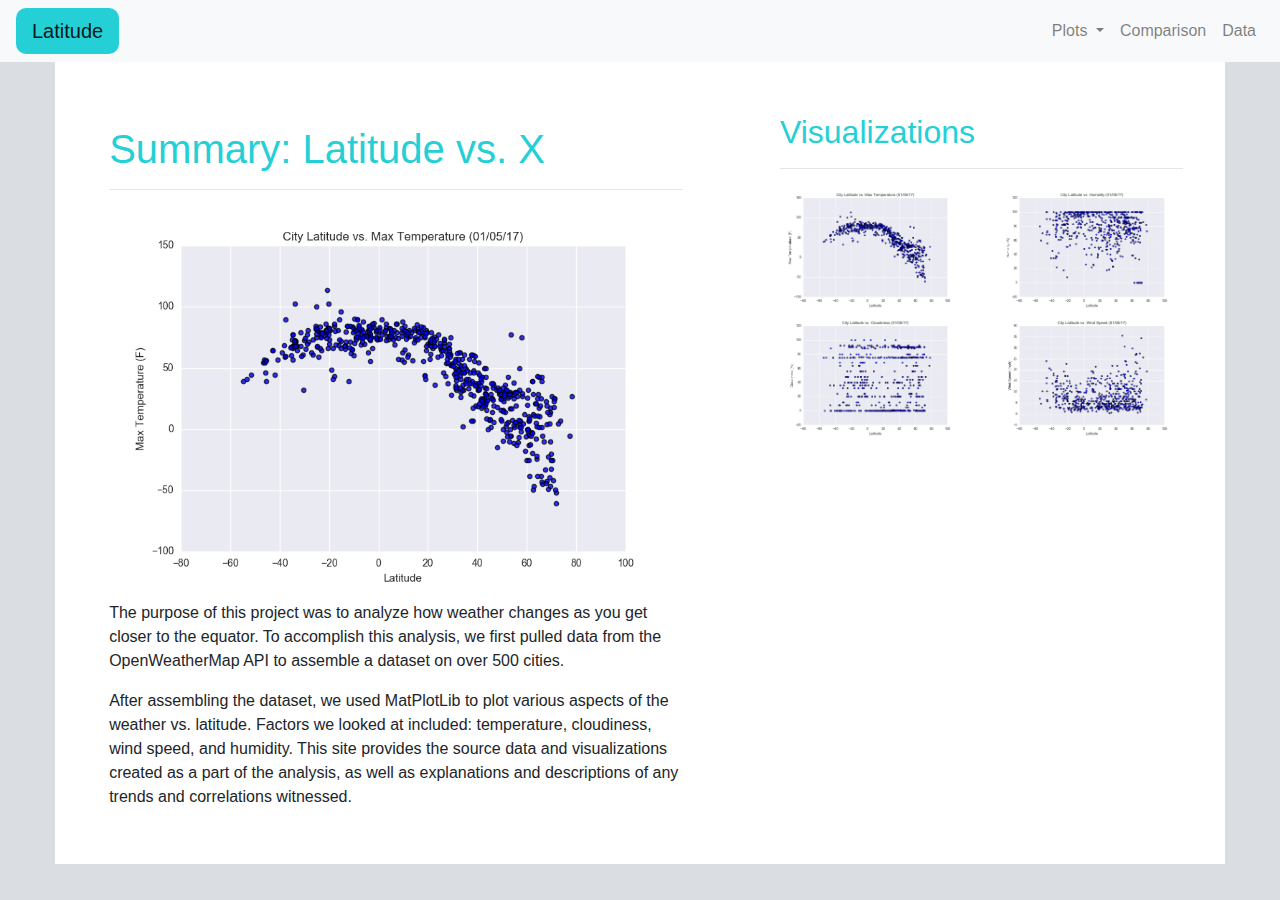
<file: index.html>
<!DOCTYPE html>
<html lang="en-us">

<head>
    <meta charset="UTF-8">
    <meta name="viewport" content="width=device-width, initial-scale=1">
    <title>Web Design Challenge - Latitude Temp Analysis</title>
    <!-- Bootstrap CSS and other dependencies -->
    <link rel="stylesheet" href="https://maxcdn.bootstrapcdn.com/bootstrap/4.0.0/css/bootstrap.min.css"
        integrity="sha384-Gn5384xqQ1aoWXA+058RXPxPg6fy4IWvTNh0E263XmFcJlSAwiGgFAW/dAiS6JXm" crossorigin="anonymous">
    <script src="https://code.jquery.com/jquery-3.3.1.slim.min.js"
        integrity="sha384-q8i/X+965DzO0rT7abK41JStQIAqVgRVzpbzo5smXKp4YfRvH+8abtTE1Pi6jizo"
        crossorigin="anonymous"></script>
    <script src="https://cdnjs.cloudflare.com/ajax/libs/popper.js/1.14.7/umd/popper.min.js"
        integrity="sha384-UO2eT0CpHqdSJQ6hJty5KVphtPhzWj9WO1clHTMGa3JDZwrnQq4sF86dIHNDz0W1"
        crossorigin="anonymous"></script>
    <script src="https://stackpath.bootstrapcdn.com/bootstrap/4.3.1/js/bootstrap.min.js"
        integrity="sha384-JjSmVgyd0p3pXB1rRibZUAYoIIy6OrQ6VrjIEaFf/nJGzIxFDsf4x0xIM+B07jRM"
        crossorigin="anonymous"></script>
    <!-- Set the style with style.css -->
    <link rel="stylesheet" type="text/css" href="Assets/css/style.css">
</head>

<body>
    <!-- Add Navigation Bar -->
    <div class="navigation">
        <nav class="navbar navbar-expand-lg navbar-light">
            <a class="navbar-brand" href="index.html">Latitude</a>
            <button class="navbar-toggler" type="button" data-toggle="collapse" data-target="#navbarNavDropdown"
                aria-controls="navbarNavDropdown" aria-expanded="false" aria-label="Toggle navigation">
                <span class="navbar-toggler-icon"></span>
            </button>
            <div class="collapse navbar-collapse" id="navbarNavDropdown">
                <ul class="navbar-nav ml-auto">
                    <li class="nav-item dropdown">
                        <a class="nav-link dropdown-toggle" href="#" id="navbarDropdownMenuLink" role="button"
                            data-toggle="dropdown" aria-haspopup="true" aria-expanded="false">
                            Plots
                        </a>
                        <div class="dropdown-menu" aria-labelledby="navbarDropdownMenuLink">
                            <a class="dropdown-item" href="Visualizations/temp.html">Max Temperature</a>
                            <a class="dropdown-item" href="Visualizations/humidity.html">Humidity</a>
                            <a class="dropdown-item" href="Visualizations/cloudiness.html">Cloudiness</a>
                            <a class="dropdown-item" href="Visualizations/wind.html">Wind Speed</a>
                        </div>
                    </li>
                    <li class="nav-item">
                        <a class="nav-link" href="Visualizations/comparison.html">Comparison</a>
                    </li>
                    <li class="nav-item">
                        <a class="nav-link" href="Visualizations/data.html">Data</a>
                    </li>
                </ul>
            </div>
        </nav>
    </div>
    <!-- Add the explanation of the project on the landing page on the left/top-->
    <div class="container">
        <div class="row">
            <div class="col-lg-7 col-md-12">
                <div class="box">
                    <br>
                    <h1>Summary: Latitude vs. X</h1>
                    <hr>
                    <img src="Assets/images/Fig1.png" alt="Latitude vs. X">
                    <p>The purpose of this project was to analyze how weather changes as you get closer to the equator.
                        To accomplish this analysis, we first pulled data from the OpenWeatherMap API to assemble a
                        dataset on over 500 cities.</p>
                    <p>After assembling the dataset, we used MatPlotLib to plot various aspects of the weather vs.
                        latitude. Factors we looked at included: temperature, cloudiness, wind speed, and humidity. This
                        site provides the source data and visualizations created as a part of the analysis, as well as
                        explanations and descriptions of any trends and correlations witnessed.</p>
                </div>
            </div>
            <!-- Visualizations box on the right/bottom-->
            <div class="col-lg-5 col-md-12">
                <div class="box">
                    <br>
                    <h2>Visualizations</h2>
                    <hr>
                    <div class="row">
                        <div class="col-6">
                            <a href="Visualizations/temp.html"><img src="Assets/images/Fig1.png"
                                    alt="Latitude vs. Max Temperature" title="vs. Max Temperature" class="frame"></a>
                        </div>
                        <div class="col-6">
                            <a href="Visualizations/humidity.html"><img src="Assets/images/Fig2.png"
                                    alt="Latitude vs. Humidity" title="vs. Humidity" class="frame"></a>
                        </div>
                    </div>
                    <div class="row">
                        <div class="col-6">
                            <a href="Visualizations/cloudiness.html"><img src="Assets/images/Fig3.png"
                                    alt="Latitude vs. Cloudiness" title="vs. Cloudiness" class="frame"></a>
                        </div>
                        <div class="col-6">
                            <a href="Visualizations/wind.html"><img src="Assets/images/Fig4.png"
                                    alt="Latitude vs. Wind Speed" title="vs. Wind Speed" class="frame"></a>
                        </div>
                    </div>
                </div>
            </div>
        </div>
    </div>
</body>

</html>
</file>
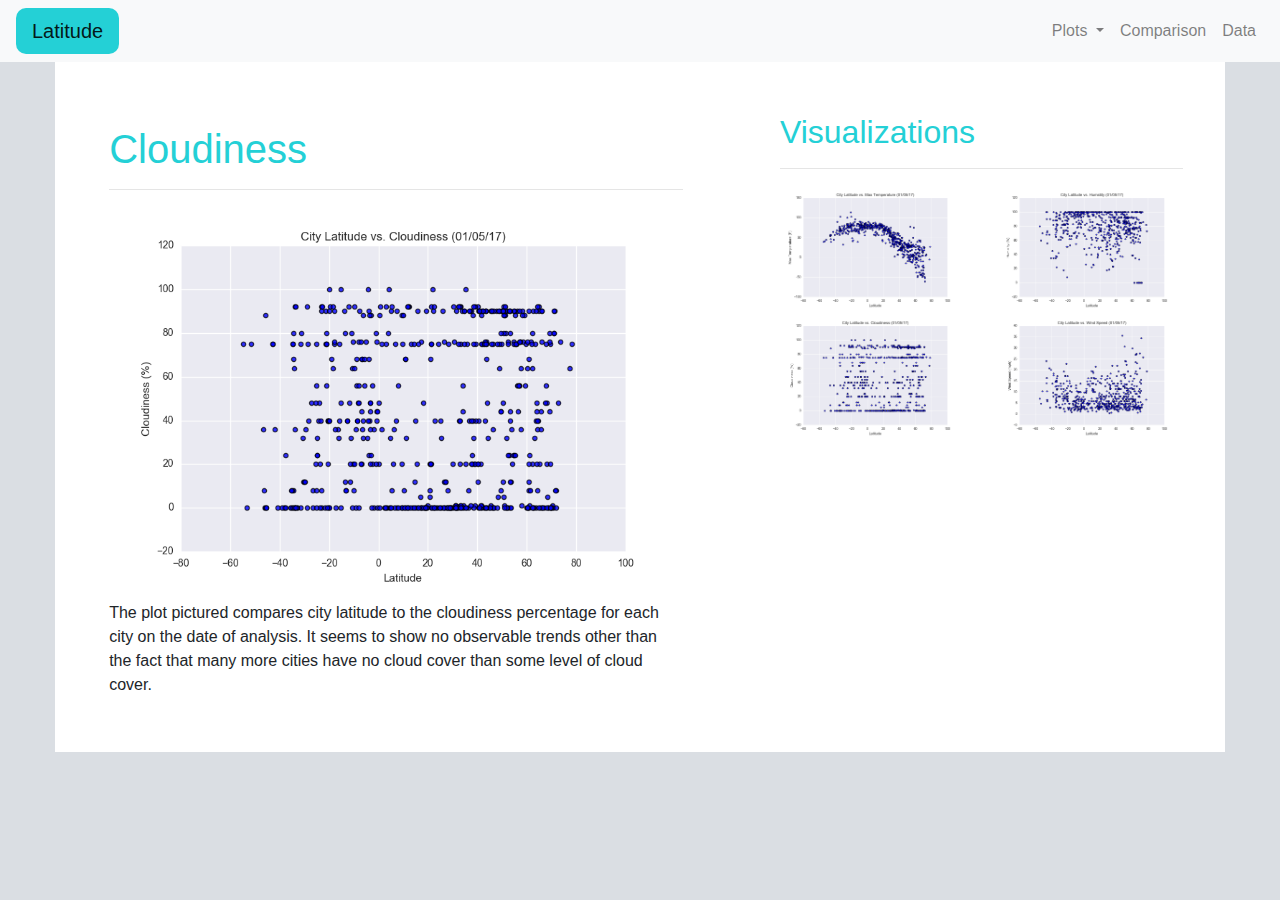
<file: Visualizations/cloudiness.html>
<!DOCTYPE html>
<html lang="en-us">

<head>
    <meta charset="UTF-8">
    <meta name="viewport" content="width=device-width, initial-scale=1">
    <title>Cloudiness</title>
    <!-- Bootstrap CSS -->
    <link rel="stylesheet" href="https://maxcdn.bootstrapcdn.com/bootstrap/4.0.0/css/bootstrap.min.css"
        integrity="sha384-Gn5384xqQ1aoWXA+058RXPxPg6fy4IWvTNh0E263XmFcJlSAwiGgFAW/dAiS6JXm" crossorigin="anonymous">
    <script src="https://code.jquery.com/jquery-3.3.1.slim.min.js"
        integrity="sha384-q8i/X+965DzO0rT7abK41JStQIAqVgRVzpbzo5smXKp4YfRvH+8abtTE1Pi6jizo"
        crossorigin="anonymous"></script>
    <script src="https://cdnjs.cloudflare.com/ajax/libs/popper.js/1.14.7/umd/popper.min.js"
        integrity="sha384-UO2eT0CpHqdSJQ6hJty5KVphtPhzWj9WO1clHTMGa3JDZwrnQq4sF86dIHNDz0W1"
        crossorigin="anonymous"></script>
    <script src="https://stackpath.bootstrapcdn.com/bootstrap/4.3.1/js/bootstrap.min.js"
        integrity="sha384-JjSmVgyd0p3pXB1rRibZUAYoIIy6OrQ6VrjIEaFf/nJGzIxFDsf4x0xIM+B07jRM"
        crossorigin="anonymous"></script>
    <!-- Set the style with style.css -->
    <link rel="stylesheet" type="text/css" href="../Assets/css/style.css">
</head>

<body>
    <!-- Add Navigation Bar -->
    <div class="navigation">
        <nav class="navbar navbar-expand-lg navbar-light">
            <a class="navbar-brand" href="../index.html">Latitude</a>
            <button class="navbar-toggler" type="button" data-toggle="collapse" data-target="#navbarNavDropdown"
                aria-controls="navbarNavDropdown" aria-expanded="false" aria-label="Toggle navigation">
                <span class="navbar-toggler-icon"></span>
            </button>
            <div class="collapse navbar-collapse" id="navbarNavDropdown">
                <ul class="navbar-nav ml-auto">
                    <li class="nav-item dropdown">
                        <a class="nav-link dropdown-toggle" href="#" id="navbarDropdownMenuLink" role="button"
                            data-toggle="dropdown" aria-haspopup="true" aria-expanded="false">
                            Plots
                        </a>
                        <div class="dropdown-menu" aria-labelledby="navbarDropdownMenuLink">
                            <a class="dropdown-item" href="temp.html">Max Temperature</a>
                            <a class="dropdown-item" href="humidity.html">Humidity</a>
                            <a class="dropdown-item" href="cloudiness.html">Cloudiness</a>
                            <a class="dropdown-item" href="wind.html">Wind Speed</a>
                        </div>
                    </li>
                    <li class="nav-item">
                        <a class="nav-link" href="comparison.html">Comparison</a>
                    </li>
                    <li class="nav-item">
                        <a class="nav-link" href="data.html">Data</a>
                    </li>
                </ul>
            </div>
        </nav>
    </div>
    <!-- Add the explanation of each visualization -->
    <div class="container">
        <div class="row">
            <div class="col-lg-7 col-md-12">
                <div class="box">
                    <br>
                    <h1>Cloudiness</h1>
                    <hr>
                    <img src="../Assets/images/Fig3.png" alt="Latitude vs. Cloudiness">
                    <p>The plot pictured compares city latitude to the cloudiness percentage for each city on the date
                        of analysis. It seems to show no observable trends other than the fact that many more cities
                        have no cloud cover than some level of cloud cover.</p>
                </div>
            </div>
            <!-- Visualizations box on the right/bottom-->
            <div class="col-lg-5 col-md-12">
                <div class="box">
                    <br>
                    <h2>Visualizations</h2>
                    <hr>
                    <div class="row">
                        <div class="col-6">
                            <a href="temp.html"><img src="../Assets/images/Fig1.png" alt="Latitude vs. Max Temperature"
                                    title="vs. Max Temperature" class="frame"></a>
                        </div>
                        <div class="col-6">
                            <a href="humidity.html"><img src="../Assets/images/Fig2.png" alt="Latitude vs. Humidity"
                                    title="vs. Humidity" class="frame"></a>
                        </div>
                    </div>
                    <div class="row">
                        <div class="col-6">
                            <a href="cloudiness.html"><img src="../Assets/images/Fig3.png" alt="Latitude vs. Cloudiness"
                                    title="vs. Cloudiness" class="frame"></a>
                        </div>
                        <div class="col-6">
                            <a href="wind.html"><img src="../Assets/images/Fig4.png" alt="Latitude vs. Wind Speed"
                                    title="vs. Wind Speed" class="frame"></a>
                        </div>
                    </div>
                </div>
            </div>
        </div>
    </div>
</body>
</html>
</file>
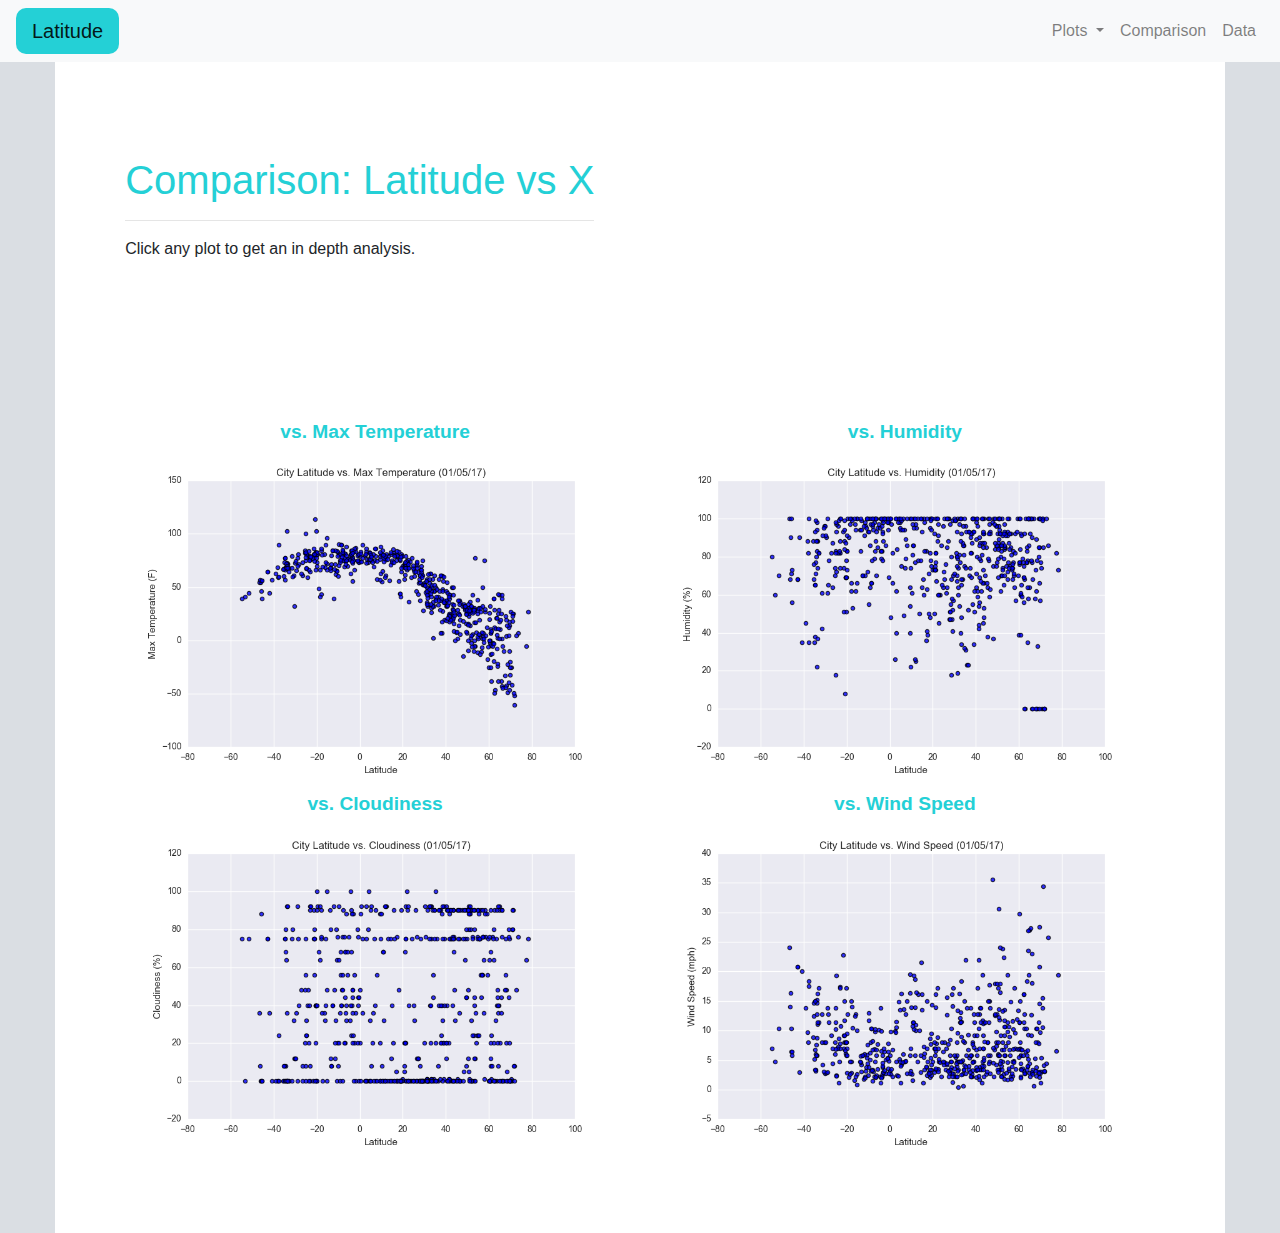
<file: Visualizations/comparison.html>
<!DOCTYPE html>
<html lang="en-us">

<head>
    <meta charset="UTF-8">
    <meta name="viewport" content="width=device-width, initial-scale=1">
    <title>Comparison</title>
    <!-- Bootstrap CSS -->
    <link rel="stylesheet" href="https://maxcdn.bootstrapcdn.com/bootstrap/4.0.0/css/bootstrap.min.css"
        integrity="sha384-Gn5384xqQ1aoWXA+058RXPxPg6fy4IWvTNh0E263XmFcJlSAwiGgFAW/dAiS6JXm" crossorigin="anonymous">
    <script src="https://code.jquery.com/jquery-3.3.1.slim.min.js"
        integrity="sha384-q8i/X+965DzO0rT7abK41JStQIAqVgRVzpbzo5smXKp4YfRvH+8abtTE1Pi6jizo"
        crossorigin="anonymous"></script>
    <script src="https://cdnjs.cloudflare.com/ajax/libs/popper.js/1.14.7/umd/popper.min.js"
        integrity="sha384-UO2eT0CpHqdSJQ6hJty5KVphtPhzWj9WO1clHTMGa3JDZwrnQq4sF86dIHNDz0W1"
        crossorigin="anonymous"></script>
    <script src="https://stackpath.bootstrapcdn.com/bootstrap/4.3.1/js/bootstrap.min.js"
        integrity="sha384-JjSmVgyd0p3pXB1rRibZUAYoIIy6OrQ6VrjIEaFf/nJGzIxFDsf4x0xIM+B07jRM"
        crossorigin="anonymous"></script>
    <!-- Set the style with style.css -->
    <link rel="stylesheet" type="text/css" href="../Assets/css/style.css">
</head>

<body>
    <!-- Add Navigation Bar -->
    <div class="navigation">
        <nav class="navbar navbar-expand-lg navbar-light">
            <a class="navbar-brand" href="../index.html">Latitude</a>
            <button class="navbar-toggler" type="button" data-toggle="collapse" data-target="#navbarNavDropdown"
                aria-controls="navbarNavDropdown" aria-expanded="false" aria-label="Toggle navigation">
                <span class="navbar-toggler-icon"></span>
            </button>
            <div class="collapse navbar-collapse" id="navbarNavDropdown">
                <ul class="navbar-nav ml-auto">
                    <li class="nav-item dropdown">
                        <a class="nav-link dropdown-toggle" href="#" id="navbarDropdownMenuLink" role="button"
                            data-toggle="dropdown" aria-haspopup="true" aria-expanded="false">
                            Plots
                        </a>
                        <div class="dropdown-menu" aria-labelledby="navbarDropdownMenuLink">
                            <a class="dropdown-item" href="temp.html">Max Temperature</a>
                            <a class="dropdown-item" href="humidity.html">Humidity</a>
                            <a class="dropdown-item" href="cloudiness.html">Cloudiness</a>
                            <a class="dropdown-item" href="wind.html">Wind Speed</a>
                        </div>
                    </li>
                    <li class="nav-item">
                        <a class="nav-link" href="comparison.html">Comparison</a>
                    </li>
                    <li class="nav-item">
                        <a class="nav-link" href="data.html">Data</a>
                    </li>
                </ul>
            </div>
        </nav>
    </div>
    <!-- Add the explanation -->
    <div class="container">
        <div class="row">
            <div class=box>
                <br>
                <h1>Comparison: Latitude vs X</h1>
                <hr>
                <p>Click any plot to get an in depth analysis.</p>
                <b>
            </div>
            <!-- Visualization graphs-->
            <div class="box">
                <div class="row">
                    <div class="col-lg-6 col-md-12">
                        <a href="temp.html">vs. Max Temperature<img src="../Assets/images/Fig1.png"
                                alt="Latitude vs. Max Temperature" title="vs. Max Temperature" class="frame"></a>
                    </div>
                    <div class="col-lg-6 col-md-12">
                        <a href="humidity.html">vs. Humidity<img src="../Assets/images/Fig2.png"
                                alt="Latitude vs. Humidity" title="vs. Humidity" class="frame"></a>
                    </div>
                </div>
                <div class="row">
                    <div class="col-lg-6 col-md-12">
                        <a href="cloudiness.html">vs. Cloudiness<img src="../Assets/images/Fig3.png"
                                alt="Latitude vs. Cloudiness" title="vs. Cloudiness" class="frame"></a>
                    </div>
                    <div class="col-lg-6 col-md-12">
                        <a href="wind.html">vs. Wind Speed<img src="../Assets/images/Fig4.png"
                                alt="Latitude vs. Wind Speed" title="vs. Wind Speed" class="frame"></a>
                    </div>
                </div>
            </div>
        </div>
    </div>
</body>
</html>
</file>
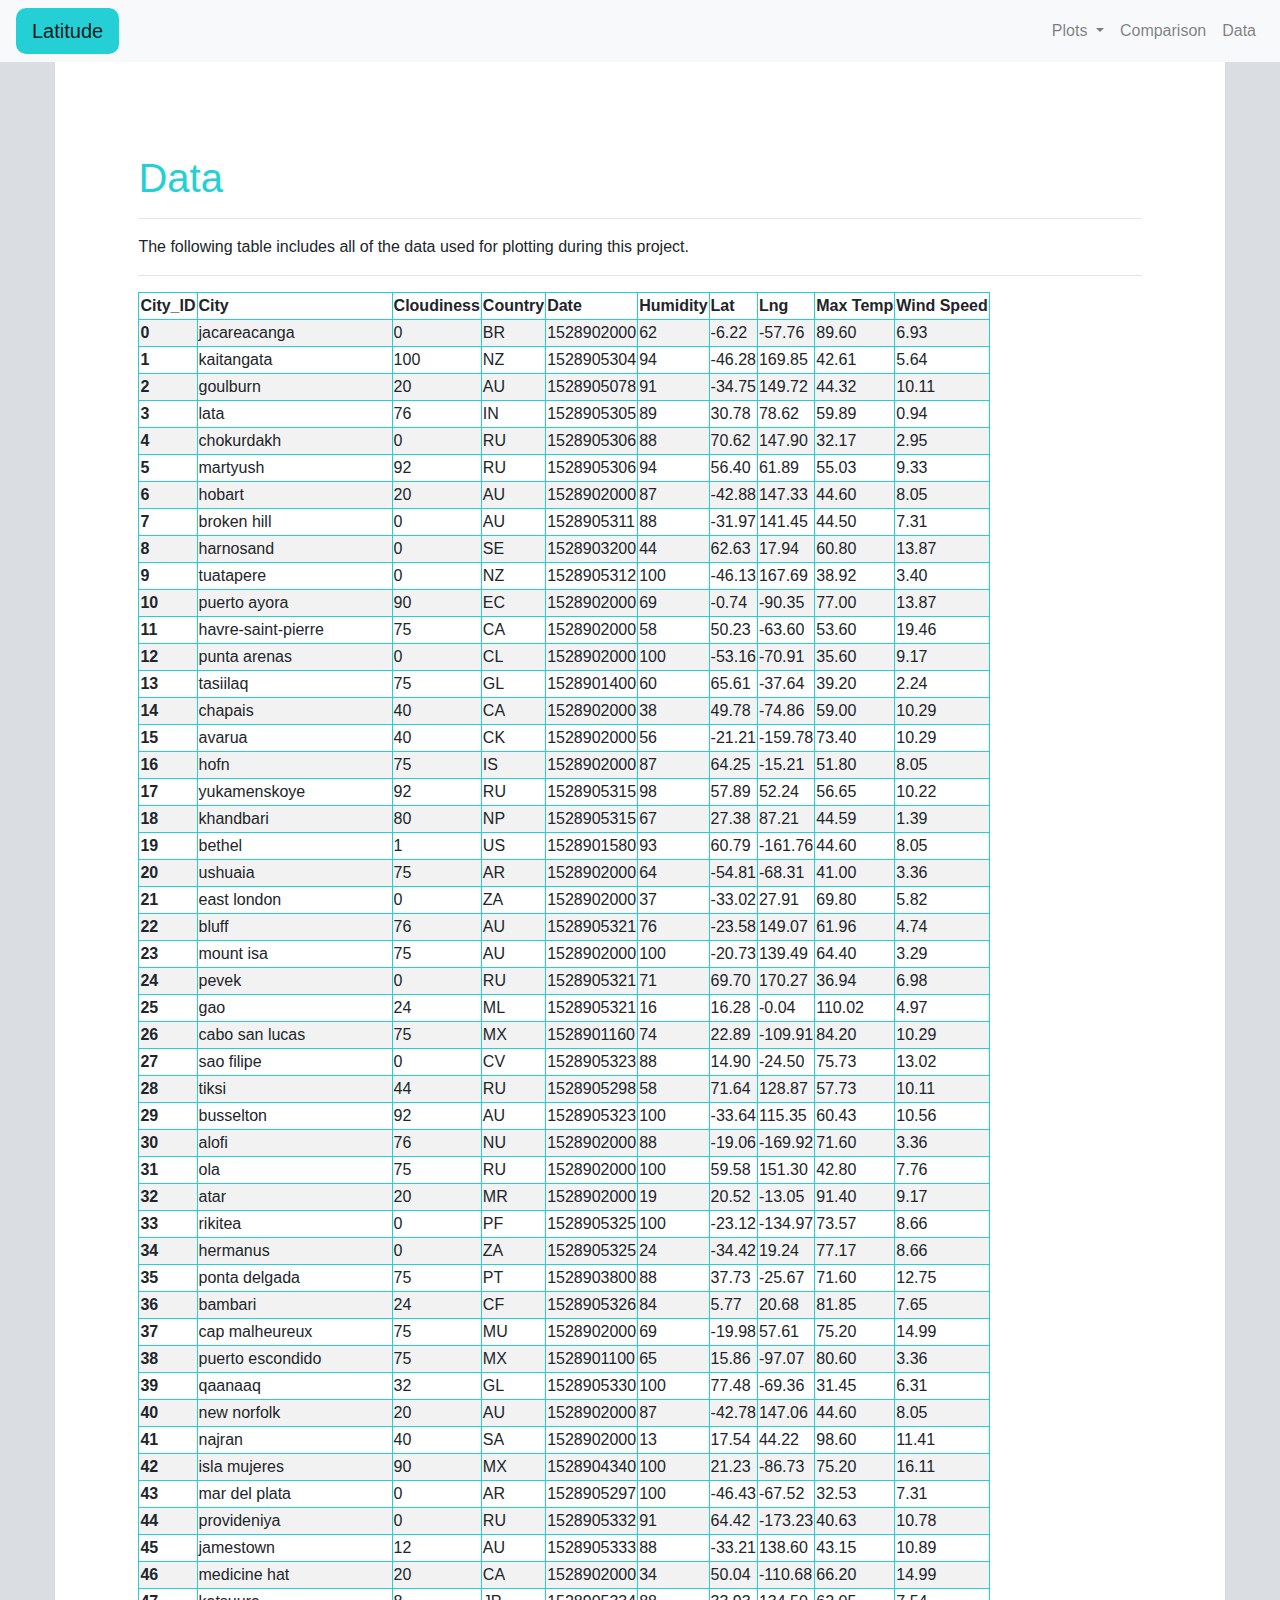
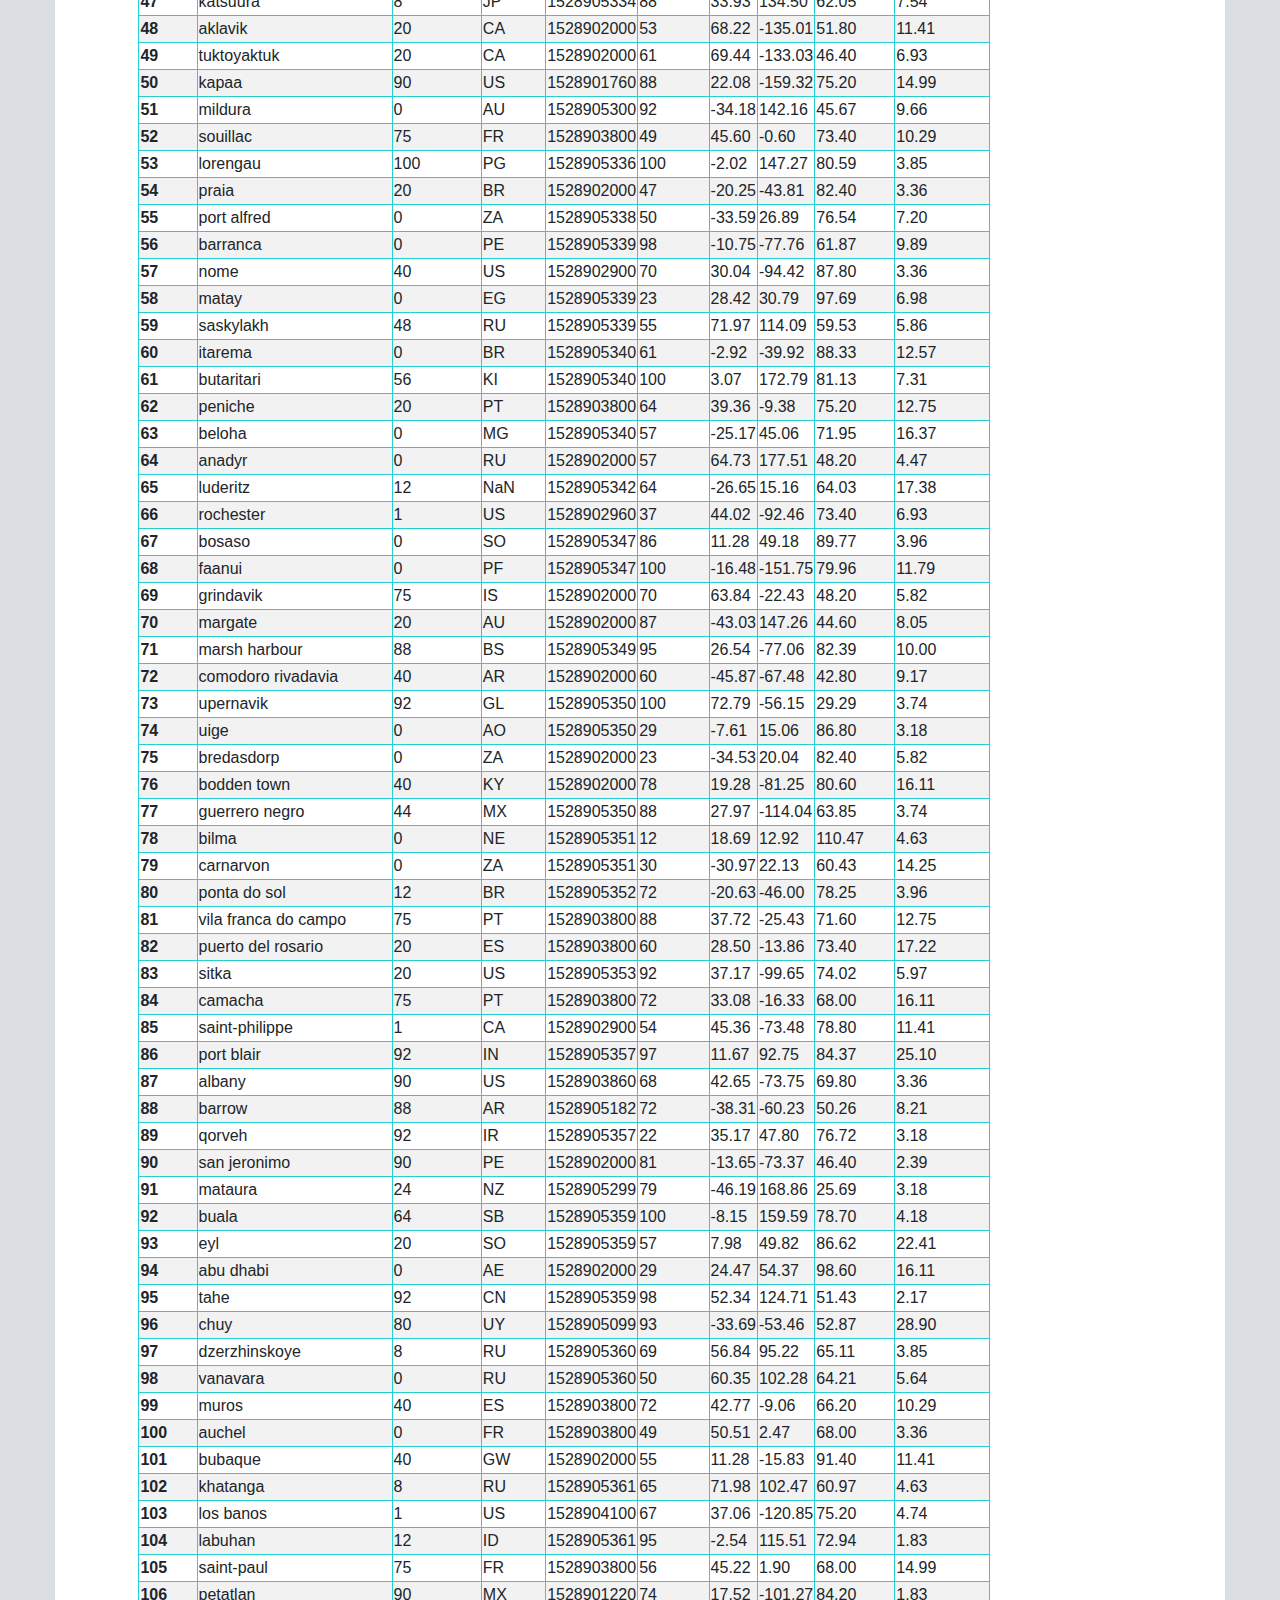
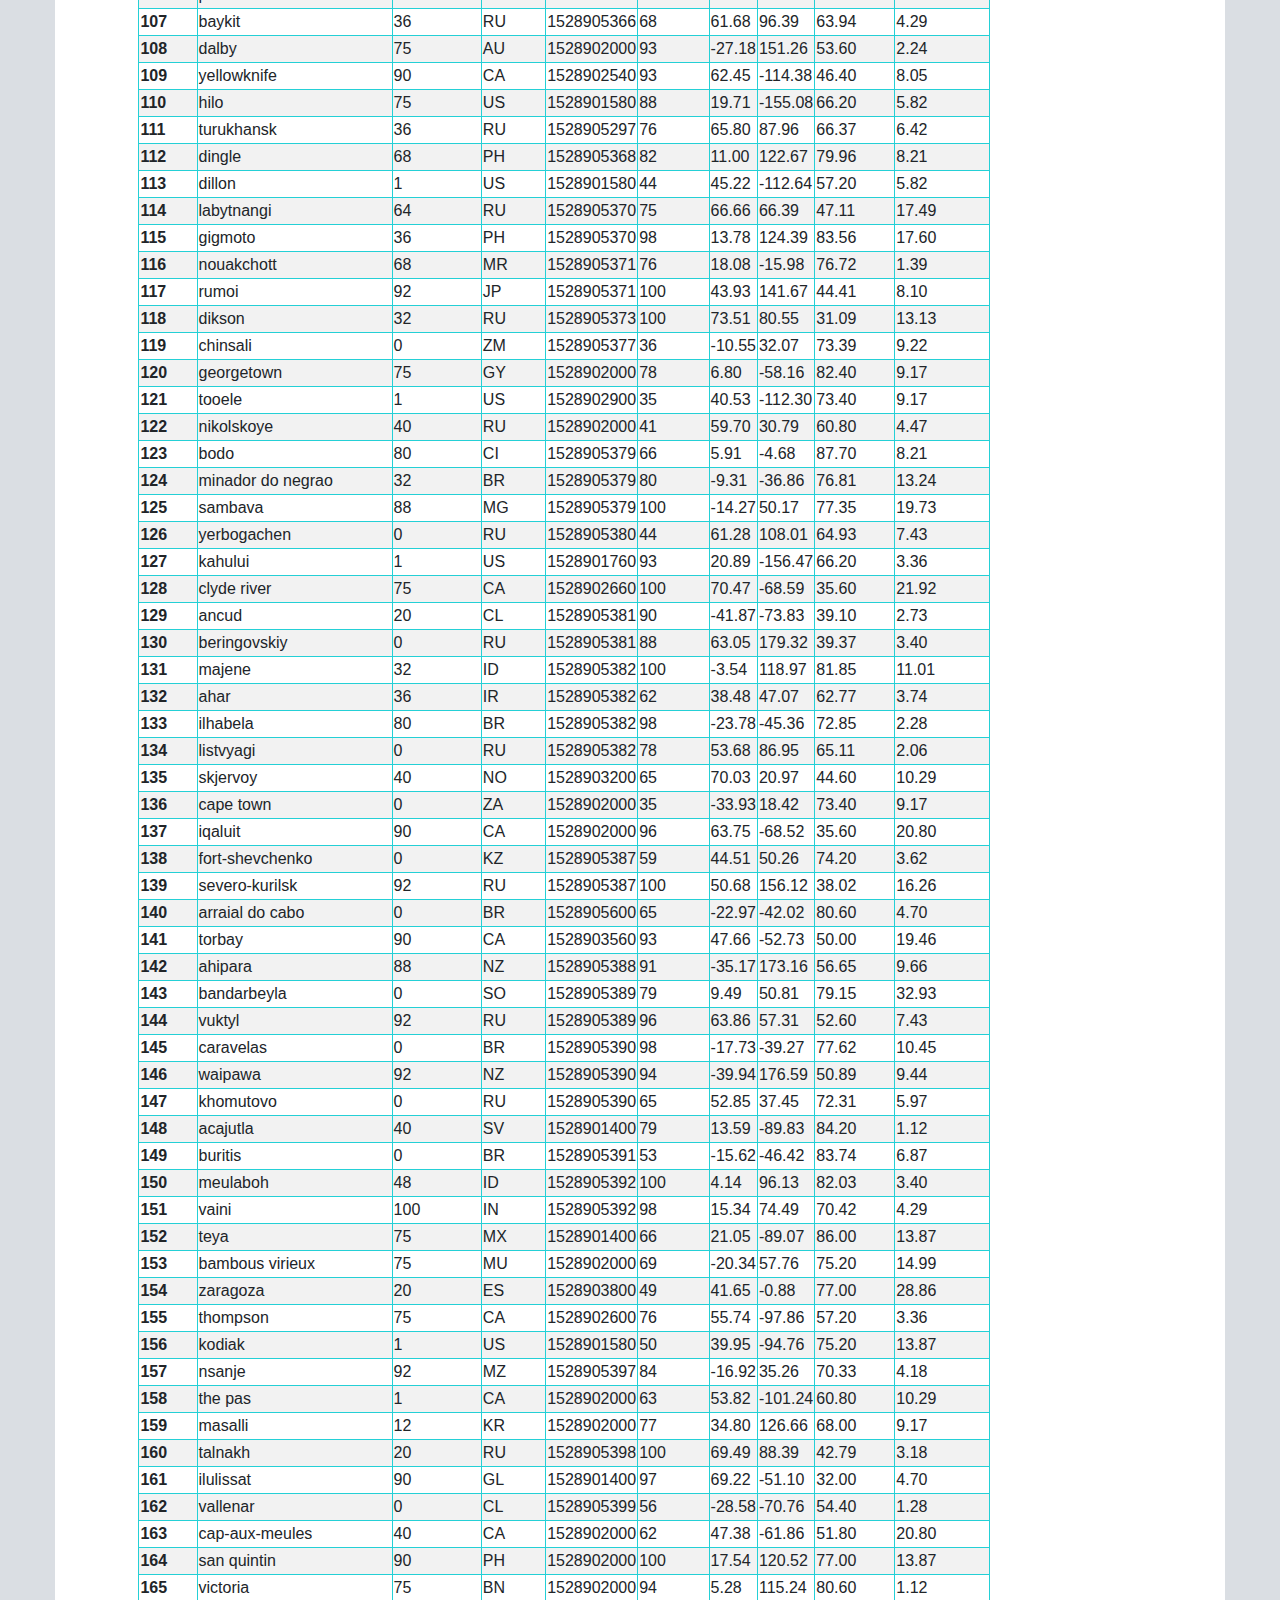
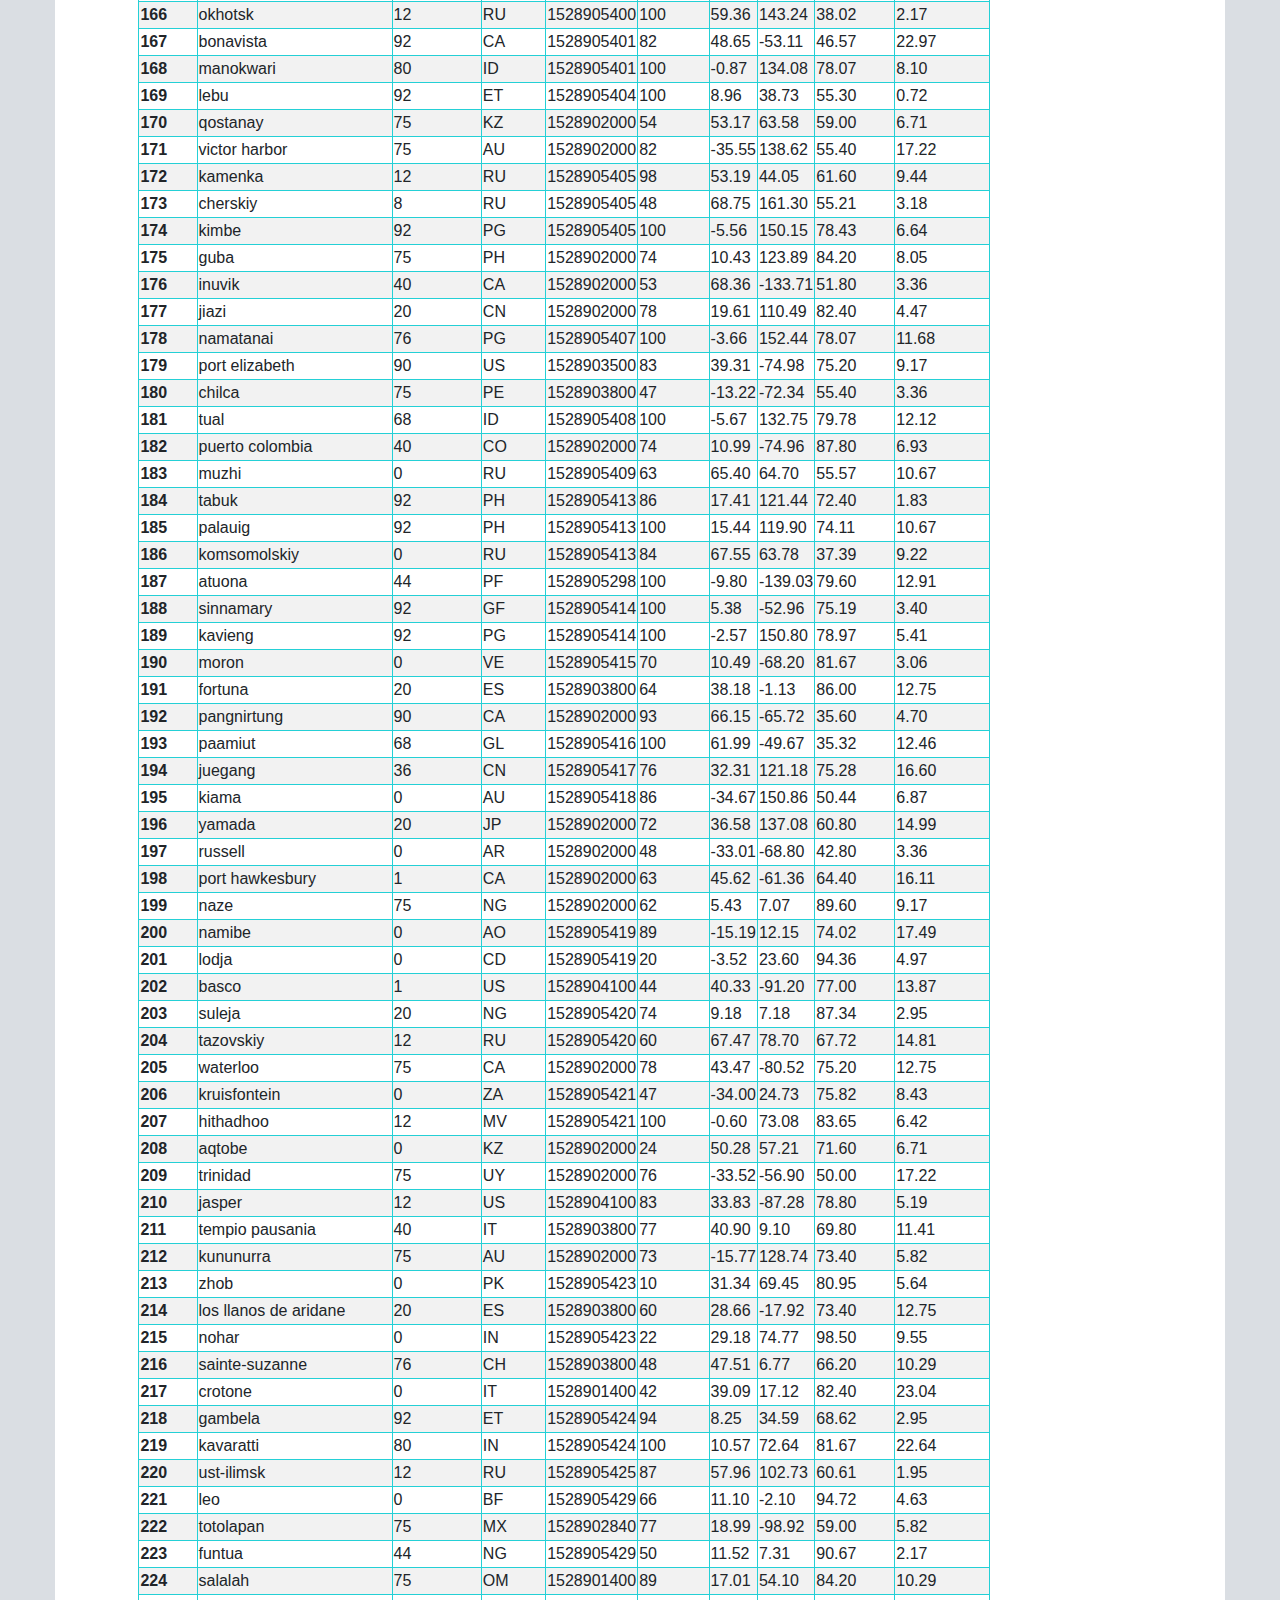
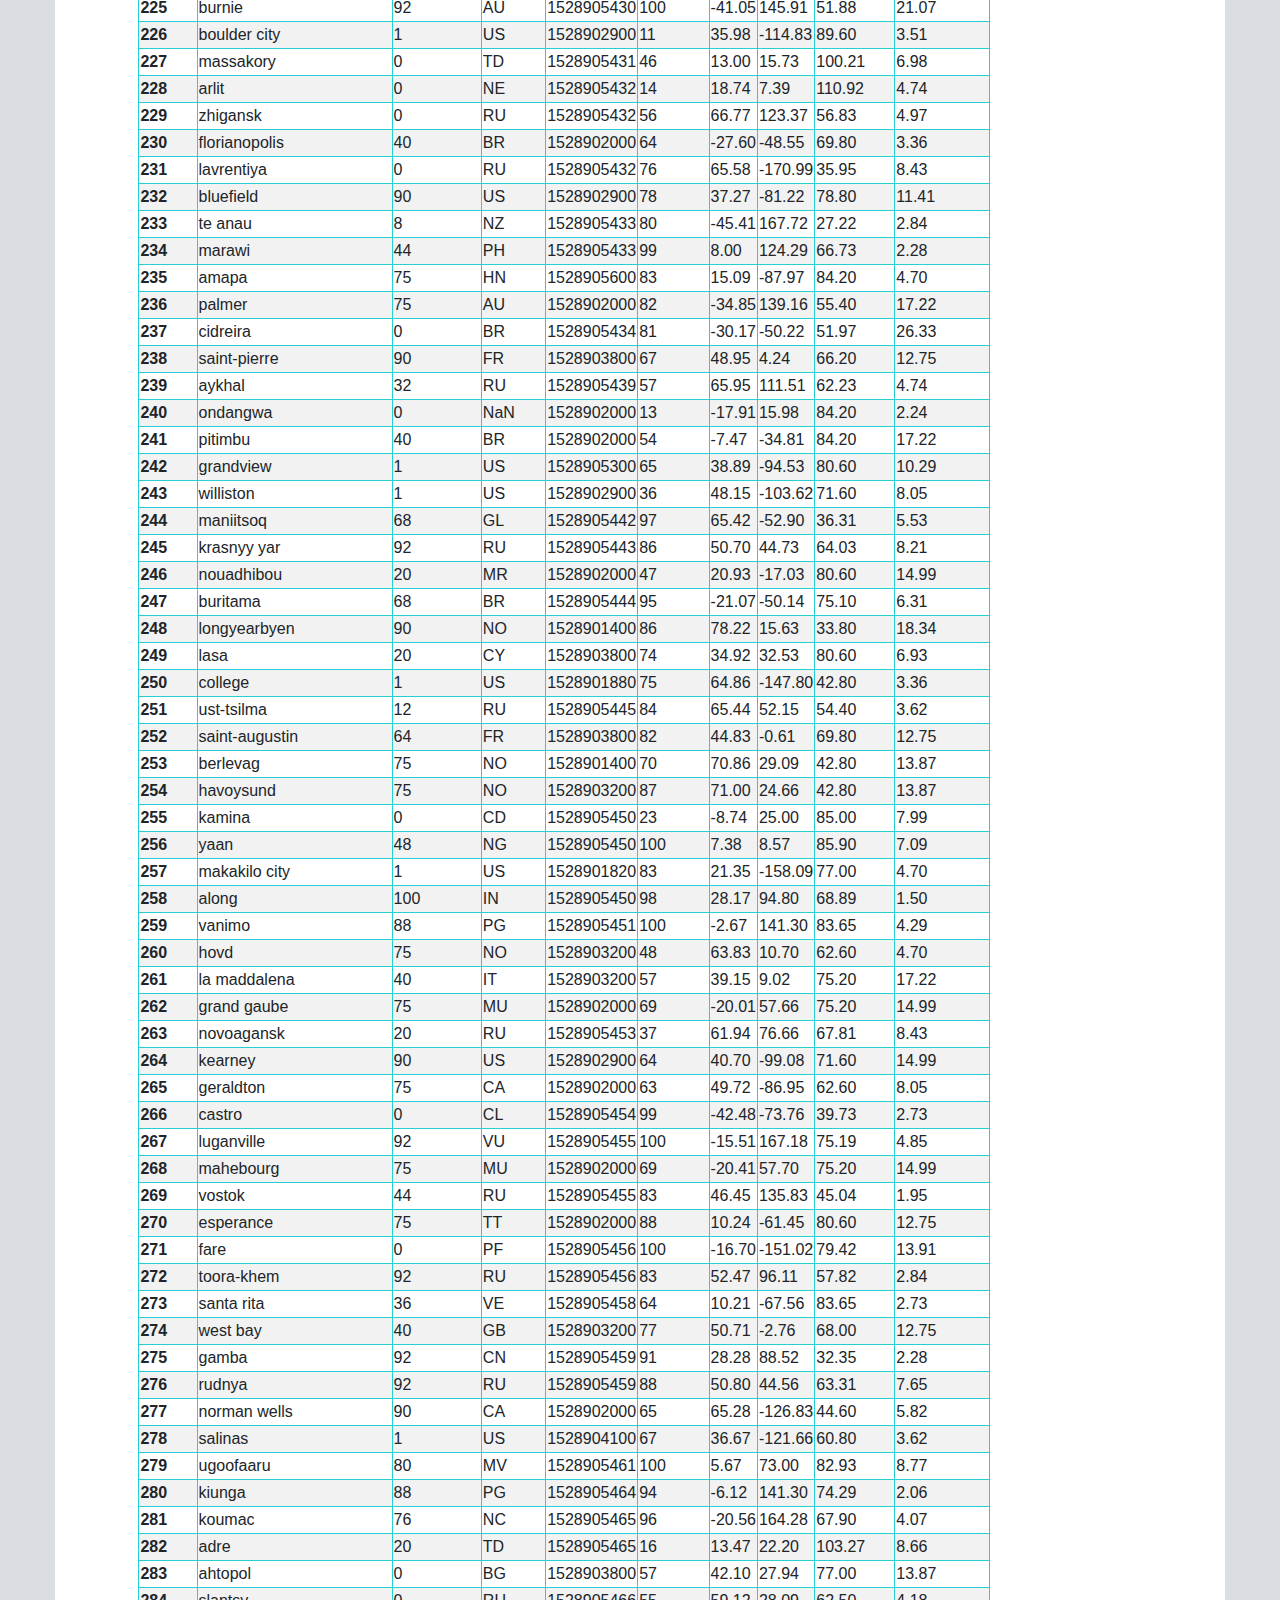
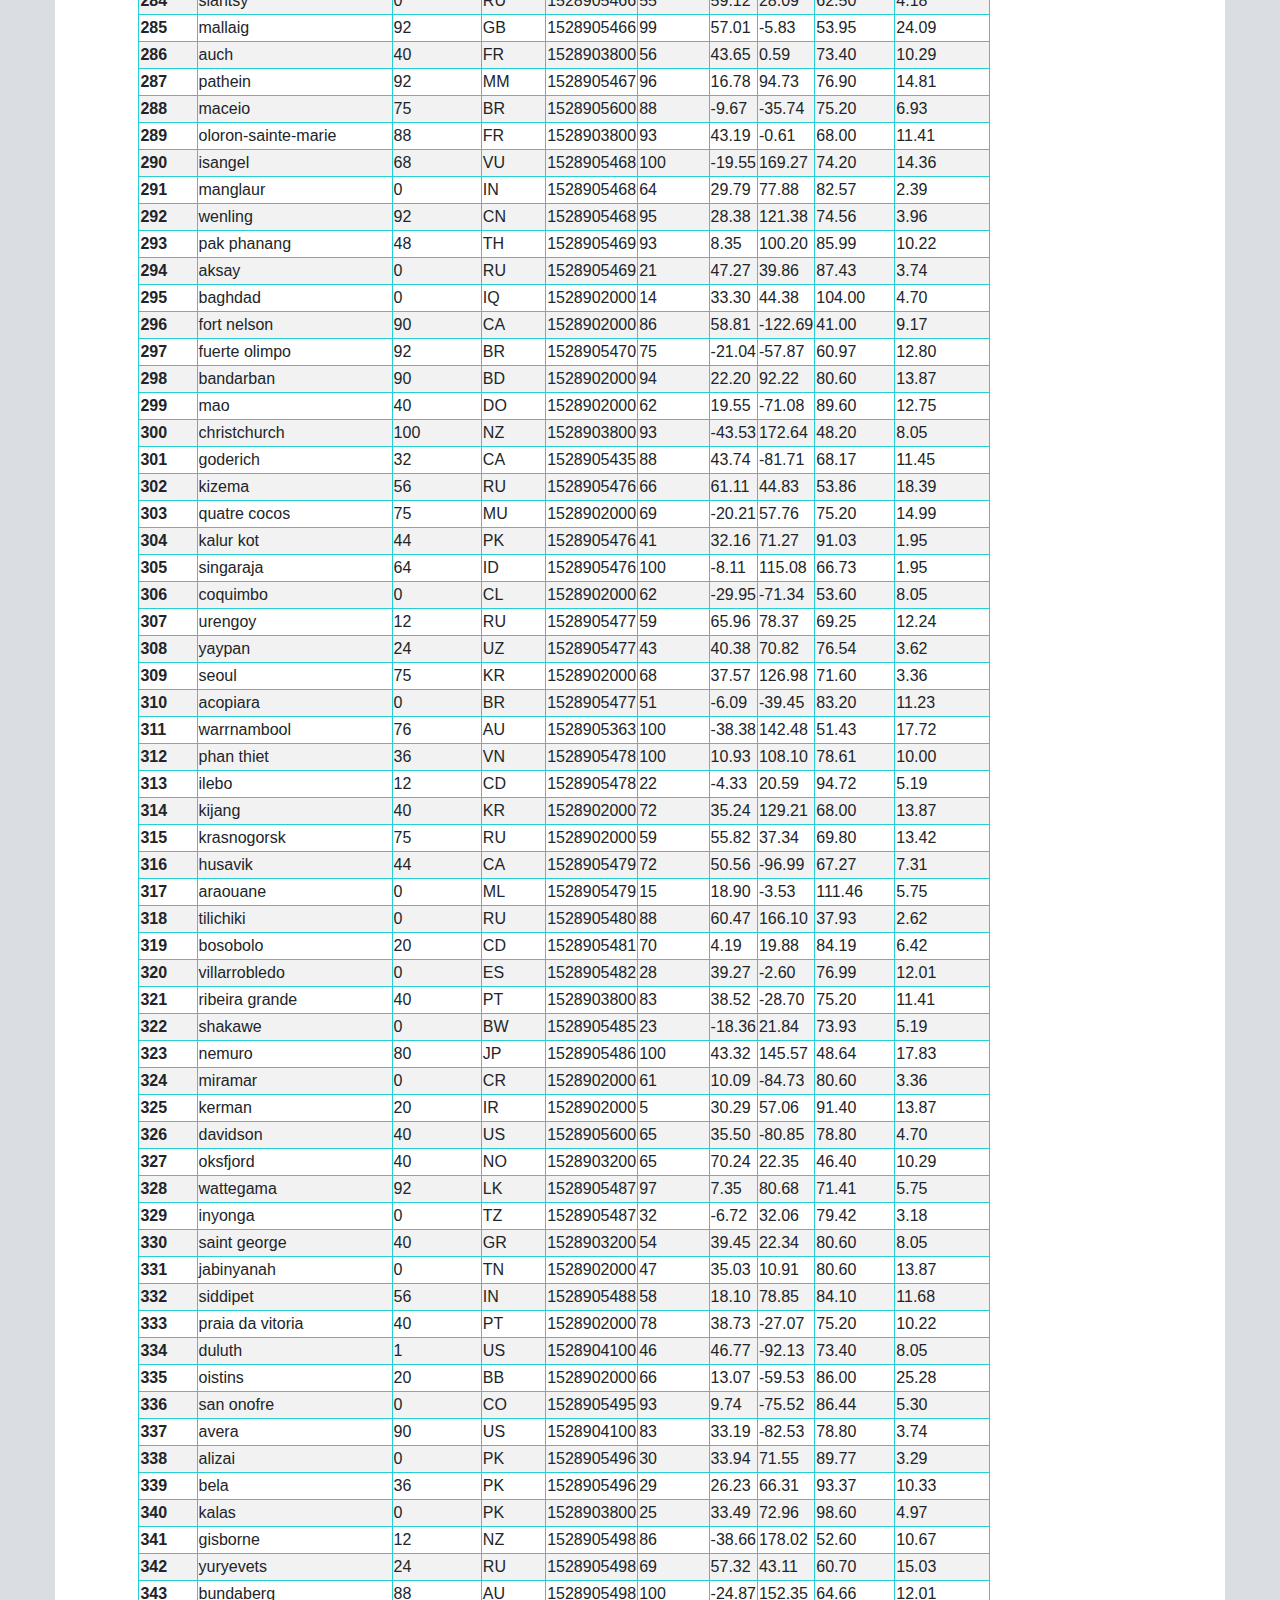
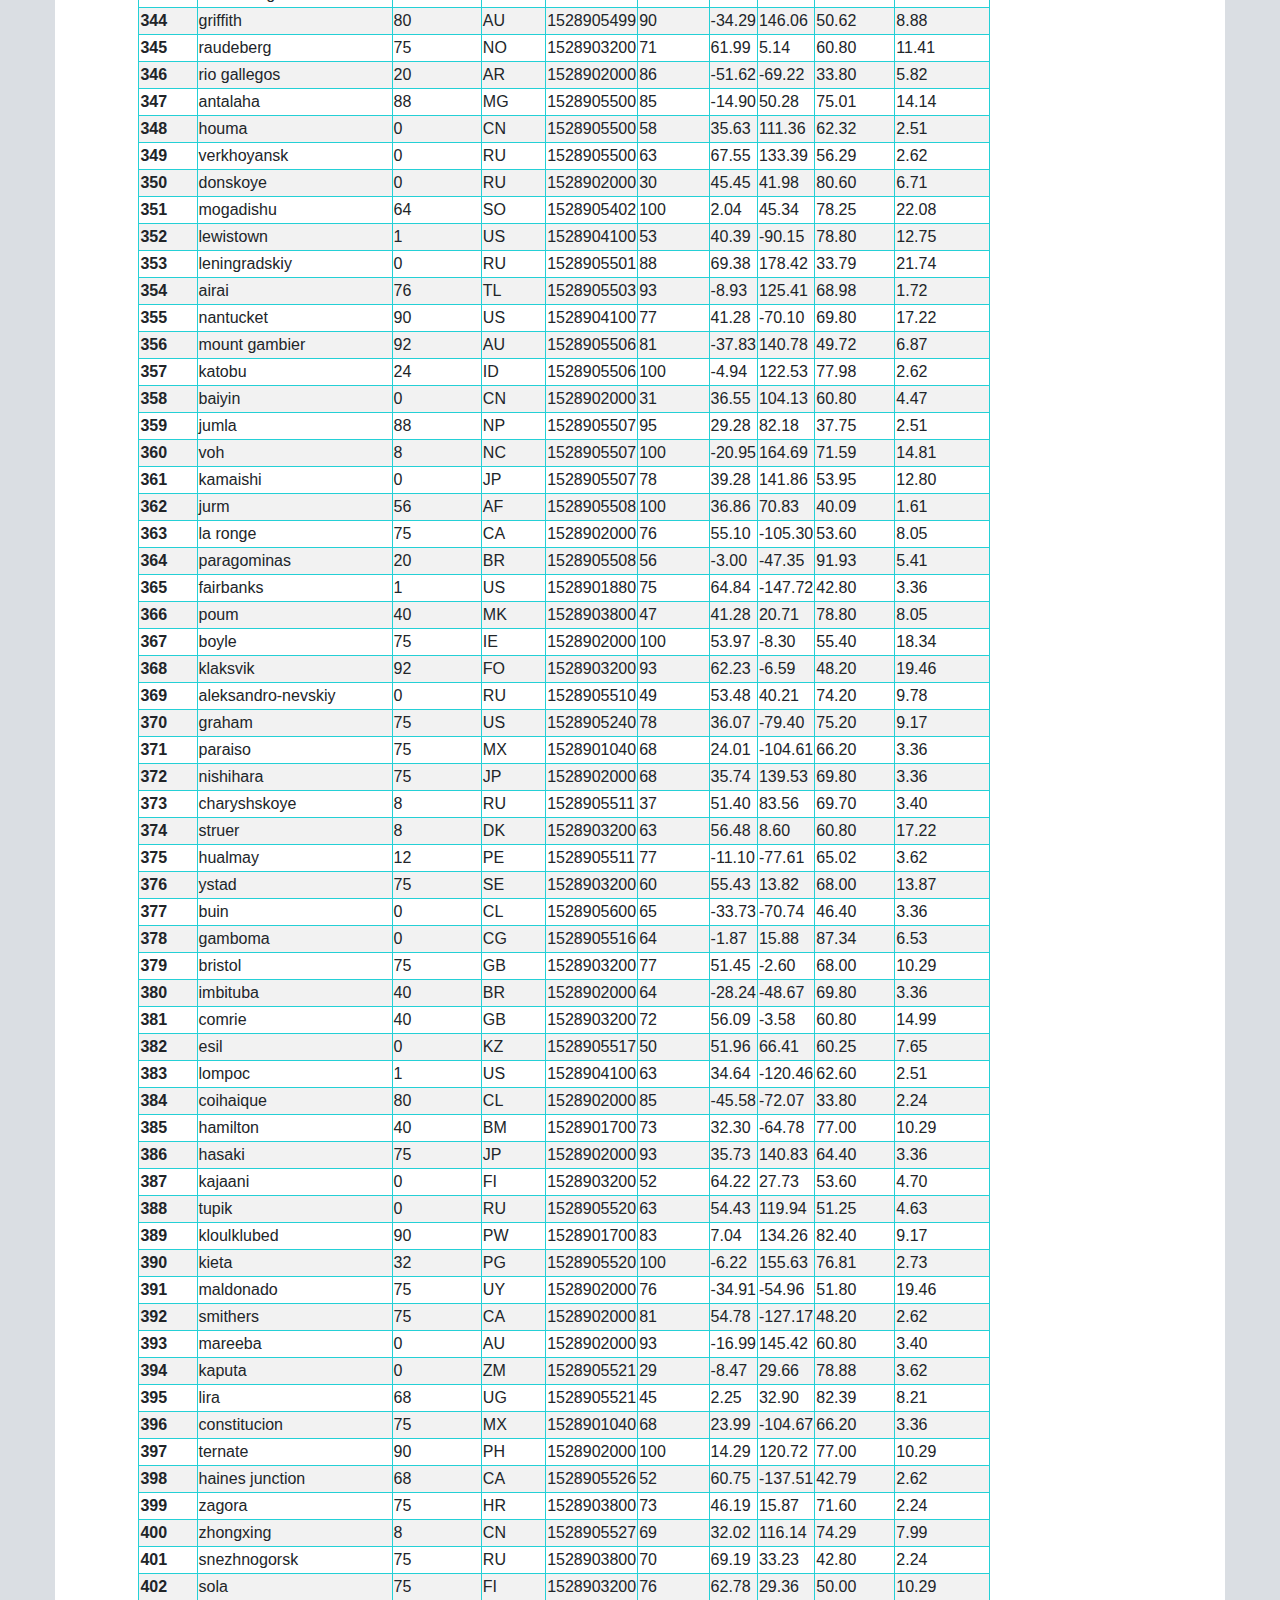
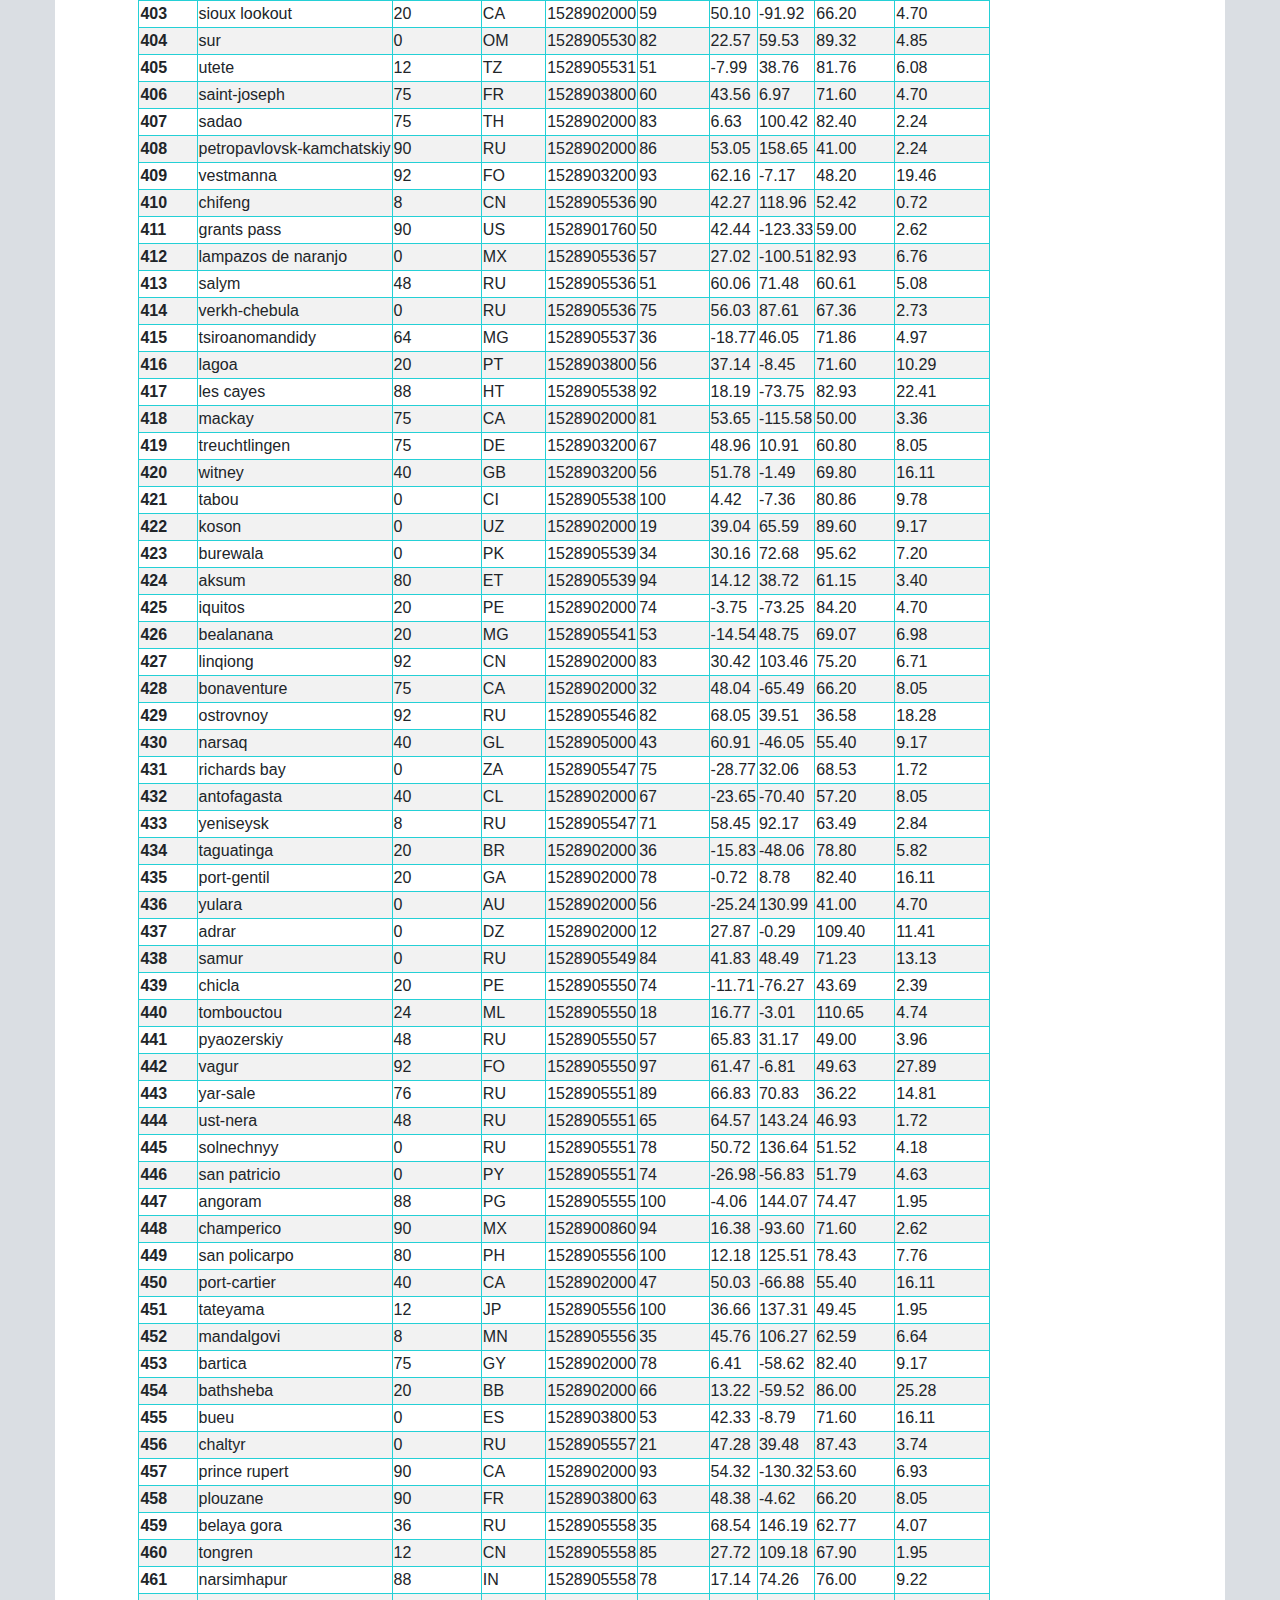
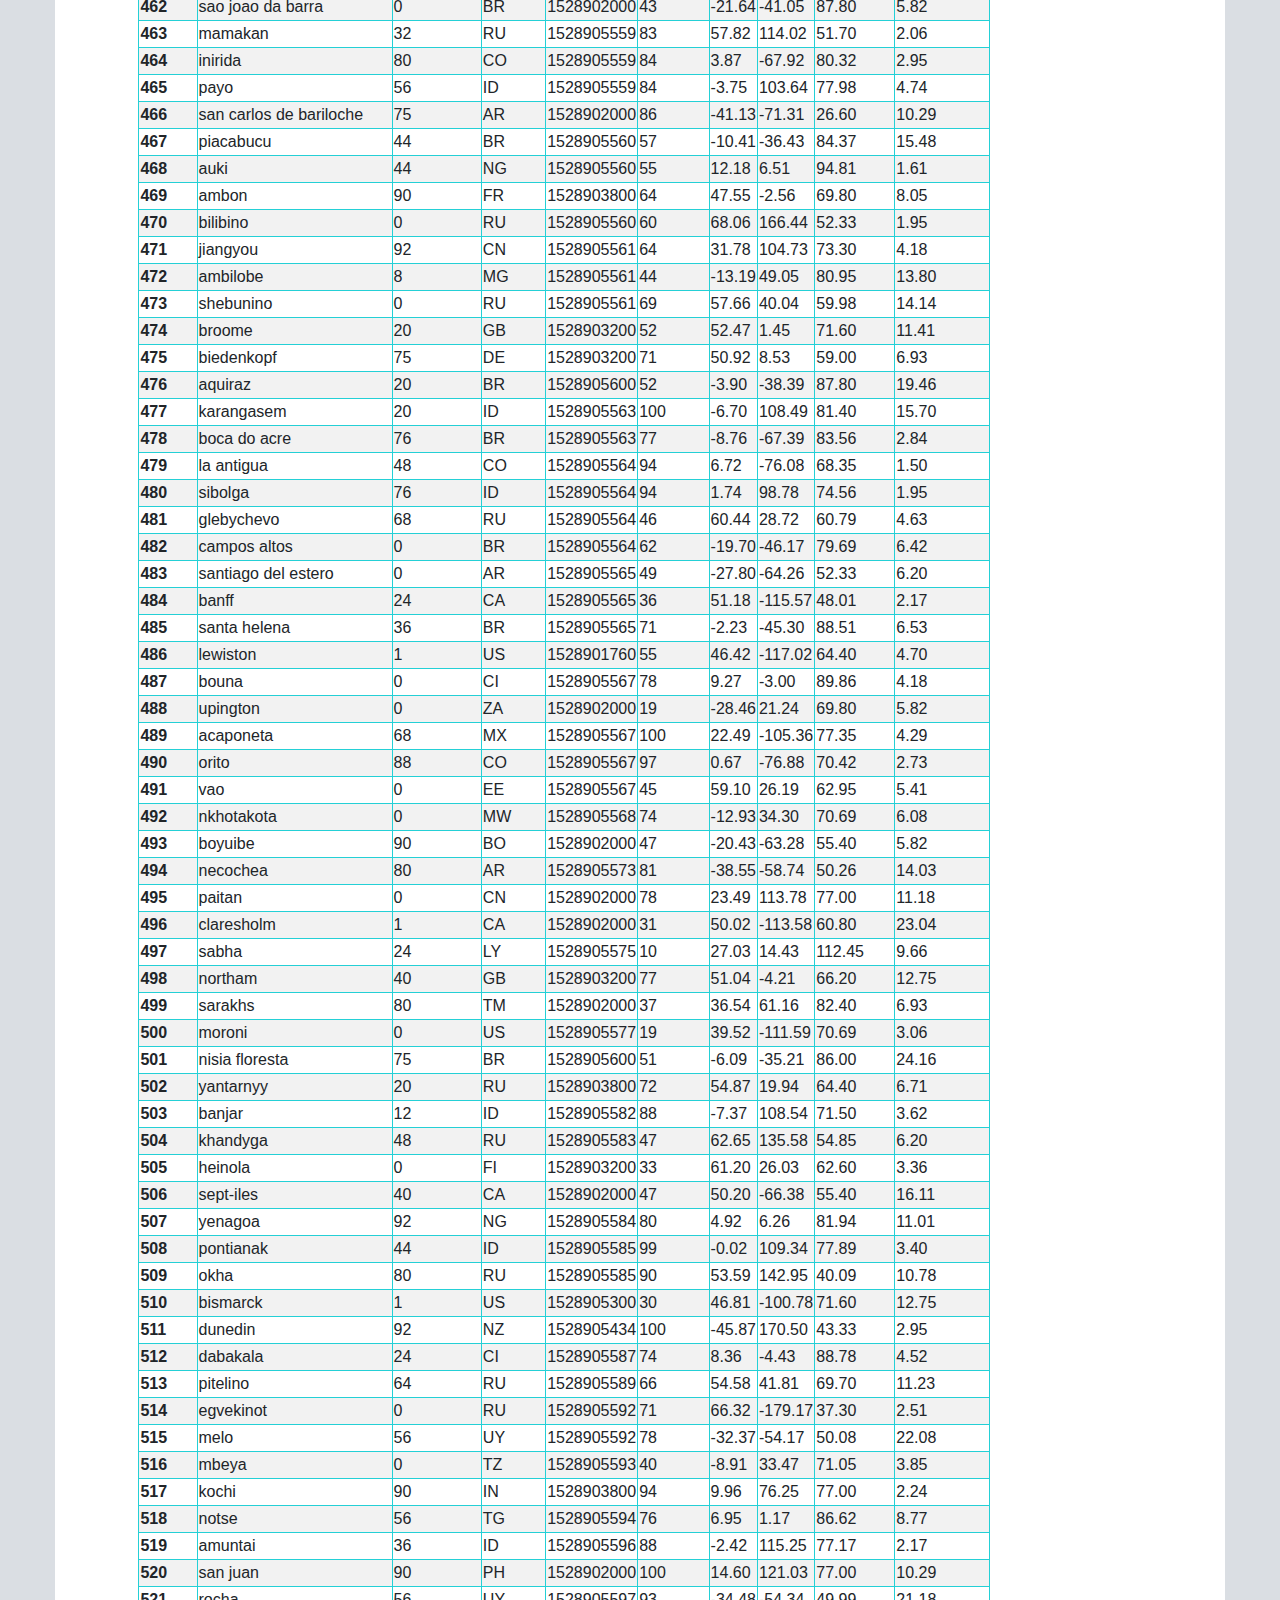
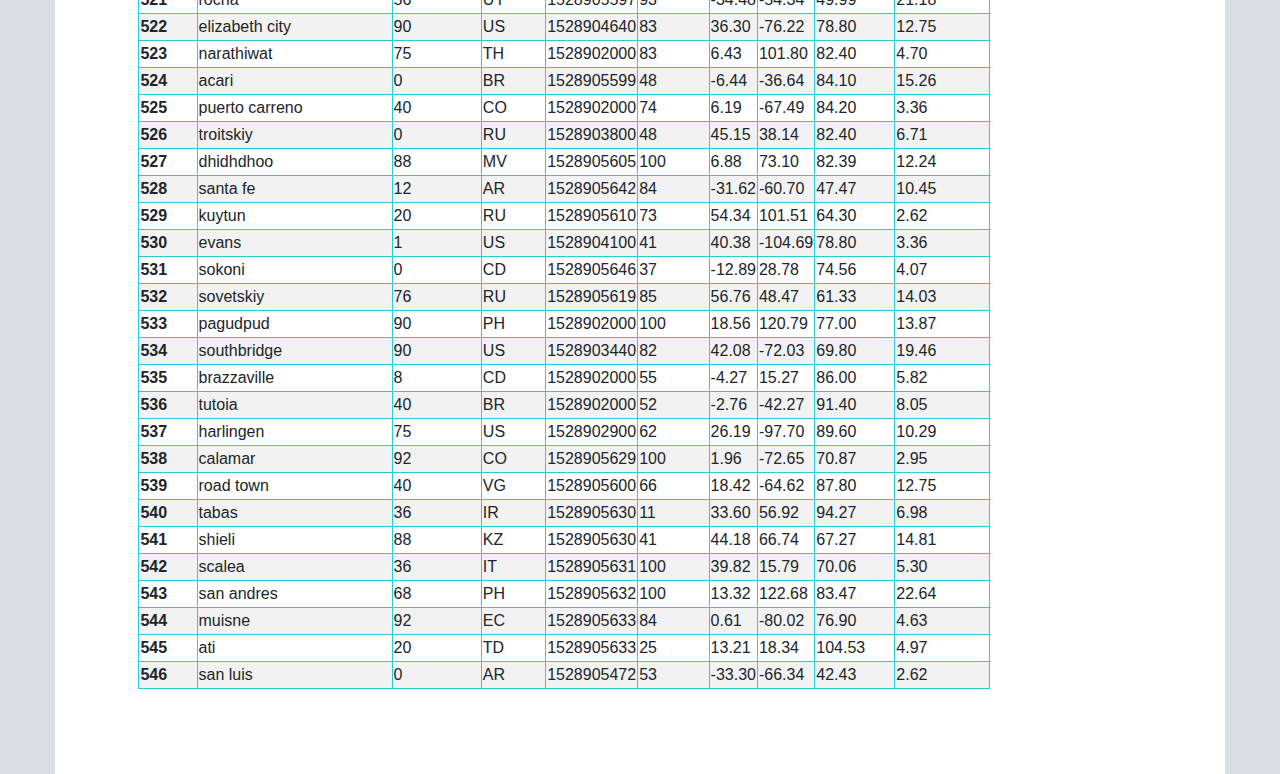
<file: Visualizations/data.html>
<!DOCTYPE html>
<html lang="en-us">

<head>
    <meta charset="UTF-8">
    <meta name="viewport" content="width=device-width, initial-scale=1">
    <title>Data</title>
    <!-- Bootstrap CSS -->
    <link rel="stylesheet" href="https://maxcdn.bootstrapcdn.com/bootstrap/4.0.0/css/bootstrap.min.css"
        integrity="sha384-Gn5384xqQ1aoWXA+058RXPxPg6fy4IWvTNh0E263XmFcJlSAwiGgFAW/dAiS6JXm" crossorigin="anonymous">
    <script src="https://code.jquery.com/jquery-3.3.1.slim.min.js"
        integrity="sha384-q8i/X+965DzO0rT7abK41JStQIAqVgRVzpbzo5smXKp4YfRvH+8abtTE1Pi6jizo"
        crossorigin="anonymous"></script>
    <script src="https://cdnjs.cloudflare.com/ajax/libs/popper.js/1.14.7/umd/popper.min.js"
        integrity="sha384-UO2eT0CpHqdSJQ6hJty5KVphtPhzWj9WO1clHTMGa3JDZwrnQq4sF86dIHNDz0W1"
        crossorigin="anonymous"></script>
    <script src="https://stackpath.bootstrapcdn.com/bootstrap/4.3.1/js/bootstrap.min.js"
        integrity="sha384-JjSmVgyd0p3pXB1rRibZUAYoIIy6OrQ6VrjIEaFf/nJGzIxFDsf4x0xIM+B07jRM"
        crossorigin="anonymous"></script>
    <!-- Set the style with style.css -->
    <link rel="stylesheet" type="text/css" href="../Assets/css/style.css">
</head>

<body>
    <!-- Add Navigation Bar -->
    <div class="navigation">
        <nav class="navbar navbar-expand-lg navbar-light">
            <a class="navbar-brand" href="../index.html">Latitude</a>
            <button class="navbar-toggler" type="button" data-toggle="collapse" data-target="#navbarNavDropdown"
                aria-controls="navbarNavDropdown" aria-expanded="false" aria-label="Toggle navigation">
                <span class="navbar-toggler-icon"></span>
            </button>
            <div class="collapse navbar-collapse" id="navbarNavDropdown">
                <ul class="navbar-nav ml-auto">
                    <li class="nav-item dropdown">
                        <a class="nav-link dropdown-toggle" href="#" id="navbarDropdownMenuLink" role="button"
                            data-toggle="dropdown" aria-haspopup="true" aria-expanded="false">
                            Plots
                        </a>
                        <div class="dropdown-menu" aria-labelledby="navbarDropdownMenuLink">
                            <a class="dropdown-item" href="temp.html">Max Temperature</a>
                            <a class="dropdown-item" href="humidity.html">Humidity</a>
                            <a class="dropdown-item" href="cloudiness.html">Cloudiness</a>
                            <a class="dropdown-item" href="wind.html">Wind Speed</a>
                        </div>
                    </li>
                    <li class="nav-item">
                        <a class="nav-link" href="comparison.html">Comparison</a>
                    </li>
                    <li class="nav-item">
                        <a class="nav-link" href="data.html">Data</a>
                    </li>
                </ul>
            </div>
        </nav>
    </div>
    <!-- Add the explanation -->
    <div class="container">
        <div class="row">
            <div class="col-12">
                <div class="box">
                    <br>
                    <h1>Data</h1>
                    <hr>
                    <p>The following table includes all of the data used for plotting during this project.</p>
                    <hr>
                    <table border="2" class="table-responsive table-striped">
                        <thead>
                            <tr>
                                <th>City_ID</th>
                                <th>City</th>
                                <th>Cloudiness</th>
                                <th>Country</th>
                                <th>Date</th>
                                <th>Humidity</th>
                                <th>Lat</th>
                                <th>Lng</th>
                                <th>Max Temp</th>
                                <th>Wind Speed</th>
                            </tr>
                        </thead>
                        <tbody>
                            <tr>
                                <th>0</th>
                                <td>jacareacanga</td>
                                <td>0</td>
                                <td>BR</td>
                                <td>1528902000</td>
                                <td>62</td>
                                <td>-6.22</td>
                                <td>-57.76</td>
                                <td>89.60</td>
                                <td>6.93</td>
                            </tr>
                            <tr>
                                <th>1</th>
                                <td>kaitangata</td>
                                <td>100</td>
                                <td>NZ</td>
                                <td>1528905304</td>
                                <td>94</td>
                                <td>-46.28</td>
                                <td>169.85</td>
                                <td>42.61</td>
                                <td>5.64</td>
                            </tr>
                            <tr>
                                <th>2</th>
                                <td>goulburn</td>
                                <td>20</td>
                                <td>AU</td>
                                <td>1528905078</td>
                                <td>91</td>
                                <td>-34.75</td>
                                <td>149.72</td>
                                <td>44.32</td>
                                <td>10.11</td>
                            </tr>
                            <tr>
                                <th>3</th>
                                <td>lata</td>
                                <td>76</td>
                                <td>IN</td>
                                <td>1528905305</td>
                                <td>89</td>
                                <td>30.78</td>
                                <td>78.62</td>
                                <td>59.89</td>
                                <td>0.94</td>
                            </tr>
                            <tr>
                                <th>4</th>
                                <td>chokurdakh</td>
                                <td>0</td>
                                <td>RU</td>
                                <td>1528905306</td>
                                <td>88</td>
                                <td>70.62</td>
                                <td>147.90</td>
                                <td>32.17</td>
                                <td>2.95</td>
                            </tr>
                            <tr>
                                <th>5</th>
                                <td>martyush</td>
                                <td>92</td>
                                <td>RU</td>
                                <td>1528905306</td>
                                <td>94</td>
                                <td>56.40</td>
                                <td>61.89</td>
                                <td>55.03</td>
                                <td>9.33</td>
                            </tr>
                            <tr>
                                <th>6</th>
                                <td>hobart</td>
                                <td>20</td>
                                <td>AU</td>
                                <td>1528902000</td>
                                <td>87</td>
                                <td>-42.88</td>
                                <td>147.33</td>
                                <td>44.60</td>
                                <td>8.05</td>
                            </tr>
                            <tr>
                                <th>7</th>
                                <td>broken hill</td>
                                <td>0</td>
                                <td>AU</td>
                                <td>1528905311</td>
                                <td>88</td>
                                <td>-31.97</td>
                                <td>141.45</td>
                                <td>44.50</td>
                                <td>7.31</td>
                            </tr>
                            <tr>
                                <th>8</th>
                                <td>harnosand</td>
                                <td>0</td>
                                <td>SE</td>
                                <td>1528903200</td>
                                <td>44</td>
                                <td>62.63</td>
                                <td>17.94</td>
                                <td>60.80</td>
                                <td>13.87</td>
                            </tr>
                            <tr>
                                <th>9</th>
                                <td>tuatapere</td>
                                <td>0</td>
                                <td>NZ</td>
                                <td>1528905312</td>
                                <td>100</td>
                                <td>-46.13</td>
                                <td>167.69</td>
                                <td>38.92</td>
                                <td>3.40</td>
                            </tr>
                            <tr>
                                <th>10</th>
                                <td>puerto ayora</td>
                                <td>90</td>
                                <td>EC</td>
                                <td>1528902000</td>
                                <td>69</td>
                                <td>-0.74</td>
                                <td>-90.35</td>
                                <td>77.00</td>
                                <td>13.87</td>
                            </tr>
                            <tr>
                                <th>11</th>
                                <td>havre-saint-pierre</td>
                                <td>75</td>
                                <td>CA</td>
                                <td>1528902000</td>
                                <td>58</td>
                                <td>50.23</td>
                                <td>-63.60</td>
                                <td>53.60</td>
                                <td>19.46</td>
                            </tr>
                            <tr>
                                <th>12</th>
                                <td>punta arenas</td>
                                <td>0</td>
                                <td>CL</td>
                                <td>1528902000</td>
                                <td>100</td>
                                <td>-53.16</td>
                                <td>-70.91</td>
                                <td>35.60</td>
                                <td>9.17</td>
                            </tr>
                            <tr>
                                <th>13</th>
                                <td>tasiilaq</td>
                                <td>75</td>
                                <td>GL</td>
                                <td>1528901400</td>
                                <td>60</td>
                                <td>65.61</td>
                                <td>-37.64</td>
                                <td>39.20</td>
                                <td>2.24</td>
                            </tr>
                            <tr>
                                <th>14</th>
                                <td>chapais</td>
                                <td>40</td>
                                <td>CA</td>
                                <td>1528902000</td>
                                <td>38</td>
                                <td>49.78</td>
                                <td>-74.86</td>
                                <td>59.00</td>
                                <td>10.29</td>
                            </tr>
                            <tr>
                                <th>15</th>
                                <td>avarua</td>
                                <td>40</td>
                                <td>CK</td>
                                <td>1528902000</td>
                                <td>56</td>
                                <td>-21.21</td>
                                <td>-159.78</td>
                                <td>73.40</td>
                                <td>10.29</td>
                            </tr>
                            <tr>
                                <th>16</th>
                                <td>hofn</td>
                                <td>75</td>
                                <td>IS</td>
                                <td>1528902000</td>
                                <td>87</td>
                                <td>64.25</td>
                                <td>-15.21</td>
                                <td>51.80</td>
                                <td>8.05</td>
                            </tr>
                            <tr>
                                <th>17</th>
                                <td>yukamenskoye</td>
                                <td>92</td>
                                <td>RU</td>
                                <td>1528905315</td>
                                <td>98</td>
                                <td>57.89</td>
                                <td>52.24</td>
                                <td>56.65</td>
                                <td>10.22</td>
                            </tr>
                            <tr>
                                <th>18</th>
                                <td>khandbari</td>
                                <td>80</td>
                                <td>NP</td>
                                <td>1528905315</td>
                                <td>67</td>
                                <td>27.38</td>
                                <td>87.21</td>
                                <td>44.59</td>
                                <td>1.39</td>
                            </tr>
                            <tr>
                                <th>19</th>
                                <td>bethel</td>
                                <td>1</td>
                                <td>US</td>
                                <td>1528901580</td>
                                <td>93</td>
                                <td>60.79</td>
                                <td>-161.76</td>
                                <td>44.60</td>
                                <td>8.05</td>
                            </tr>
                            <tr>
                                <th>20</th>
                                <td>ushuaia</td>
                                <td>75</td>
                                <td>AR</td>
                                <td>1528902000</td>
                                <td>64</td>
                                <td>-54.81</td>
                                <td>-68.31</td>
                                <td>41.00</td>
                                <td>3.36</td>
                            </tr>
                            <tr>
                                <th>21</th>
                                <td>east london</td>
                                <td>0</td>
                                <td>ZA</td>
                                <td>1528902000</td>
                                <td>37</td>
                                <td>-33.02</td>
                                <td>27.91</td>
                                <td>69.80</td>
                                <td>5.82</td>
                            </tr>
                            <tr>
                                <th>22</th>
                                <td>bluff</td>
                                <td>76</td>
                                <td>AU</td>
                                <td>1528905321</td>
                                <td>76</td>
                                <td>-23.58</td>
                                <td>149.07</td>
                                <td>61.96</td>
                                <td>4.74</td>
                            </tr>
                            <tr>
                                <th>23</th>
                                <td>mount isa</td>
                                <td>75</td>
                                <td>AU</td>
                                <td>1528902000</td>
                                <td>100</td>
                                <td>-20.73</td>
                                <td>139.49</td>
                                <td>64.40</td>
                                <td>3.29</td>
                            </tr>
                            <tr>
                                <th>24</th>
                                <td>pevek</td>
                                <td>0</td>
                                <td>RU</td>
                                <td>1528905321</td>
                                <td>71</td>
                                <td>69.70</td>
                                <td>170.27</td>
                                <td>36.94</td>
                                <td>6.98</td>
                            </tr>
                            <tr>
                                <th>25</th>
                                <td>gao</td>
                                <td>24</td>
                                <td>ML</td>
                                <td>1528905321</td>
                                <td>16</td>
                                <td>16.28</td>
                                <td>-0.04</td>
                                <td>110.02</td>
                                <td>4.97</td>
                            </tr>
                            <tr>
                                <th>26</th>
                                <td>cabo san lucas</td>
                                <td>75</td>
                                <td>MX</td>
                                <td>1528901160</td>
                                <td>74</td>
                                <td>22.89</td>
                                <td>-109.91</td>
                                <td>84.20</td>
                                <td>10.29</td>
                            </tr>
                            <tr>
                                <th>27</th>
                                <td>sao filipe</td>
                                <td>0</td>
                                <td>CV</td>
                                <td>1528905323</td>
                                <td>88</td>
                                <td>14.90</td>
                                <td>-24.50</td>
                                <td>75.73</td>
                                <td>13.02</td>
                            </tr>
                            <tr>
                                <th>28</th>
                                <td>tiksi</td>
                                <td>44</td>
                                <td>RU</td>
                                <td>1528905298</td>
                                <td>58</td>
                                <td>71.64</td>
                                <td>128.87</td>
                                <td>57.73</td>
                                <td>10.11</td>
                            </tr>
                            <tr>
                                <th>29</th>
                                <td>busselton</td>
                                <td>92</td>
                                <td>AU</td>
                                <td>1528905323</td>
                                <td>100</td>
                                <td>-33.64</td>
                                <td>115.35</td>
                                <td>60.43</td>
                                <td>10.56</td>
                            </tr>
                            <tr>
                                <th>30</th>
                                <td>alofi</td>
                                <td>76</td>
                                <td>NU</td>
                                <td>1528902000</td>
                                <td>88</td>
                                <td>-19.06</td>
                                <td>-169.92</td>
                                <td>71.60</td>
                                <td>3.36</td>
                            </tr>
                            <tr>
                                <th>31</th>
                                <td>ola</td>
                                <td>75</td>
                                <td>RU</td>
                                <td>1528902000</td>
                                <td>100</td>
                                <td>59.58</td>
                                <td>151.30</td>
                                <td>42.80</td>
                                <td>7.76</td>
                            </tr>
                            <tr>
                                <th>32</th>
                                <td>atar</td>
                                <td>20</td>
                                <td>MR</td>
                                <td>1528902000</td>
                                <td>19</td>
                                <td>20.52</td>
                                <td>-13.05</td>
                                <td>91.40</td>
                                <td>9.17</td>
                            </tr>
                            <tr>
                                <th>33</th>
                                <td>rikitea</td>
                                <td>0</td>
                                <td>PF</td>
                                <td>1528905325</td>
                                <td>100</td>
                                <td>-23.12</td>
                                <td>-134.97</td>
                                <td>73.57</td>
                                <td>8.66</td>
                            </tr>
                            <tr>
                                <th>34</th>
                                <td>hermanus</td>
                                <td>0</td>
                                <td>ZA</td>
                                <td>1528905325</td>
                                <td>24</td>
                                <td>-34.42</td>
                                <td>19.24</td>
                                <td>77.17</td>
                                <td>8.66</td>
                            </tr>
                            <tr>
                                <th>35</th>
                                <td>ponta delgada</td>
                                <td>75</td>
                                <td>PT</td>
                                <td>1528903800</td>
                                <td>88</td>
                                <td>37.73</td>
                                <td>-25.67</td>
                                <td>71.60</td>
                                <td>12.75</td>
                            </tr>
                            <tr>
                                <th>36</th>
                                <td>bambari</td>
                                <td>24</td>
                                <td>CF</td>
                                <td>1528905326</td>
                                <td>84</td>
                                <td>5.77</td>
                                <td>20.68</td>
                                <td>81.85</td>
                                <td>7.65</td>
                            </tr>
                            <tr>
                                <th>37</th>
                                <td>cap malheureux</td>
                                <td>75</td>
                                <td>MU</td>
                                <td>1528902000</td>
                                <td>69</td>
                                <td>-19.98</td>
                                <td>57.61</td>
                                <td>75.20</td>
                                <td>14.99</td>
                            </tr>
                            <tr>
                                <th>38</th>
                                <td>puerto escondido</td>
                                <td>75</td>
                                <td>MX</td>
                                <td>1528901100</td>
                                <td>65</td>
                                <td>15.86</td>
                                <td>-97.07</td>
                                <td>80.60</td>
                                <td>3.36</td>
                            </tr>
                            <tr>
                                <th>39</th>
                                <td>qaanaaq</td>
                                <td>32</td>
                                <td>GL</td>
                                <td>1528905330</td>
                                <td>100</td>
                                <td>77.48</td>
                                <td>-69.36</td>
                                <td>31.45</td>
                                <td>6.31</td>
                            </tr>
                            <tr>
                                <th>40</th>
                                <td>new norfolk</td>
                                <td>20</td>
                                <td>AU</td>
                                <td>1528902000</td>
                                <td>87</td>
                                <td>-42.78</td>
                                <td>147.06</td>
                                <td>44.60</td>
                                <td>8.05</td>
                            </tr>
                            <tr>
                                <th>41</th>
                                <td>najran</td>
                                <td>40</td>
                                <td>SA</td>
                                <td>1528902000</td>
                                <td>13</td>
                                <td>17.54</td>
                                <td>44.22</td>
                                <td>98.60</td>
                                <td>11.41</td>
                            </tr>
                            <tr>
                                <th>42</th>
                                <td>isla mujeres</td>
                                <td>90</td>
                                <td>MX</td>
                                <td>1528904340</td>
                                <td>100</td>
                                <td>21.23</td>
                                <td>-86.73</td>
                                <td>75.20</td>
                                <td>16.11</td>
                            </tr>
                            <tr>
                                <th>43</th>
                                <td>mar del plata</td>
                                <td>0</td>
                                <td>AR</td>
                                <td>1528905297</td>
                                <td>100</td>
                                <td>-46.43</td>
                                <td>-67.52</td>
                                <td>32.53</td>
                                <td>7.31</td>
                            </tr>
                            <tr>
                                <th>44</th>
                                <td>provideniya</td>
                                <td>0</td>
                                <td>RU</td>
                                <td>1528905332</td>
                                <td>91</td>
                                <td>64.42</td>
                                <td>-173.23</td>
                                <td>40.63</td>
                                <td>10.78</td>
                            </tr>
                            <tr>
                                <th>45</th>
                                <td>jamestown</td>
                                <td>12</td>
                                <td>AU</td>
                                <td>1528905333</td>
                                <td>88</td>
                                <td>-33.21</td>
                                <td>138.60</td>
                                <td>43.15</td>
                                <td>10.89</td>
                            </tr>
                            <tr>
                                <th>46</th>
                                <td>medicine hat</td>
                                <td>20</td>
                                <td>CA</td>
                                <td>1528902000</td>
                                <td>34</td>
                                <td>50.04</td>
                                <td>-110.68</td>
                                <td>66.20</td>
                                <td>14.99</td>
                            </tr>
                            <tr>
                                <th>47</th>
                                <td>katsuura</td>
                                <td>8</td>
                                <td>JP</td>
                                <td>1528905334</td>
                                <td>88</td>
                                <td>33.93</td>
                                <td>134.50</td>
                                <td>62.05</td>
                                <td>7.54</td>
                            </tr>
                            <tr>
                                <th>48</th>
                                <td>aklavik</td>
                                <td>20</td>
                                <td>CA</td>
                                <td>1528902000</td>
                                <td>53</td>
                                <td>68.22</td>
                                <td>-135.01</td>
                                <td>51.80</td>
                                <td>11.41</td>
                            </tr>
                            <tr>
                                <th>49</th>
                                <td>tuktoyaktuk</td>
                                <td>20</td>
                                <td>CA</td>
                                <td>1528902000</td>
                                <td>61</td>
                                <td>69.44</td>
                                <td>-133.03</td>
                                <td>46.40</td>
                                <td>6.93</td>
                            </tr>
                            <tr>
                                <th>50</th>
                                <td>kapaa</td>
                                <td>90</td>
                                <td>US</td>
                                <td>1528901760</td>
                                <td>88</td>
                                <td>22.08</td>
                                <td>-159.32</td>
                                <td>75.20</td>
                                <td>14.99</td>
                            </tr>
                            <tr>
                                <th>51</th>
                                <td>mildura</td>
                                <td>0</td>
                                <td>AU</td>
                                <td>1528905300</td>
                                <td>92</td>
                                <td>-34.18</td>
                                <td>142.16</td>
                                <td>45.67</td>
                                <td>9.66</td>
                            </tr>
                            <tr>
                                <th>52</th>
                                <td>souillac</td>
                                <td>75</td>
                                <td>FR</td>
                                <td>1528903800</td>
                                <td>49</td>
                                <td>45.60</td>
                                <td>-0.60</td>
                                <td>73.40</td>
                                <td>10.29</td>
                            </tr>
                            <tr>
                                <th>53</th>
                                <td>lorengau</td>
                                <td>100</td>
                                <td>PG</td>
                                <td>1528905336</td>
                                <td>100</td>
                                <td>-2.02</td>
                                <td>147.27</td>
                                <td>80.59</td>
                                <td>3.85</td>
                            </tr>
                            <tr>
                                <th>54</th>
                                <td>praia</td>
                                <td>20</td>
                                <td>BR</td>
                                <td>1528902000</td>
                                <td>47</td>
                                <td>-20.25</td>
                                <td>-43.81</td>
                                <td>82.40</td>
                                <td>3.36</td>
                            </tr>
                            <tr>
                                <th>55</th>
                                <td>port alfred</td>
                                <td>0</td>
                                <td>ZA</td>
                                <td>1528905338</td>
                                <td>50</td>
                                <td>-33.59</td>
                                <td>26.89</td>
                                <td>76.54</td>
                                <td>7.20</td>
                            </tr>
                            <tr>
                                <th>56</th>
                                <td>barranca</td>
                                <td>0</td>
                                <td>PE</td>
                                <td>1528905339</td>
                                <td>98</td>
                                <td>-10.75</td>
                                <td>-77.76</td>
                                <td>61.87</td>
                                <td>9.89</td>
                            </tr>
                            <tr>
                                <th>57</th>
                                <td>nome</td>
                                <td>40</td>
                                <td>US</td>
                                <td>1528902900</td>
                                <td>70</td>
                                <td>30.04</td>
                                <td>-94.42</td>
                                <td>87.80</td>
                                <td>3.36</td>
                            </tr>
                            <tr>
                                <th>58</th>
                                <td>matay</td>
                                <td>0</td>
                                <td>EG</td>
                                <td>1528905339</td>
                                <td>23</td>
                                <td>28.42</td>
                                <td>30.79</td>
                                <td>97.69</td>
                                <td>6.98</td>
                            </tr>
                            <tr>
                                <th>59</th>
                                <td>saskylakh</td>
                                <td>48</td>
                                <td>RU</td>
                                <td>1528905339</td>
                                <td>55</td>
                                <td>71.97</td>
                                <td>114.09</td>
                                <td>59.53</td>
                                <td>5.86</td>
                            </tr>
                            <tr>
                                <th>60</th>
                                <td>itarema</td>
                                <td>0</td>
                                <td>BR</td>
                                <td>1528905340</td>
                                <td>61</td>
                                <td>-2.92</td>
                                <td>-39.92</td>
                                <td>88.33</td>
                                <td>12.57</td>
                            </tr>
                            <tr>
                                <th>61</th>
                                <td>butaritari</td>
                                <td>56</td>
                                <td>KI</td>
                                <td>1528905340</td>
                                <td>100</td>
                                <td>3.07</td>
                                <td>172.79</td>
                                <td>81.13</td>
                                <td>7.31</td>
                            </tr>
                            <tr>
                                <th>62</th>
                                <td>peniche</td>
                                <td>20</td>
                                <td>PT</td>
                                <td>1528903800</td>
                                <td>64</td>
                                <td>39.36</td>
                                <td>-9.38</td>
                                <td>75.20</td>
                                <td>12.75</td>
                            </tr>
                            <tr>
                                <th>63</th>
                                <td>beloha</td>
                                <td>0</td>
                                <td>MG</td>
                                <td>1528905340</td>
                                <td>57</td>
                                <td>-25.17</td>
                                <td>45.06</td>
                                <td>71.95</td>
                                <td>16.37</td>
                            </tr>
                            <tr>
                                <th>64</th>
                                <td>anadyr</td>
                                <td>0</td>
                                <td>RU</td>
                                <td>1528902000</td>
                                <td>57</td>
                                <td>64.73</td>
                                <td>177.51</td>
                                <td>48.20</td>
                                <td>4.47</td>
                            </tr>
                            <tr>
                                <th>65</th>
                                <td>luderitz</td>
                                <td>12</td>
                                <td>NaN</td>
                                <td>1528905342</td>
                                <td>64</td>
                                <td>-26.65</td>
                                <td>15.16</td>
                                <td>64.03</td>
                                <td>17.38</td>
                            </tr>
                            <tr>
                                <th>66</th>
                                <td>rochester</td>
                                <td>1</td>
                                <td>US</td>
                                <td>1528902960</td>
                                <td>37</td>
                                <td>44.02</td>
                                <td>-92.46</td>
                                <td>73.40</td>
                                <td>6.93</td>
                            </tr>
                            <tr>
                                <th>67</th>
                                <td>bosaso</td>
                                <td>0</td>
                                <td>SO</td>
                                <td>1528905347</td>
                                <td>86</td>
                                <td>11.28</td>
                                <td>49.18</td>
                                <td>89.77</td>
                                <td>3.96</td>
                            </tr>
                            <tr>
                                <th>68</th>
                                <td>faanui</td>
                                <td>0</td>
                                <td>PF</td>
                                <td>1528905347</td>
                                <td>100</td>
                                <td>-16.48</td>
                                <td>-151.75</td>
                                <td>79.96</td>
                                <td>11.79</td>
                            </tr>
                            <tr>
                                <th>69</th>
                                <td>grindavik</td>
                                <td>75</td>
                                <td>IS</td>
                                <td>1528902000</td>
                                <td>70</td>
                                <td>63.84</td>
                                <td>-22.43</td>
                                <td>48.20</td>
                                <td>5.82</td>
                            </tr>
                            <tr>
                                <th>70</th>
                                <td>margate</td>
                                <td>20</td>
                                <td>AU</td>
                                <td>1528902000</td>
                                <td>87</td>
                                <td>-43.03</td>
                                <td>147.26</td>
                                <td>44.60</td>
                                <td>8.05</td>
                            </tr>
                            <tr>
                                <th>71</th>
                                <td>marsh harbour</td>
                                <td>88</td>
                                <td>BS</td>
                                <td>1528905349</td>
                                <td>95</td>
                                <td>26.54</td>
                                <td>-77.06</td>
                                <td>82.39</td>
                                <td>10.00</td>
                            </tr>
                            <tr>
                                <th>72</th>
                                <td>comodoro rivadavia</td>
                                <td>40</td>
                                <td>AR</td>
                                <td>1528902000</td>
                                <td>60</td>
                                <td>-45.87</td>
                                <td>-67.48</td>
                                <td>42.80</td>
                                <td>9.17</td>
                            </tr>
                            <tr>
                                <th>73</th>
                                <td>upernavik</td>
                                <td>92</td>
                                <td>GL</td>
                                <td>1528905350</td>
                                <td>100</td>
                                <td>72.79</td>
                                <td>-56.15</td>
                                <td>29.29</td>
                                <td>3.74</td>
                            </tr>
                            <tr>
                                <th>74</th>
                                <td>uige</td>
                                <td>0</td>
                                <td>AO</td>
                                <td>1528905350</td>
                                <td>29</td>
                                <td>-7.61</td>
                                <td>15.06</td>
                                <td>86.80</td>
                                <td>3.18</td>
                            </tr>
                            <tr>
                                <th>75</th>
                                <td>bredasdorp</td>
                                <td>0</td>
                                <td>ZA</td>
                                <td>1528902000</td>
                                <td>23</td>
                                <td>-34.53</td>
                                <td>20.04</td>
                                <td>82.40</td>
                                <td>5.82</td>
                            </tr>
                            <tr>
                                <th>76</th>
                                <td>bodden town</td>
                                <td>40</td>
                                <td>KY</td>
                                <td>1528902000</td>
                                <td>78</td>
                                <td>19.28</td>
                                <td>-81.25</td>
                                <td>80.60</td>
                                <td>16.11</td>
                            </tr>
                            <tr>
                                <th>77</th>
                                <td>guerrero negro</td>
                                <td>44</td>
                                <td>MX</td>
                                <td>1528905350</td>
                                <td>88</td>
                                <td>27.97</td>
                                <td>-114.04</td>
                                <td>63.85</td>
                                <td>3.74</td>
                            </tr>
                            <tr>
                                <th>78</th>
                                <td>bilma</td>
                                <td>0</td>
                                <td>NE</td>
                                <td>1528905351</td>
                                <td>12</td>
                                <td>18.69</td>
                                <td>12.92</td>
                                <td>110.47</td>
                                <td>4.63</td>
                            </tr>
                            <tr>
                                <th>79</th>
                                <td>carnarvon</td>
                                <td>0</td>
                                <td>ZA</td>
                                <td>1528905351</td>
                                <td>30</td>
                                <td>-30.97</td>
                                <td>22.13</td>
                                <td>60.43</td>
                                <td>14.25</td>
                            </tr>
                            <tr>
                                <th>80</th>
                                <td>ponta do sol</td>
                                <td>12</td>
                                <td>BR</td>
                                <td>1528905352</td>
                                <td>72</td>
                                <td>-20.63</td>
                                <td>-46.00</td>
                                <td>78.25</td>
                                <td>3.96</td>
                            </tr>
                            <tr>
                                <th>81</th>
                                <td>vila franca do campo</td>
                                <td>75</td>
                                <td>PT</td>
                                <td>1528903800</td>
                                <td>88</td>
                                <td>37.72</td>
                                <td>-25.43</td>
                                <td>71.60</td>
                                <td>12.75</td>
                            </tr>
                            <tr>
                                <th>82</th>
                                <td>puerto del rosario</td>
                                <td>20</td>
                                <td>ES</td>
                                <td>1528903800</td>
                                <td>60</td>
                                <td>28.50</td>
                                <td>-13.86</td>
                                <td>73.40</td>
                                <td>17.22</td>
                            </tr>
                            <tr>
                                <th>83</th>
                                <td>sitka</td>
                                <td>20</td>
                                <td>US</td>
                                <td>1528905353</td>
                                <td>92</td>
                                <td>37.17</td>
                                <td>-99.65</td>
                                <td>74.02</td>
                                <td>5.97</td>
                            </tr>
                            <tr>
                                <th>84</th>
                                <td>camacha</td>
                                <td>75</td>
                                <td>PT</td>
                                <td>1528903800</td>
                                <td>72</td>
                                <td>33.08</td>
                                <td>-16.33</td>
                                <td>68.00</td>
                                <td>16.11</td>
                            </tr>
                            <tr>
                                <th>85</th>
                                <td>saint-philippe</td>
                                <td>1</td>
                                <td>CA</td>
                                <td>1528902900</td>
                                <td>54</td>
                                <td>45.36</td>
                                <td>-73.48</td>
                                <td>78.80</td>
                                <td>11.41</td>
                            </tr>
                            <tr>
                                <th>86</th>
                                <td>port blair</td>
                                <td>92</td>
                                <td>IN</td>
                                <td>1528905357</td>
                                <td>97</td>
                                <td>11.67</td>
                                <td>92.75</td>
                                <td>84.37</td>
                                <td>25.10</td>
                            </tr>
                            <tr>
                                <th>87</th>
                                <td>albany</td>
                                <td>90</td>
                                <td>US</td>
                                <td>1528903860</td>
                                <td>68</td>
                                <td>42.65</td>
                                <td>-73.75</td>
                                <td>69.80</td>
                                <td>3.36</td>
                            </tr>
                            <tr>
                                <th>88</th>
                                <td>barrow</td>
                                <td>88</td>
                                <td>AR</td>
                                <td>1528905182</td>
                                <td>72</td>
                                <td>-38.31</td>
                                <td>-60.23</td>
                                <td>50.26</td>
                                <td>8.21</td>
                            </tr>
                            <tr>
                                <th>89</th>
                                <td>qorveh</td>
                                <td>92</td>
                                <td>IR</td>
                                <td>1528905357</td>
                                <td>22</td>
                                <td>35.17</td>
                                <td>47.80</td>
                                <td>76.72</td>
                                <td>3.18</td>
                            </tr>
                            <tr>
                                <th>90</th>
                                <td>san jeronimo</td>
                                <td>90</td>
                                <td>PE</td>
                                <td>1528902000</td>
                                <td>81</td>
                                <td>-13.65</td>
                                <td>-73.37</td>
                                <td>46.40</td>
                                <td>2.39</td>
                            </tr>
                            <tr>
                                <th>91</th>
                                <td>mataura</td>
                                <td>24</td>
                                <td>NZ</td>
                                <td>1528905299</td>
                                <td>79</td>
                                <td>-46.19</td>
                                <td>168.86</td>
                                <td>25.69</td>
                                <td>3.18</td>
                            </tr>
                            <tr>
                                <th>92</th>
                                <td>buala</td>
                                <td>64</td>
                                <td>SB</td>
                                <td>1528905359</td>
                                <td>100</td>
                                <td>-8.15</td>
                                <td>159.59</td>
                                <td>78.70</td>
                                <td>4.18</td>
                            </tr>
                            <tr>
                                <th>93</th>
                                <td>eyl</td>
                                <td>20</td>
                                <td>SO</td>
                                <td>1528905359</td>
                                <td>57</td>
                                <td>7.98</td>
                                <td>49.82</td>
                                <td>86.62</td>
                                <td>22.41</td>
                            </tr>
                            <tr>
                                <th>94</th>
                                <td>abu dhabi</td>
                                <td>0</td>
                                <td>AE</td>
                                <td>1528902000</td>
                                <td>29</td>
                                <td>24.47</td>
                                <td>54.37</td>
                                <td>98.60</td>
                                <td>16.11</td>
                            </tr>
                            <tr>
                                <th>95</th>
                                <td>tahe</td>
                                <td>92</td>
                                <td>CN</td>
                                <td>1528905359</td>
                                <td>98</td>
                                <td>52.34</td>
                                <td>124.71</td>
                                <td>51.43</td>
                                <td>2.17</td>
                            </tr>
                            <tr>
                                <th>96</th>
                                <td>chuy</td>
                                <td>80</td>
                                <td>UY</td>
                                <td>1528905099</td>
                                <td>93</td>
                                <td>-33.69</td>
                                <td>-53.46</td>
                                <td>52.87</td>
                                <td>28.90</td>
                            </tr>
                            <tr>
                                <th>97</th>
                                <td>dzerzhinskoye</td>
                                <td>8</td>
                                <td>RU</td>
                                <td>1528905360</td>
                                <td>69</td>
                                <td>56.84</td>
                                <td>95.22</td>
                                <td>65.11</td>
                                <td>3.85</td>
                            </tr>
                            <tr>
                                <th>98</th>
                                <td>vanavara</td>
                                <td>0</td>
                                <td>RU</td>
                                <td>1528905360</td>
                                <td>50</td>
                                <td>60.35</td>
                                <td>102.28</td>
                                <td>64.21</td>
                                <td>5.64</td>
                            </tr>
                            <tr>
                                <th>99</th>
                                <td>muros</td>
                                <td>40</td>
                                <td>ES</td>
                                <td>1528903800</td>
                                <td>72</td>
                                <td>42.77</td>
                                <td>-9.06</td>
                                <td>66.20</td>
                                <td>10.29</td>
                            </tr>
                            <tr>
                                <th>100</th>
                                <td>auchel</td>
                                <td>0</td>
                                <td>FR</td>
                                <td>1528903800</td>
                                <td>49</td>
                                <td>50.51</td>
                                <td>2.47</td>
                                <td>68.00</td>
                                <td>3.36</td>
                            </tr>
                            <tr>
                                <th>101</th>
                                <td>bubaque</td>
                                <td>40</td>
                                <td>GW</td>
                                <td>1528902000</td>
                                <td>55</td>
                                <td>11.28</td>
                                <td>-15.83</td>
                                <td>91.40</td>
                                <td>11.41</td>
                            </tr>
                            <tr>
                                <th>102</th>
                                <td>khatanga</td>
                                <td>8</td>
                                <td>RU</td>
                                <td>1528905361</td>
                                <td>65</td>
                                <td>71.98</td>
                                <td>102.47</td>
                                <td>60.97</td>
                                <td>4.63</td>
                            </tr>
                            <tr>
                                <th>103</th>
                                <td>los banos</td>
                                <td>1</td>
                                <td>US</td>
                                <td>1528904100</td>
                                <td>67</td>
                                <td>37.06</td>
                                <td>-120.85</td>
                                <td>75.20</td>
                                <td>4.74</td>
                            </tr>
                            <tr>
                                <th>104</th>
                                <td>labuhan</td>
                                <td>12</td>
                                <td>ID</td>
                                <td>1528905361</td>
                                <td>95</td>
                                <td>-2.54</td>
                                <td>115.51</td>
                                <td>72.94</td>
                                <td>1.83</td>
                            </tr>
                            <tr>
                                <th>105</th>
                                <td>saint-paul</td>
                                <td>75</td>
                                <td>FR</td>
                                <td>1528903800</td>
                                <td>56</td>
                                <td>45.22</td>
                                <td>1.90</td>
                                <td>68.00</td>
                                <td>14.99</td>
                            </tr>
                            <tr>
                                <th>106</th>
                                <td>petatlan</td>
                                <td>90</td>
                                <td>MX</td>
                                <td>1528901220</td>
                                <td>74</td>
                                <td>17.52</td>
                                <td>-101.27</td>
                                <td>84.20</td>
                                <td>1.83</td>
                            </tr>
                            <tr>
                                <th>107</th>
                                <td>baykit</td>
                                <td>36</td>
                                <td>RU</td>
                                <td>1528905366</td>
                                <td>68</td>
                                <td>61.68</td>
                                <td>96.39</td>
                                <td>63.94</td>
                                <td>4.29</td>
                            </tr>
                            <tr>
                                <th>108</th>
                                <td>dalby</td>
                                <td>75</td>
                                <td>AU</td>
                                <td>1528902000</td>
                                <td>93</td>
                                <td>-27.18</td>
                                <td>151.26</td>
                                <td>53.60</td>
                                <td>2.24</td>
                            </tr>
                            <tr>
                                <th>109</th>
                                <td>yellowknife</td>
                                <td>90</td>
                                <td>CA</td>
                                <td>1528902540</td>
                                <td>93</td>
                                <td>62.45</td>
                                <td>-114.38</td>
                                <td>46.40</td>
                                <td>8.05</td>
                            </tr>
                            <tr>
                                <th>110</th>
                                <td>hilo</td>
                                <td>75</td>
                                <td>US</td>
                                <td>1528901580</td>
                                <td>88</td>
                                <td>19.71</td>
                                <td>-155.08</td>
                                <td>66.20</td>
                                <td>5.82</td>
                            </tr>
                            <tr>
                                <th>111</th>
                                <td>turukhansk</td>
                                <td>36</td>
                                <td>RU</td>
                                <td>1528905297</td>
                                <td>76</td>
                                <td>65.80</td>
                                <td>87.96</td>
                                <td>66.37</td>
                                <td>6.42</td>
                            </tr>
                            <tr>
                                <th>112</th>
                                <td>dingle</td>
                                <td>68</td>
                                <td>PH</td>
                                <td>1528905368</td>
                                <td>82</td>
                                <td>11.00</td>
                                <td>122.67</td>
                                <td>79.96</td>
                                <td>8.21</td>
                            </tr>
                            <tr>
                                <th>113</th>
                                <td>dillon</td>
                                <td>1</td>
                                <td>US</td>
                                <td>1528901580</td>
                                <td>44</td>
                                <td>45.22</td>
                                <td>-112.64</td>
                                <td>57.20</td>
                                <td>5.82</td>
                            </tr>
                            <tr>
                                <th>114</th>
                                <td>labytnangi</td>
                                <td>64</td>
                                <td>RU</td>
                                <td>1528905370</td>
                                <td>75</td>
                                <td>66.66</td>
                                <td>66.39</td>
                                <td>47.11</td>
                                <td>17.49</td>
                            </tr>
                            <tr>
                                <th>115</th>
                                <td>gigmoto</td>
                                <td>36</td>
                                <td>PH</td>
                                <td>1528905370</td>
                                <td>98</td>
                                <td>13.78</td>
                                <td>124.39</td>
                                <td>83.56</td>
                                <td>17.60</td>
                            </tr>
                            <tr>
                                <th>116</th>
                                <td>nouakchott</td>
                                <td>68</td>
                                <td>MR</td>
                                <td>1528905371</td>
                                <td>76</td>
                                <td>18.08</td>
                                <td>-15.98</td>
                                <td>76.72</td>
                                <td>1.39</td>
                            </tr>
                            <tr>
                                <th>117</th>
                                <td>rumoi</td>
                                <td>92</td>
                                <td>JP</td>
                                <td>1528905371</td>
                                <td>100</td>
                                <td>43.93</td>
                                <td>141.67</td>
                                <td>44.41</td>
                                <td>8.10</td>
                            </tr>
                            <tr>
                                <th>118</th>
                                <td>dikson</td>
                                <td>32</td>
                                <td>RU</td>
                                <td>1528905373</td>
                                <td>100</td>
                                <td>73.51</td>
                                <td>80.55</td>
                                <td>31.09</td>
                                <td>13.13</td>
                            </tr>
                            <tr>
                                <th>119</th>
                                <td>chinsali</td>
                                <td>0</td>
                                <td>ZM</td>
                                <td>1528905377</td>
                                <td>36</td>
                                <td>-10.55</td>
                                <td>32.07</td>
                                <td>73.39</td>
                                <td>9.22</td>
                            </tr>
                            <tr>
                                <th>120</th>
                                <td>georgetown</td>
                                <td>75</td>
                                <td>GY</td>
                                <td>1528902000</td>
                                <td>78</td>
                                <td>6.80</td>
                                <td>-58.16</td>
                                <td>82.40</td>
                                <td>9.17</td>
                            </tr>
                            <tr>
                                <th>121</th>
                                <td>tooele</td>
                                <td>1</td>
                                <td>US</td>
                                <td>1528902900</td>
                                <td>35</td>
                                <td>40.53</td>
                                <td>-112.30</td>
                                <td>73.40</td>
                                <td>9.17</td>
                            </tr>
                            <tr>
                                <th>122</th>
                                <td>nikolskoye</td>
                                <td>40</td>
                                <td>RU</td>
                                <td>1528902000</td>
                                <td>41</td>
                                <td>59.70</td>
                                <td>30.79</td>
                                <td>60.80</td>
                                <td>4.47</td>
                            </tr>
                            <tr>
                                <th>123</th>
                                <td>bodo</td>
                                <td>80</td>
                                <td>CI</td>
                                <td>1528905379</td>
                                <td>66</td>
                                <td>5.91</td>
                                <td>-4.68</td>
                                <td>87.70</td>
                                <td>8.21</td>
                            </tr>
                            <tr>
                                <th>124</th>
                                <td>minador do negrao</td>
                                <td>32</td>
                                <td>BR</td>
                                <td>1528905379</td>
                                <td>80</td>
                                <td>-9.31</td>
                                <td>-36.86</td>
                                <td>76.81</td>
                                <td>13.24</td>
                            </tr>
                            <tr>
                                <th>125</th>
                                <td>sambava</td>
                                <td>88</td>
                                <td>MG</td>
                                <td>1528905379</td>
                                <td>100</td>
                                <td>-14.27</td>
                                <td>50.17</td>
                                <td>77.35</td>
                                <td>19.73</td>
                            </tr>
                            <tr>
                                <th>126</th>
                                <td>yerbogachen</td>
                                <td>0</td>
                                <td>RU</td>
                                <td>1528905380</td>
                                <td>44</td>
                                <td>61.28</td>
                                <td>108.01</td>
                                <td>64.93</td>
                                <td>7.43</td>
                            </tr>
                            <tr>
                                <th>127</th>
                                <td>kahului</td>
                                <td>1</td>
                                <td>US</td>
                                <td>1528901760</td>
                                <td>93</td>
                                <td>20.89</td>
                                <td>-156.47</td>
                                <td>66.20</td>
                                <td>3.36</td>
                            </tr>
                            <tr>
                                <th>128</th>
                                <td>clyde river</td>
                                <td>75</td>
                                <td>CA</td>
                                <td>1528902660</td>
                                <td>100</td>
                                <td>70.47</td>
                                <td>-68.59</td>
                                <td>35.60</td>
                                <td>21.92</td>
                            </tr>
                            <tr>
                                <th>129</th>
                                <td>ancud</td>
                                <td>20</td>
                                <td>CL</td>
                                <td>1528905381</td>
                                <td>90</td>
                                <td>-41.87</td>
                                <td>-73.83</td>
                                <td>39.10</td>
                                <td>2.73</td>
                            </tr>
                            <tr>
                                <th>130</th>
                                <td>beringovskiy</td>
                                <td>0</td>
                                <td>RU</td>
                                <td>1528905381</td>
                                <td>88</td>
                                <td>63.05</td>
                                <td>179.32</td>
                                <td>39.37</td>
                                <td>3.40</td>
                            </tr>
                            <tr>
                                <th>131</th>
                                <td>majene</td>
                                <td>32</td>
                                <td>ID</td>
                                <td>1528905382</td>
                                <td>100</td>
                                <td>-3.54</td>
                                <td>118.97</td>
                                <td>81.85</td>
                                <td>11.01</td>
                            </tr>
                            <tr>
                                <th>132</th>
                                <td>ahar</td>
                                <td>36</td>
                                <td>IR</td>
                                <td>1528905382</td>
                                <td>62</td>
                                <td>38.48</td>
                                <td>47.07</td>
                                <td>62.77</td>
                                <td>3.74</td>
                            </tr>
                            <tr>
                                <th>133</th>
                                <td>ilhabela</td>
                                <td>80</td>
                                <td>BR</td>
                                <td>1528905382</td>
                                <td>98</td>
                                <td>-23.78</td>
                                <td>-45.36</td>
                                <td>72.85</td>
                                <td>2.28</td>
                            </tr>
                            <tr>
                                <th>134</th>
                                <td>listvyagi</td>
                                <td>0</td>
                                <td>RU</td>
                                <td>1528905382</td>
                                <td>78</td>
                                <td>53.68</td>
                                <td>86.95</td>
                                <td>65.11</td>
                                <td>2.06</td>
                            </tr>
                            <tr>
                                <th>135</th>
                                <td>skjervoy</td>
                                <td>40</td>
                                <td>NO</td>
                                <td>1528903200</td>
                                <td>65</td>
                                <td>70.03</td>
                                <td>20.97</td>
                                <td>44.60</td>
                                <td>10.29</td>
                            </tr>
                            <tr>
                                <th>136</th>
                                <td>cape town</td>
                                <td>0</td>
                                <td>ZA</td>
                                <td>1528902000</td>
                                <td>35</td>
                                <td>-33.93</td>
                                <td>18.42</td>
                                <td>73.40</td>
                                <td>9.17</td>
                            </tr>
                            <tr>
                                <th>137</th>
                                <td>iqaluit</td>
                                <td>90</td>
                                <td>CA</td>
                                <td>1528902000</td>
                                <td>96</td>
                                <td>63.75</td>
                                <td>-68.52</td>
                                <td>35.60</td>
                                <td>20.80</td>
                            </tr>
                            <tr>
                                <th>138</th>
                                <td>fort-shevchenko</td>
                                <td>0</td>
                                <td>KZ</td>
                                <td>1528905387</td>
                                <td>59</td>
                                <td>44.51</td>
                                <td>50.26</td>
                                <td>74.20</td>
                                <td>3.62</td>
                            </tr>
                            <tr>
                                <th>139</th>
                                <td>severo-kurilsk</td>
                                <td>92</td>
                                <td>RU</td>
                                <td>1528905387</td>
                                <td>100</td>
                                <td>50.68</td>
                                <td>156.12</td>
                                <td>38.02</td>
                                <td>16.26</td>
                            </tr>
                            <tr>
                                <th>140</th>
                                <td>arraial do cabo</td>
                                <td>0</td>
                                <td>BR</td>
                                <td>1528905600</td>
                                <td>65</td>
                                <td>-22.97</td>
                                <td>-42.02</td>
                                <td>80.60</td>
                                <td>4.70</td>
                            </tr>
                            <tr>
                                <th>141</th>
                                <td>torbay</td>
                                <td>90</td>
                                <td>CA</td>
                                <td>1528903560</td>
                                <td>93</td>
                                <td>47.66</td>
                                <td>-52.73</td>
                                <td>50.00</td>
                                <td>19.46</td>
                            </tr>
                            <tr>
                                <th>142</th>
                                <td>ahipara</td>
                                <td>88</td>
                                <td>NZ</td>
                                <td>1528905388</td>
                                <td>91</td>
                                <td>-35.17</td>
                                <td>173.16</td>
                                <td>56.65</td>
                                <td>9.66</td>
                            </tr>
                            <tr>
                                <th>143</th>
                                <td>bandarbeyla</td>
                                <td>0</td>
                                <td>SO</td>
                                <td>1528905389</td>
                                <td>79</td>
                                <td>9.49</td>
                                <td>50.81</td>
                                <td>79.15</td>
                                <td>32.93</td>
                            </tr>
                            <tr>
                                <th>144</th>
                                <td>vuktyl</td>
                                <td>92</td>
                                <td>RU</td>
                                <td>1528905389</td>
                                <td>96</td>
                                <td>63.86</td>
                                <td>57.31</td>
                                <td>52.60</td>
                                <td>7.43</td>
                            </tr>
                            <tr>
                                <th>145</th>
                                <td>caravelas</td>
                                <td>0</td>
                                <td>BR</td>
                                <td>1528905390</td>
                                <td>98</td>
                                <td>-17.73</td>
                                <td>-39.27</td>
                                <td>77.62</td>
                                <td>10.45</td>
                            </tr>
                            <tr>
                                <th>146</th>
                                <td>waipawa</td>
                                <td>92</td>
                                <td>NZ</td>
                                <td>1528905390</td>
                                <td>94</td>
                                <td>-39.94</td>
                                <td>176.59</td>
                                <td>50.89</td>
                                <td>9.44</td>
                            </tr>
                            <tr>
                                <th>147</th>
                                <td>khomutovo</td>
                                <td>0</td>
                                <td>RU</td>
                                <td>1528905390</td>
                                <td>65</td>
                                <td>52.85</td>
                                <td>37.45</td>
                                <td>72.31</td>
                                <td>5.97</td>
                            </tr>
                            <tr>
                                <th>148</th>
                                <td>acajutla</td>
                                <td>40</td>
                                <td>SV</td>
                                <td>1528901400</td>
                                <td>79</td>
                                <td>13.59</td>
                                <td>-89.83</td>
                                <td>84.20</td>
                                <td>1.12</td>
                            </tr>
                            <tr>
                                <th>149</th>
                                <td>buritis</td>
                                <td>0</td>
                                <td>BR</td>
                                <td>1528905391</td>
                                <td>53</td>
                                <td>-15.62</td>
                                <td>-46.42</td>
                                <td>83.74</td>
                                <td>6.87</td>
                            </tr>
                            <tr>
                                <th>150</th>
                                <td>meulaboh</td>
                                <td>48</td>
                                <td>ID</td>
                                <td>1528905392</td>
                                <td>100</td>
                                <td>4.14</td>
                                <td>96.13</td>
                                <td>82.03</td>
                                <td>3.40</td>
                            </tr>
                            <tr>
                                <th>151</th>
                                <td>vaini</td>
                                <td>100</td>
                                <td>IN</td>
                                <td>1528905392</td>
                                <td>98</td>
                                <td>15.34</td>
                                <td>74.49</td>
                                <td>70.42</td>
                                <td>4.29</td>
                            </tr>
                            <tr>
                                <th>152</th>
                                <td>teya</td>
                                <td>75</td>
                                <td>MX</td>
                                <td>1528901400</td>
                                <td>66</td>
                                <td>21.05</td>
                                <td>-89.07</td>
                                <td>86.00</td>
                                <td>13.87</td>
                            </tr>
                            <tr>
                                <th>153</th>
                                <td>bambous virieux</td>
                                <td>75</td>
                                <td>MU</td>
                                <td>1528902000</td>
                                <td>69</td>
                                <td>-20.34</td>
                                <td>57.76</td>
                                <td>75.20</td>
                                <td>14.99</td>
                            </tr>
                            <tr>
                                <th>154</th>
                                <td>zaragoza</td>
                                <td>20</td>
                                <td>ES</td>
                                <td>1528903800</td>
                                <td>49</td>
                                <td>41.65</td>
                                <td>-0.88</td>
                                <td>77.00</td>
                                <td>28.86</td>
                            </tr>
                            <tr>
                                <th>155</th>
                                <td>thompson</td>
                                <td>75</td>
                                <td>CA</td>
                                <td>1528902600</td>
                                <td>76</td>
                                <td>55.74</td>
                                <td>-97.86</td>
                                <td>57.20</td>
                                <td>3.36</td>
                            </tr>
                            <tr>
                                <th>156</th>
                                <td>kodiak</td>
                                <td>1</td>
                                <td>US</td>
                                <td>1528901580</td>
                                <td>50</td>
                                <td>39.95</td>
                                <td>-94.76</td>
                                <td>75.20</td>
                                <td>13.87</td>
                            </tr>
                            <tr>
                                <th>157</th>
                                <td>nsanje</td>
                                <td>92</td>
                                <td>MZ</td>
                                <td>1528905397</td>
                                <td>84</td>
                                <td>-16.92</td>
                                <td>35.26</td>
                                <td>70.33</td>
                                <td>4.18</td>
                            </tr>
                            <tr>
                                <th>158</th>
                                <td>the pas</td>
                                <td>1</td>
                                <td>CA</td>
                                <td>1528902000</td>
                                <td>63</td>
                                <td>53.82</td>
                                <td>-101.24</td>
                                <td>60.80</td>
                                <td>10.29</td>
                            </tr>
                            <tr>
                                <th>159</th>
                                <td>masalli</td>
                                <td>12</td>
                                <td>KR</td>
                                <td>1528902000</td>
                                <td>77</td>
                                <td>34.80</td>
                                <td>126.66</td>
                                <td>68.00</td>
                                <td>9.17</td>
                            </tr>
                            <tr>
                                <th>160</th>
                                <td>talnakh</td>
                                <td>20</td>
                                <td>RU</td>
                                <td>1528905398</td>
                                <td>100</td>
                                <td>69.49</td>
                                <td>88.39</td>
                                <td>42.79</td>
                                <td>3.18</td>
                            </tr>
                            <tr>
                                <th>161</th>
                                <td>ilulissat</td>
                                <td>90</td>
                                <td>GL</td>
                                <td>1528901400</td>
                                <td>97</td>
                                <td>69.22</td>
                                <td>-51.10</td>
                                <td>32.00</td>
                                <td>4.70</td>
                            </tr>
                            <tr>
                                <th>162</th>
                                <td>vallenar</td>
                                <td>0</td>
                                <td>CL</td>
                                <td>1528905399</td>
                                <td>56</td>
                                <td>-28.58</td>
                                <td>-70.76</td>
                                <td>54.40</td>
                                <td>1.28</td>
                            </tr>
                            <tr>
                                <th>163</th>
                                <td>cap-aux-meules</td>
                                <td>40</td>
                                <td>CA</td>
                                <td>1528902000</td>
                                <td>62</td>
                                <td>47.38</td>
                                <td>-61.86</td>
                                <td>51.80</td>
                                <td>20.80</td>
                            </tr>
                            <tr>
                                <th>164</th>
                                <td>san quintin</td>
                                <td>90</td>
                                <td>PH</td>
                                <td>1528902000</td>
                                <td>100</td>
                                <td>17.54</td>
                                <td>120.52</td>
                                <td>77.00</td>
                                <td>13.87</td>
                            </tr>
                            <tr>
                                <th>165</th>
                                <td>victoria</td>
                                <td>75</td>
                                <td>BN</td>
                                <td>1528902000</td>
                                <td>94</td>
                                <td>5.28</td>
                                <td>115.24</td>
                                <td>80.60</td>
                                <td>1.12</td>
                            </tr>
                            <tr>
                                <th>166</th>
                                <td>okhotsk</td>
                                <td>12</td>
                                <td>RU</td>
                                <td>1528905400</td>
                                <td>100</td>
                                <td>59.36</td>
                                <td>143.24</td>
                                <td>38.02</td>
                                <td>2.17</td>
                            </tr>
                            <tr>
                                <th>167</th>
                                <td>bonavista</td>
                                <td>92</td>
                                <td>CA</td>
                                <td>1528905401</td>
                                <td>82</td>
                                <td>48.65</td>
                                <td>-53.11</td>
                                <td>46.57</td>
                                <td>22.97</td>
                            </tr>
                            <tr>
                                <th>168</th>
                                <td>manokwari</td>
                                <td>80</td>
                                <td>ID</td>
                                <td>1528905401</td>
                                <td>100</td>
                                <td>-0.87</td>
                                <td>134.08</td>
                                <td>78.07</td>
                                <td>8.10</td>
                            </tr>
                            <tr>
                                <th>169</th>
                                <td>lebu</td>
                                <td>92</td>
                                <td>ET</td>
                                <td>1528905404</td>
                                <td>100</td>
                                <td>8.96</td>
                                <td>38.73</td>
                                <td>55.30</td>
                                <td>0.72</td>
                            </tr>
                            <tr>
                                <th>170</th>
                                <td>qostanay</td>
                                <td>75</td>
                                <td>KZ</td>
                                <td>1528902000</td>
                                <td>54</td>
                                <td>53.17</td>
                                <td>63.58</td>
                                <td>59.00</td>
                                <td>6.71</td>
                            </tr>
                            <tr>
                                <th>171</th>
                                <td>victor harbor</td>
                                <td>75</td>
                                <td>AU</td>
                                <td>1528902000</td>
                                <td>82</td>
                                <td>-35.55</td>
                                <td>138.62</td>
                                <td>55.40</td>
                                <td>17.22</td>
                            </tr>
                            <tr>
                                <th>172</th>
                                <td>kamenka</td>
                                <td>12</td>
                                <td>RU</td>
                                <td>1528905405</td>
                                <td>98</td>
                                <td>53.19</td>
                                <td>44.05</td>
                                <td>61.60</td>
                                <td>9.44</td>
                            </tr>
                            <tr>
                                <th>173</th>
                                <td>cherskiy</td>
                                <td>8</td>
                                <td>RU</td>
                                <td>1528905405</td>
                                <td>48</td>
                                <td>68.75</td>
                                <td>161.30</td>
                                <td>55.21</td>
                                <td>3.18</td>
                            </tr>
                            <tr>
                                <th>174</th>
                                <td>kimbe</td>
                                <td>92</td>
                                <td>PG</td>
                                <td>1528905405</td>
                                <td>100</td>
                                <td>-5.56</td>
                                <td>150.15</td>
                                <td>78.43</td>
                                <td>6.64</td>
                            </tr>
                            <tr>
                                <th>175</th>
                                <td>guba</td>
                                <td>75</td>
                                <td>PH</td>
                                <td>1528902000</td>
                                <td>74</td>
                                <td>10.43</td>
                                <td>123.89</td>
                                <td>84.20</td>
                                <td>8.05</td>
                            </tr>
                            <tr>
                                <th>176</th>
                                <td>inuvik</td>
                                <td>40</td>
                                <td>CA</td>
                                <td>1528902000</td>
                                <td>53</td>
                                <td>68.36</td>
                                <td>-133.71</td>
                                <td>51.80</td>
                                <td>3.36</td>
                            </tr>
                            <tr>
                                <th>177</th>
                                <td>jiazi</td>
                                <td>20</td>
                                <td>CN</td>
                                <td>1528902000</td>
                                <td>78</td>
                                <td>19.61</td>
                                <td>110.49</td>
                                <td>82.40</td>
                                <td>4.47</td>
                            </tr>
                            <tr>
                                <th>178</th>
                                <td>namatanai</td>
                                <td>76</td>
                                <td>PG</td>
                                <td>1528905407</td>
                                <td>100</td>
                                <td>-3.66</td>
                                <td>152.44</td>
                                <td>78.07</td>
                                <td>11.68</td>
                            </tr>
                            <tr>
                                <th>179</th>
                                <td>port elizabeth</td>
                                <td>90</td>
                                <td>US</td>
                                <td>1528903500</td>
                                <td>83</td>
                                <td>39.31</td>
                                <td>-74.98</td>
                                <td>75.20</td>
                                <td>9.17</td>
                            </tr>
                            <tr>
                                <th>180</th>
                                <td>chilca</td>
                                <td>75</td>
                                <td>PE</td>
                                <td>1528903800</td>
                                <td>47</td>
                                <td>-13.22</td>
                                <td>-72.34</td>
                                <td>55.40</td>
                                <td>3.36</td>
                            </tr>
                            <tr>
                                <th>181</th>
                                <td>tual</td>
                                <td>68</td>
                                <td>ID</td>
                                <td>1528905408</td>
                                <td>100</td>
                                <td>-5.67</td>
                                <td>132.75</td>
                                <td>79.78</td>
                                <td>12.12</td>
                            </tr>
                            <tr>
                                <th>182</th>
                                <td>puerto colombia</td>
                                <td>40</td>
                                <td>CO</td>
                                <td>1528902000</td>
                                <td>74</td>
                                <td>10.99</td>
                                <td>-74.96</td>
                                <td>87.80</td>
                                <td>6.93</td>
                            </tr>
                            <tr>
                                <th>183</th>
                                <td>muzhi</td>
                                <td>0</td>
                                <td>RU</td>
                                <td>1528905409</td>
                                <td>63</td>
                                <td>65.40</td>
                                <td>64.70</td>
                                <td>55.57</td>
                                <td>10.67</td>
                            </tr>
                            <tr>
                                <th>184</th>
                                <td>tabuk</td>
                                <td>92</td>
                                <td>PH</td>
                                <td>1528905413</td>
                                <td>86</td>
                                <td>17.41</td>
                                <td>121.44</td>
                                <td>72.40</td>
                                <td>1.83</td>
                            </tr>
                            <tr>
                                <th>185</th>
                                <td>palauig</td>
                                <td>92</td>
                                <td>PH</td>
                                <td>1528905413</td>
                                <td>100</td>
                                <td>15.44</td>
                                <td>119.90</td>
                                <td>74.11</td>
                                <td>10.67</td>
                            </tr>
                            <tr>
                                <th>186</th>
                                <td>komsomolskiy</td>
                                <td>0</td>
                                <td>RU</td>
                                <td>1528905413</td>
                                <td>84</td>
                                <td>67.55</td>
                                <td>63.78</td>
                                <td>37.39</td>
                                <td>9.22</td>
                            </tr>
                            <tr>
                                <th>187</th>
                                <td>atuona</td>
                                <td>44</td>
                                <td>PF</td>
                                <td>1528905298</td>
                                <td>100</td>
                                <td>-9.80</td>
                                <td>-139.03</td>
                                <td>79.60</td>
                                <td>12.91</td>
                            </tr>
                            <tr>
                                <th>188</th>
                                <td>sinnamary</td>
                                <td>92</td>
                                <td>GF</td>
                                <td>1528905414</td>
                                <td>100</td>
                                <td>5.38</td>
                                <td>-52.96</td>
                                <td>75.19</td>
                                <td>3.40</td>
                            </tr>
                            <tr>
                                <th>189</th>
                                <td>kavieng</td>
                                <td>92</td>
                                <td>PG</td>
                                <td>1528905414</td>
                                <td>100</td>
                                <td>-2.57</td>
                                <td>150.80</td>
                                <td>78.97</td>
                                <td>5.41</td>
                            </tr>
                            <tr>
                                <th>190</th>
                                <td>moron</td>
                                <td>0</td>
                                <td>VE</td>
                                <td>1528905415</td>
                                <td>70</td>
                                <td>10.49</td>
                                <td>-68.20</td>
                                <td>81.67</td>
                                <td>3.06</td>
                            </tr>
                            <tr>
                                <th>191</th>
                                <td>fortuna</td>
                                <td>20</td>
                                <td>ES</td>
                                <td>1528903800</td>
                                <td>64</td>
                                <td>38.18</td>
                                <td>-1.13</td>
                                <td>86.00</td>
                                <td>12.75</td>
                            </tr>
                            <tr>
                                <th>192</th>
                                <td>pangnirtung</td>
                                <td>90</td>
                                <td>CA</td>
                                <td>1528902000</td>
                                <td>93</td>
                                <td>66.15</td>
                                <td>-65.72</td>
                                <td>35.60</td>
                                <td>4.70</td>
                            </tr>
                            <tr>
                                <th>193</th>
                                <td>paamiut</td>
                                <td>68</td>
                                <td>GL</td>
                                <td>1528905416</td>
                                <td>100</td>
                                <td>61.99</td>
                                <td>-49.67</td>
                                <td>35.32</td>
                                <td>12.46</td>
                            </tr>
                            <tr>
                                <th>194</th>
                                <td>juegang</td>
                                <td>36</td>
                                <td>CN</td>
                                <td>1528905417</td>
                                <td>76</td>
                                <td>32.31</td>
                                <td>121.18</td>
                                <td>75.28</td>
                                <td>16.60</td>
                            </tr>
                            <tr>
                                <th>195</th>
                                <td>kiama</td>
                                <td>0</td>
                                <td>AU</td>
                                <td>1528905418</td>
                                <td>86</td>
                                <td>-34.67</td>
                                <td>150.86</td>
                                <td>50.44</td>
                                <td>6.87</td>
                            </tr>
                            <tr>
                                <th>196</th>
                                <td>yamada</td>
                                <td>20</td>
                                <td>JP</td>
                                <td>1528902000</td>
                                <td>72</td>
                                <td>36.58</td>
                                <td>137.08</td>
                                <td>60.80</td>
                                <td>14.99</td>
                            </tr>
                            <tr>
                                <th>197</th>
                                <td>russell</td>
                                <td>0</td>
                                <td>AR</td>
                                <td>1528902000</td>
                                <td>48</td>
                                <td>-33.01</td>
                                <td>-68.80</td>
                                <td>42.80</td>
                                <td>3.36</td>
                            </tr>
                            <tr>
                                <th>198</th>
                                <td>port hawkesbury</td>
                                <td>1</td>
                                <td>CA</td>
                                <td>1528902000</td>
                                <td>63</td>
                                <td>45.62</td>
                                <td>-61.36</td>
                                <td>64.40</td>
                                <td>16.11</td>
                            </tr>
                            <tr>
                                <th>199</th>
                                <td>naze</td>
                                <td>75</td>
                                <td>NG</td>
                                <td>1528902000</td>
                                <td>62</td>
                                <td>5.43</td>
                                <td>7.07</td>
                                <td>89.60</td>
                                <td>9.17</td>
                            </tr>
                            <tr>
                                <th>200</th>
                                <td>namibe</td>
                                <td>0</td>
                                <td>AO</td>
                                <td>1528905419</td>
                                <td>89</td>
                                <td>-15.19</td>
                                <td>12.15</td>
                                <td>74.02</td>
                                <td>17.49</td>
                            </tr>
                            <tr>
                                <th>201</th>
                                <td>lodja</td>
                                <td>0</td>
                                <td>CD</td>
                                <td>1528905419</td>
                                <td>20</td>
                                <td>-3.52</td>
                                <td>23.60</td>
                                <td>94.36</td>
                                <td>4.97</td>
                            </tr>
                            <tr>
                                <th>202</th>
                                <td>basco</td>
                                <td>1</td>
                                <td>US</td>
                                <td>1528904100</td>
                                <td>44</td>
                                <td>40.33</td>
                                <td>-91.20</td>
                                <td>77.00</td>
                                <td>13.87</td>
                            </tr>
                            <tr>
                                <th>203</th>
                                <td>suleja</td>
                                <td>20</td>
                                <td>NG</td>
                                <td>1528905420</td>
                                <td>74</td>
                                <td>9.18</td>
                                <td>7.18</td>
                                <td>87.34</td>
                                <td>2.95</td>
                            </tr>
                            <tr>
                                <th>204</th>
                                <td>tazovskiy</td>
                                <td>12</td>
                                <td>RU</td>
                                <td>1528905420</td>
                                <td>60</td>
                                <td>67.47</td>
                                <td>78.70</td>
                                <td>67.72</td>
                                <td>14.81</td>
                            </tr>
                            <tr>
                                <th>205</th>
                                <td>waterloo</td>
                                <td>75</td>
                                <td>CA</td>
                                <td>1528902000</td>
                                <td>78</td>
                                <td>43.47</td>
                                <td>-80.52</td>
                                <td>75.20</td>
                                <td>12.75</td>
                            </tr>
                            <tr>
                                <th>206</th>
                                <td>kruisfontein</td>
                                <td>0</td>
                                <td>ZA</td>
                                <td>1528905421</td>
                                <td>47</td>
                                <td>-34.00</td>
                                <td>24.73</td>
                                <td>75.82</td>
                                <td>8.43</td>
                            </tr>
                            <tr>
                                <th>207</th>
                                <td>hithadhoo</td>
                                <td>12</td>
                                <td>MV</td>
                                <td>1528905421</td>
                                <td>100</td>
                                <td>-0.60</td>
                                <td>73.08</td>
                                <td>83.65</td>
                                <td>6.42</td>
                            </tr>
                            <tr>
                                <th>208</th>
                                <td>aqtobe</td>
                                <td>0</td>
                                <td>KZ</td>
                                <td>1528902000</td>
                                <td>24</td>
                                <td>50.28</td>
                                <td>57.21</td>
                                <td>71.60</td>
                                <td>6.71</td>
                            </tr>
                            <tr>
                                <th>209</th>
                                <td>trinidad</td>
                                <td>75</td>
                                <td>UY</td>
                                <td>1528902000</td>
                                <td>76</td>
                                <td>-33.52</td>
                                <td>-56.90</td>
                                <td>50.00</td>
                                <td>17.22</td>
                            </tr>
                            <tr>
                                <th>210</th>
                                <td>jasper</td>
                                <td>12</td>
                                <td>US</td>
                                <td>1528904100</td>
                                <td>83</td>
                                <td>33.83</td>
                                <td>-87.28</td>
                                <td>78.80</td>
                                <td>5.19</td>
                            </tr>
                            <tr>
                                <th>211</th>
                                <td>tempio pausania</td>
                                <td>40</td>
                                <td>IT</td>
                                <td>1528903800</td>
                                <td>77</td>
                                <td>40.90</td>
                                <td>9.10</td>
                                <td>69.80</td>
                                <td>11.41</td>
                            </tr>
                            <tr>
                                <th>212</th>
                                <td>kununurra</td>
                                <td>75</td>
                                <td>AU</td>
                                <td>1528902000</td>
                                <td>73</td>
                                <td>-15.77</td>
                                <td>128.74</td>
                                <td>73.40</td>
                                <td>5.82</td>
                            </tr>
                            <tr>
                                <th>213</th>
                                <td>zhob</td>
                                <td>0</td>
                                <td>PK</td>
                                <td>1528905423</td>
                                <td>10</td>
                                <td>31.34</td>
                                <td>69.45</td>
                                <td>80.95</td>
                                <td>5.64</td>
                            </tr>
                            <tr>
                                <th>214</th>
                                <td>los llanos de aridane</td>
                                <td>20</td>
                                <td>ES</td>
                                <td>1528903800</td>
                                <td>60</td>
                                <td>28.66</td>
                                <td>-17.92</td>
                                <td>73.40</td>
                                <td>12.75</td>
                            </tr>
                            <tr>
                                <th>215</th>
                                <td>nohar</td>
                                <td>0</td>
                                <td>IN</td>
                                <td>1528905423</td>
                                <td>22</td>
                                <td>29.18</td>
                                <td>74.77</td>
                                <td>98.50</td>
                                <td>9.55</td>
                            </tr>
                            <tr>
                                <th>216</th>
                                <td>sainte-suzanne</td>
                                <td>76</td>
                                <td>CH</td>
                                <td>1528903800</td>
                                <td>48</td>
                                <td>47.51</td>
                                <td>6.77</td>
                                <td>66.20</td>
                                <td>10.29</td>
                            </tr>
                            <tr>
                                <th>217</th>
                                <td>crotone</td>
                                <td>0</td>
                                <td>IT</td>
                                <td>1528901400</td>
                                <td>42</td>
                                <td>39.09</td>
                                <td>17.12</td>
                                <td>82.40</td>
                                <td>23.04</td>
                            </tr>
                            <tr>
                                <th>218</th>
                                <td>gambela</td>
                                <td>92</td>
                                <td>ET</td>
                                <td>1528905424</td>
                                <td>94</td>
                                <td>8.25</td>
                                <td>34.59</td>
                                <td>68.62</td>
                                <td>2.95</td>
                            </tr>
                            <tr>
                                <th>219</th>
                                <td>kavaratti</td>
                                <td>80</td>
                                <td>IN</td>
                                <td>1528905424</td>
                                <td>100</td>
                                <td>10.57</td>
                                <td>72.64</td>
                                <td>81.67</td>
                                <td>22.64</td>
                            </tr>
                            <tr>
                                <th>220</th>
                                <td>ust-ilimsk</td>
                                <td>12</td>
                                <td>RU</td>
                                <td>1528905425</td>
                                <td>87</td>
                                <td>57.96</td>
                                <td>102.73</td>
                                <td>60.61</td>
                                <td>1.95</td>
                            </tr>
                            <tr>
                                <th>221</th>
                                <td>leo</td>
                                <td>0</td>
                                <td>BF</td>
                                <td>1528905429</td>
                                <td>66</td>
                                <td>11.10</td>
                                <td>-2.10</td>
                                <td>94.72</td>
                                <td>4.63</td>
                            </tr>
                            <tr>
                                <th>222</th>
                                <td>totolapan</td>
                                <td>75</td>
                                <td>MX</td>
                                <td>1528902840</td>
                                <td>77</td>
                                <td>18.99</td>
                                <td>-98.92</td>
                                <td>59.00</td>
                                <td>5.82</td>
                            </tr>
                            <tr>
                                <th>223</th>
                                <td>funtua</td>
                                <td>44</td>
                                <td>NG</td>
                                <td>1528905429</td>
                                <td>50</td>
                                <td>11.52</td>
                                <td>7.31</td>
                                <td>90.67</td>
                                <td>2.17</td>
                            </tr>
                            <tr>
                                <th>224</th>
                                <td>salalah</td>
                                <td>75</td>
                                <td>OM</td>
                                <td>1528901400</td>
                                <td>89</td>
                                <td>17.01</td>
                                <td>54.10</td>
                                <td>84.20</td>
                                <td>10.29</td>
                            </tr>
                            <tr>
                                <th>225</th>
                                <td>burnie</td>
                                <td>92</td>
                                <td>AU</td>
                                <td>1528905430</td>
                                <td>100</td>
                                <td>-41.05</td>
                                <td>145.91</td>
                                <td>51.88</td>
                                <td>21.07</td>
                            </tr>
                            <tr>
                                <th>226</th>
                                <td>boulder city</td>
                                <td>1</td>
                                <td>US</td>
                                <td>1528902900</td>
                                <td>11</td>
                                <td>35.98</td>
                                <td>-114.83</td>
                                <td>89.60</td>
                                <td>3.51</td>
                            </tr>
                            <tr>
                                <th>227</th>
                                <td>massakory</td>
                                <td>0</td>
                                <td>TD</td>
                                <td>1528905431</td>
                                <td>46</td>
                                <td>13.00</td>
                                <td>15.73</td>
                                <td>100.21</td>
                                <td>6.98</td>
                            </tr>
                            <tr>
                                <th>228</th>
                                <td>arlit</td>
                                <td>0</td>
                                <td>NE</td>
                                <td>1528905432</td>
                                <td>14</td>
                                <td>18.74</td>
                                <td>7.39</td>
                                <td>110.92</td>
                                <td>4.74</td>
                            </tr>
                            <tr>
                                <th>229</th>
                                <td>zhigansk</td>
                                <td>0</td>
                                <td>RU</td>
                                <td>1528905432</td>
                                <td>56</td>
                                <td>66.77</td>
                                <td>123.37</td>
                                <td>56.83</td>
                                <td>4.97</td>
                            </tr>
                            <tr>
                                <th>230</th>
                                <td>florianopolis</td>
                                <td>40</td>
                                <td>BR</td>
                                <td>1528902000</td>
                                <td>64</td>
                                <td>-27.60</td>
                                <td>-48.55</td>
                                <td>69.80</td>
                                <td>3.36</td>
                            </tr>
                            <tr>
                                <th>231</th>
                                <td>lavrentiya</td>
                                <td>0</td>
                                <td>RU</td>
                                <td>1528905432</td>
                                <td>76</td>
                                <td>65.58</td>
                                <td>-170.99</td>
                                <td>35.95</td>
                                <td>8.43</td>
                            </tr>
                            <tr>
                                <th>232</th>
                                <td>bluefield</td>
                                <td>90</td>
                                <td>US</td>
                                <td>1528902900</td>
                                <td>78</td>
                                <td>37.27</td>
                                <td>-81.22</td>
                                <td>78.80</td>
                                <td>11.41</td>
                            </tr>
                            <tr>
                                <th>233</th>
                                <td>te anau</td>
                                <td>8</td>
                                <td>NZ</td>
                                <td>1528905433</td>
                                <td>80</td>
                                <td>-45.41</td>
                                <td>167.72</td>
                                <td>27.22</td>
                                <td>2.84</td>
                            </tr>
                            <tr>
                                <th>234</th>
                                <td>marawi</td>
                                <td>44</td>
                                <td>PH</td>
                                <td>1528905433</td>
                                <td>99</td>
                                <td>8.00</td>
                                <td>124.29</td>
                                <td>66.73</td>
                                <td>2.28</td>
                            </tr>
                            <tr>
                                <th>235</th>
                                <td>amapa</td>
                                <td>75</td>
                                <td>HN</td>
                                <td>1528905600</td>
                                <td>83</td>
                                <td>15.09</td>
                                <td>-87.97</td>
                                <td>84.20</td>
                                <td>4.70</td>
                            </tr>
                            <tr>
                                <th>236</th>
                                <td>palmer</td>
                                <td>75</td>
                                <td>AU</td>
                                <td>1528902000</td>
                                <td>82</td>
                                <td>-34.85</td>
                                <td>139.16</td>
                                <td>55.40</td>
                                <td>17.22</td>
                            </tr>
                            <tr>
                                <th>237</th>
                                <td>cidreira</td>
                                <td>0</td>
                                <td>BR</td>
                                <td>1528905434</td>
                                <td>81</td>
                                <td>-30.17</td>
                                <td>-50.22</td>
                                <td>51.97</td>
                                <td>26.33</td>
                            </tr>
                            <tr>
                                <th>238</th>
                                <td>saint-pierre</td>
                                <td>90</td>
                                <td>FR</td>
                                <td>1528903800</td>
                                <td>67</td>
                                <td>48.95</td>
                                <td>4.24</td>
                                <td>66.20</td>
                                <td>12.75</td>
                            </tr>
                            <tr>
                                <th>239</th>
                                <td>aykhal</td>
                                <td>32</td>
                                <td>RU</td>
                                <td>1528905439</td>
                                <td>57</td>
                                <td>65.95</td>
                                <td>111.51</td>
                                <td>62.23</td>
                                <td>4.74</td>
                            </tr>
                            <tr>
                                <th>240</th>
                                <td>ondangwa</td>
                                <td>0</td>
                                <td>NaN</td>
                                <td>1528902000</td>
                                <td>13</td>
                                <td>-17.91</td>
                                <td>15.98</td>
                                <td>84.20</td>
                                <td>2.24</td>
                            </tr>
                            <tr>
                                <th>241</th>
                                <td>pitimbu</td>
                                <td>40</td>
                                <td>BR</td>
                                <td>1528902000</td>
                                <td>54</td>
                                <td>-7.47</td>
                                <td>-34.81</td>
                                <td>84.20</td>
                                <td>17.22</td>
                            </tr>
                            <tr>
                                <th>242</th>
                                <td>grandview</td>
                                <td>1</td>
                                <td>US</td>
                                <td>1528905300</td>
                                <td>65</td>
                                <td>38.89</td>
                                <td>-94.53</td>
                                <td>80.60</td>
                                <td>10.29</td>
                            </tr>
                            <tr>
                                <th>243</th>
                                <td>williston</td>
                                <td>1</td>
                                <td>US</td>
                                <td>1528902900</td>
                                <td>36</td>
                                <td>48.15</td>
                                <td>-103.62</td>
                                <td>71.60</td>
                                <td>8.05</td>
                            </tr>
                            <tr>
                                <th>244</th>
                                <td>maniitsoq</td>
                                <td>68</td>
                                <td>GL</td>
                                <td>1528905442</td>
                                <td>97</td>
                                <td>65.42</td>
                                <td>-52.90</td>
                                <td>36.31</td>
                                <td>5.53</td>
                            </tr>
                            <tr>
                                <th>245</th>
                                <td>krasnyy yar</td>
                                <td>92</td>
                                <td>RU</td>
                                <td>1528905443</td>
                                <td>86</td>
                                <td>50.70</td>
                                <td>44.73</td>
                                <td>64.03</td>
                                <td>8.21</td>
                            </tr>
                            <tr>
                                <th>246</th>
                                <td>nouadhibou</td>
                                <td>20</td>
                                <td>MR</td>
                                <td>1528902000</td>
                                <td>47</td>
                                <td>20.93</td>
                                <td>-17.03</td>
                                <td>80.60</td>
                                <td>14.99</td>
                            </tr>
                            <tr>
                                <th>247</th>
                                <td>buritama</td>
                                <td>68</td>
                                <td>BR</td>
                                <td>1528905444</td>
                                <td>95</td>
                                <td>-21.07</td>
                                <td>-50.14</td>
                                <td>75.10</td>
                                <td>6.31</td>
                            </tr>
                            <tr>
                                <th>248</th>
                                <td>longyearbyen</td>
                                <td>90</td>
                                <td>NO</td>
                                <td>1528901400</td>
                                <td>86</td>
                                <td>78.22</td>
                                <td>15.63</td>
                                <td>33.80</td>
                                <td>18.34</td>
                            </tr>
                            <tr>
                                <th>249</th>
                                <td>lasa</td>
                                <td>20</td>
                                <td>CY</td>
                                <td>1528903800</td>
                                <td>74</td>
                                <td>34.92</td>
                                <td>32.53</td>
                                <td>80.60</td>
                                <td>6.93</td>
                            </tr>
                            <tr>
                                <th>250</th>
                                <td>college</td>
                                <td>1</td>
                                <td>US</td>
                                <td>1528901880</td>
                                <td>75</td>
                                <td>64.86</td>
                                <td>-147.80</td>
                                <td>42.80</td>
                                <td>3.36</td>
                            </tr>
                            <tr>
                                <th>251</th>
                                <td>ust-tsilma</td>
                                <td>12</td>
                                <td>RU</td>
                                <td>1528905445</td>
                                <td>84</td>
                                <td>65.44</td>
                                <td>52.15</td>
                                <td>54.40</td>
                                <td>3.62</td>
                            </tr>
                            <tr>
                                <th>252</th>
                                <td>saint-augustin</td>
                                <td>64</td>
                                <td>FR</td>
                                <td>1528903800</td>
                                <td>82</td>
                                <td>44.83</td>
                                <td>-0.61</td>
                                <td>69.80</td>
                                <td>12.75</td>
                            </tr>
                            <tr>
                                <th>253</th>
                                <td>berlevag</td>
                                <td>75</td>
                                <td>NO</td>
                                <td>1528901400</td>
                                <td>70</td>
                                <td>70.86</td>
                                <td>29.09</td>
                                <td>42.80</td>
                                <td>13.87</td>
                            </tr>
                            <tr>
                                <th>254</th>
                                <td>havoysund</td>
                                <td>75</td>
                                <td>NO</td>
                                <td>1528903200</td>
                                <td>87</td>
                                <td>71.00</td>
                                <td>24.66</td>
                                <td>42.80</td>
                                <td>13.87</td>
                            </tr>
                            <tr>
                                <th>255</th>
                                <td>kamina</td>
                                <td>0</td>
                                <td>CD</td>
                                <td>1528905450</td>
                                <td>23</td>
                                <td>-8.74</td>
                                <td>25.00</td>
                                <td>85.00</td>
                                <td>7.99</td>
                            </tr>
                            <tr>
                                <th>256</th>
                                <td>yaan</td>
                                <td>48</td>
                                <td>NG</td>
                                <td>1528905450</td>
                                <td>100</td>
                                <td>7.38</td>
                                <td>8.57</td>
                                <td>85.90</td>
                                <td>7.09</td>
                            </tr>
                            <tr>
                                <th>257</th>
                                <td>makakilo city</td>
                                <td>1</td>
                                <td>US</td>
                                <td>1528901820</td>
                                <td>83</td>
                                <td>21.35</td>
                                <td>-158.09</td>
                                <td>77.00</td>
                                <td>4.70</td>
                            </tr>
                            <tr>
                                <th>258</th>
                                <td>along</td>
                                <td>100</td>
                                <td>IN</td>
                                <td>1528905450</td>
                                <td>98</td>
                                <td>28.17</td>
                                <td>94.80</td>
                                <td>68.89</td>
                                <td>1.50</td>
                            </tr>
                            <tr>
                                <th>259</th>
                                <td>vanimo</td>
                                <td>88</td>
                                <td>PG</td>
                                <td>1528905451</td>
                                <td>100</td>
                                <td>-2.67</td>
                                <td>141.30</td>
                                <td>83.65</td>
                                <td>4.29</td>
                            </tr>
                            <tr>
                                <th>260</th>
                                <td>hovd</td>
                                <td>75</td>
                                <td>NO</td>
                                <td>1528903200</td>
                                <td>48</td>
                                <td>63.83</td>
                                <td>10.70</td>
                                <td>62.60</td>
                                <td>4.70</td>
                            </tr>
                            <tr>
                                <th>261</th>
                                <td>la maddalena</td>
                                <td>40</td>
                                <td>IT</td>
                                <td>1528903200</td>
                                <td>57</td>
                                <td>39.15</td>
                                <td>9.02</td>
                                <td>75.20</td>
                                <td>17.22</td>
                            </tr>
                            <tr>
                                <th>262</th>
                                <td>grand gaube</td>
                                <td>75</td>
                                <td>MU</td>
                                <td>1528902000</td>
                                <td>69</td>
                                <td>-20.01</td>
                                <td>57.66</td>
                                <td>75.20</td>
                                <td>14.99</td>
                            </tr>
                            <tr>
                                <th>263</th>
                                <td>novoagansk</td>
                                <td>20</td>
                                <td>RU</td>
                                <td>1528905453</td>
                                <td>37</td>
                                <td>61.94</td>
                                <td>76.66</td>
                                <td>67.81</td>
                                <td>8.43</td>
                            </tr>
                            <tr>
                                <th>264</th>
                                <td>kearney</td>
                                <td>90</td>
                                <td>US</td>
                                <td>1528902900</td>
                                <td>64</td>
                                <td>40.70</td>
                                <td>-99.08</td>
                                <td>71.60</td>
                                <td>14.99</td>
                            </tr>
                            <tr>
                                <th>265</th>
                                <td>geraldton</td>
                                <td>75</td>
                                <td>CA</td>
                                <td>1528902000</td>
                                <td>63</td>
                                <td>49.72</td>
                                <td>-86.95</td>
                                <td>62.60</td>
                                <td>8.05</td>
                            </tr>
                            <tr>
                                <th>266</th>
                                <td>castro</td>
                                <td>0</td>
                                <td>CL</td>
                                <td>1528905454</td>
                                <td>99</td>
                                <td>-42.48</td>
                                <td>-73.76</td>
                                <td>39.73</td>
                                <td>2.73</td>
                            </tr>
                            <tr>
                                <th>267</th>
                                <td>luganville</td>
                                <td>92</td>
                                <td>VU</td>
                                <td>1528905455</td>
                                <td>100</td>
                                <td>-15.51</td>
                                <td>167.18</td>
                                <td>75.19</td>
                                <td>4.85</td>
                            </tr>
                            <tr>
                                <th>268</th>
                                <td>mahebourg</td>
                                <td>75</td>
                                <td>MU</td>
                                <td>1528902000</td>
                                <td>69</td>
                                <td>-20.41</td>
                                <td>57.70</td>
                                <td>75.20</td>
                                <td>14.99</td>
                            </tr>
                            <tr>
                                <th>269</th>
                                <td>vostok</td>
                                <td>44</td>
                                <td>RU</td>
                                <td>1528905455</td>
                                <td>83</td>
                                <td>46.45</td>
                                <td>135.83</td>
                                <td>45.04</td>
                                <td>1.95</td>
                            </tr>
                            <tr>
                                <th>270</th>
                                <td>esperance</td>
                                <td>75</td>
                                <td>TT</td>
                                <td>1528902000</td>
                                <td>88</td>
                                <td>10.24</td>
                                <td>-61.45</td>
                                <td>80.60</td>
                                <td>12.75</td>
                            </tr>
                            <tr>
                                <th>271</th>
                                <td>fare</td>
                                <td>0</td>
                                <td>PF</td>
                                <td>1528905456</td>
                                <td>100</td>
                                <td>-16.70</td>
                                <td>-151.02</td>
                                <td>79.42</td>
                                <td>13.91</td>
                            </tr>
                            <tr>
                                <th>272</th>
                                <td>toora-khem</td>
                                <td>92</td>
                                <td>RU</td>
                                <td>1528905456</td>
                                <td>83</td>
                                <td>52.47</td>
                                <td>96.11</td>
                                <td>57.82</td>
                                <td>2.84</td>
                            </tr>
                            <tr>
                                <th>273</th>
                                <td>santa rita</td>
                                <td>36</td>
                                <td>VE</td>
                                <td>1528905458</td>
                                <td>64</td>
                                <td>10.21</td>
                                <td>-67.56</td>
                                <td>83.65</td>
                                <td>2.73</td>
                            </tr>
                            <tr>
                                <th>274</th>
                                <td>west bay</td>
                                <td>40</td>
                                <td>GB</td>
                                <td>1528903200</td>
                                <td>77</td>
                                <td>50.71</td>
                                <td>-2.76</td>
                                <td>68.00</td>
                                <td>12.75</td>
                            </tr>
                            <tr>
                                <th>275</th>
                                <td>gamba</td>
                                <td>92</td>
                                <td>CN</td>
                                <td>1528905459</td>
                                <td>91</td>
                                <td>28.28</td>
                                <td>88.52</td>
                                <td>32.35</td>
                                <td>2.28</td>
                            </tr>
                            <tr>
                                <th>276</th>
                                <td>rudnya</td>
                                <td>92</td>
                                <td>RU</td>
                                <td>1528905459</td>
                                <td>88</td>
                                <td>50.80</td>
                                <td>44.56</td>
                                <td>63.31</td>
                                <td>7.65</td>
                            </tr>
                            <tr>
                                <th>277</th>
                                <td>norman wells</td>
                                <td>90</td>
                                <td>CA</td>
                                <td>1528902000</td>
                                <td>65</td>
                                <td>65.28</td>
                                <td>-126.83</td>
                                <td>44.60</td>
                                <td>5.82</td>
                            </tr>
                            <tr>
                                <th>278</th>
                                <td>salinas</td>
                                <td>1</td>
                                <td>US</td>
                                <td>1528904100</td>
                                <td>67</td>
                                <td>36.67</td>
                                <td>-121.66</td>
                                <td>60.80</td>
                                <td>3.62</td>
                            </tr>
                            <tr>
                                <th>279</th>
                                <td>ugoofaaru</td>
                                <td>80</td>
                                <td>MV</td>
                                <td>1528905461</td>
                                <td>100</td>
                                <td>5.67</td>
                                <td>73.00</td>
                                <td>82.93</td>
                                <td>8.77</td>
                            </tr>
                            <tr>
                                <th>280</th>
                                <td>kiunga</td>
                                <td>88</td>
                                <td>PG</td>
                                <td>1528905464</td>
                                <td>94</td>
                                <td>-6.12</td>
                                <td>141.30</td>
                                <td>74.29</td>
                                <td>2.06</td>
                            </tr>
                            <tr>
                                <th>281</th>
                                <td>koumac</td>
                                <td>76</td>
                                <td>NC</td>
                                <td>1528905465</td>
                                <td>96</td>
                                <td>-20.56</td>
                                <td>164.28</td>
                                <td>67.90</td>
                                <td>4.07</td>
                            </tr>
                            <tr>
                                <th>282</th>
                                <td>adre</td>
                                <td>20</td>
                                <td>TD</td>
                                <td>1528905465</td>
                                <td>16</td>
                                <td>13.47</td>
                                <td>22.20</td>
                                <td>103.27</td>
                                <td>8.66</td>
                            </tr>
                            <tr>
                                <th>283</th>
                                <td>ahtopol</td>
                                <td>0</td>
                                <td>BG</td>
                                <td>1528903800</td>
                                <td>57</td>
                                <td>42.10</td>
                                <td>27.94</td>
                                <td>77.00</td>
                                <td>13.87</td>
                            </tr>
                            <tr>
                                <th>284</th>
                                <td>slantsy</td>
                                <td>0</td>
                                <td>RU</td>
                                <td>1528905466</td>
                                <td>55</td>
                                <td>59.12</td>
                                <td>28.09</td>
                                <td>62.50</td>
                                <td>4.18</td>
                            </tr>
                            <tr>
                                <th>285</th>
                                <td>mallaig</td>
                                <td>92</td>
                                <td>GB</td>
                                <td>1528905466</td>
                                <td>99</td>
                                <td>57.01</td>
                                <td>-5.83</td>
                                <td>53.95</td>
                                <td>24.09</td>
                            </tr>
                            <tr>
                                <th>286</th>
                                <td>auch</td>
                                <td>40</td>
                                <td>FR</td>
                                <td>1528903800</td>
                                <td>56</td>
                                <td>43.65</td>
                                <td>0.59</td>
                                <td>73.40</td>
                                <td>10.29</td>
                            </tr>
                            <tr>
                                <th>287</th>
                                <td>pathein</td>
                                <td>92</td>
                                <td>MM</td>
                                <td>1528905467</td>
                                <td>96</td>
                                <td>16.78</td>
                                <td>94.73</td>
                                <td>76.90</td>
                                <td>14.81</td>
                            </tr>
                            <tr>
                                <th>288</th>
                                <td>maceio</td>
                                <td>75</td>
                                <td>BR</td>
                                <td>1528905600</td>
                                <td>88</td>
                                <td>-9.67</td>
                                <td>-35.74</td>
                                <td>75.20</td>
                                <td>6.93</td>
                            </tr>
                            <tr>
                                <th>289</th>
                                <td>oloron-sainte-marie</td>
                                <td>88</td>
                                <td>FR</td>
                                <td>1528903800</td>
                                <td>93</td>
                                <td>43.19</td>
                                <td>-0.61</td>
                                <td>68.00</td>
                                <td>11.41</td>
                            </tr>
                            <tr>
                                <th>290</th>
                                <td>isangel</td>
                                <td>68</td>
                                <td>VU</td>
                                <td>1528905468</td>
                                <td>100</td>
                                <td>-19.55</td>
                                <td>169.27</td>
                                <td>74.20</td>
                                <td>14.36</td>
                            </tr>
                            <tr>
                                <th>291</th>
                                <td>manglaur</td>
                                <td>0</td>
                                <td>IN</td>
                                <td>1528905468</td>
                                <td>64</td>
                                <td>29.79</td>
                                <td>77.88</td>
                                <td>82.57</td>
                                <td>2.39</td>
                            </tr>
                            <tr>
                                <th>292</th>
                                <td>wenling</td>
                                <td>92</td>
                                <td>CN</td>
                                <td>1528905468</td>
                                <td>95</td>
                                <td>28.38</td>
                                <td>121.38</td>
                                <td>74.56</td>
                                <td>3.96</td>
                            </tr>
                            <tr>
                                <th>293</th>
                                <td>pak phanang</td>
                                <td>48</td>
                                <td>TH</td>
                                <td>1528905469</td>
                                <td>93</td>
                                <td>8.35</td>
                                <td>100.20</td>
                                <td>85.99</td>
                                <td>10.22</td>
                            </tr>
                            <tr>
                                <th>294</th>
                                <td>aksay</td>
                                <td>0</td>
                                <td>RU</td>
                                <td>1528905469</td>
                                <td>21</td>
                                <td>47.27</td>
                                <td>39.86</td>
                                <td>87.43</td>
                                <td>3.74</td>
                            </tr>
                            <tr>
                                <th>295</th>
                                <td>baghdad</td>
                                <td>0</td>
                                <td>IQ</td>
                                <td>1528902000</td>
                                <td>14</td>
                                <td>33.30</td>
                                <td>44.38</td>
                                <td>104.00</td>
                                <td>4.70</td>
                            </tr>
                            <tr>
                                <th>296</th>
                                <td>fort nelson</td>
                                <td>90</td>
                                <td>CA</td>
                                <td>1528902000</td>
                                <td>86</td>
                                <td>58.81</td>
                                <td>-122.69</td>
                                <td>41.00</td>
                                <td>9.17</td>
                            </tr>
                            <tr>
                                <th>297</th>
                                <td>fuerte olimpo</td>
                                <td>92</td>
                                <td>BR</td>
                                <td>1528905470</td>
                                <td>75</td>
                                <td>-21.04</td>
                                <td>-57.87</td>
                                <td>60.97</td>
                                <td>12.80</td>
                            </tr>
                            <tr>
                                <th>298</th>
                                <td>bandarban</td>
                                <td>90</td>
                                <td>BD</td>
                                <td>1528902000</td>
                                <td>94</td>
                                <td>22.20</td>
                                <td>92.22</td>
                                <td>80.60</td>
                                <td>13.87</td>
                            </tr>
                            <tr>
                                <th>299</th>
                                <td>mao</td>
                                <td>40</td>
                                <td>DO</td>
                                <td>1528902000</td>
                                <td>62</td>
                                <td>19.55</td>
                                <td>-71.08</td>
                                <td>89.60</td>
                                <td>12.75</td>
                            </tr>
                            <tr>
                                <th>300</th>
                                <td>christchurch</td>
                                <td>100</td>
                                <td>NZ</td>
                                <td>1528903800</td>
                                <td>93</td>
                                <td>-43.53</td>
                                <td>172.64</td>
                                <td>48.20</td>
                                <td>8.05</td>
                            </tr>
                            <tr>
                                <th>301</th>
                                <td>goderich</td>
                                <td>32</td>
                                <td>CA</td>
                                <td>1528905435</td>
                                <td>88</td>
                                <td>43.74</td>
                                <td>-81.71</td>
                                <td>68.17</td>
                                <td>11.45</td>
                            </tr>
                            <tr>
                                <th>302</th>
                                <td>kizema</td>
                                <td>56</td>
                                <td>RU</td>
                                <td>1528905476</td>
                                <td>66</td>
                                <td>61.11</td>
                                <td>44.83</td>
                                <td>53.86</td>
                                <td>18.39</td>
                            </tr>
                            <tr>
                                <th>303</th>
                                <td>quatre cocos</td>
                                <td>75</td>
                                <td>MU</td>
                                <td>1528902000</td>
                                <td>69</td>
                                <td>-20.21</td>
                                <td>57.76</td>
                                <td>75.20</td>
                                <td>14.99</td>
                            </tr>
                            <tr>
                                <th>304</th>
                                <td>kalur kot</td>
                                <td>44</td>
                                <td>PK</td>
                                <td>1528905476</td>
                                <td>41</td>
                                <td>32.16</td>
                                <td>71.27</td>
                                <td>91.03</td>
                                <td>1.95</td>
                            </tr>
                            <tr>
                                <th>305</th>
                                <td>singaraja</td>
                                <td>64</td>
                                <td>ID</td>
                                <td>1528905476</td>
                                <td>100</td>
                                <td>-8.11</td>
                                <td>115.08</td>
                                <td>66.73</td>
                                <td>1.95</td>
                            </tr>
                            <tr>
                                <th>306</th>
                                <td>coquimbo</td>
                                <td>0</td>
                                <td>CL</td>
                                <td>1528902000</td>
                                <td>62</td>
                                <td>-29.95</td>
                                <td>-71.34</td>
                                <td>53.60</td>
                                <td>8.05</td>
                            </tr>
                            <tr>
                                <th>307</th>
                                <td>urengoy</td>
                                <td>12</td>
                                <td>RU</td>
                                <td>1528905477</td>
                                <td>59</td>
                                <td>65.96</td>
                                <td>78.37</td>
                                <td>69.25</td>
                                <td>12.24</td>
                            </tr>
                            <tr>
                                <th>308</th>
                                <td>yaypan</td>
                                <td>24</td>
                                <td>UZ</td>
                                <td>1528905477</td>
                                <td>43</td>
                                <td>40.38</td>
                                <td>70.82</td>
                                <td>76.54</td>
                                <td>3.62</td>
                            </tr>
                            <tr>
                                <th>309</th>
                                <td>seoul</td>
                                <td>75</td>
                                <td>KR</td>
                                <td>1528902000</td>
                                <td>68</td>
                                <td>37.57</td>
                                <td>126.98</td>
                                <td>71.60</td>
                                <td>3.36</td>
                            </tr>
                            <tr>
                                <th>310</th>
                                <td>acopiara</td>
                                <td>0</td>
                                <td>BR</td>
                                <td>1528905477</td>
                                <td>51</td>
                                <td>-6.09</td>
                                <td>-39.45</td>
                                <td>83.20</td>
                                <td>11.23</td>
                            </tr>
                            <tr>
                                <th>311</th>
                                <td>warrnambool</td>
                                <td>76</td>
                                <td>AU</td>
                                <td>1528905363</td>
                                <td>100</td>
                                <td>-38.38</td>
                                <td>142.48</td>
                                <td>51.43</td>
                                <td>17.72</td>
                            </tr>
                            <tr>
                                <th>312</th>
                                <td>phan thiet</td>
                                <td>36</td>
                                <td>VN</td>
                                <td>1528905478</td>
                                <td>100</td>
                                <td>10.93</td>
                                <td>108.10</td>
                                <td>78.61</td>
                                <td>10.00</td>
                            </tr>
                            <tr>
                                <th>313</th>
                                <td>ilebo</td>
                                <td>12</td>
                                <td>CD</td>
                                <td>1528905478</td>
                                <td>22</td>
                                <td>-4.33</td>
                                <td>20.59</td>
                                <td>94.72</td>
                                <td>5.19</td>
                            </tr>
                            <tr>
                                <th>314</th>
                                <td>kijang</td>
                                <td>40</td>
                                <td>KR</td>
                                <td>1528902000</td>
                                <td>72</td>
                                <td>35.24</td>
                                <td>129.21</td>
                                <td>68.00</td>
                                <td>13.87</td>
                            </tr>
                            <tr>
                                <th>315</th>
                                <td>krasnogorsk</td>
                                <td>75</td>
                                <td>RU</td>
                                <td>1528902000</td>
                                <td>59</td>
                                <td>55.82</td>
                                <td>37.34</td>
                                <td>69.80</td>
                                <td>13.42</td>
                            </tr>
                            <tr>
                                <th>316</th>
                                <td>husavik</td>
                                <td>44</td>
                                <td>CA</td>
                                <td>1528905479</td>
                                <td>72</td>
                                <td>50.56</td>
                                <td>-96.99</td>
                                <td>67.27</td>
                                <td>7.31</td>
                            </tr>
                            <tr>
                                <th>317</th>
                                <td>araouane</td>
                                <td>0</td>
                                <td>ML</td>
                                <td>1528905479</td>
                                <td>15</td>
                                <td>18.90</td>
                                <td>-3.53</td>
                                <td>111.46</td>
                                <td>5.75</td>
                            </tr>
                            <tr>
                                <th>318</th>
                                <td>tilichiki</td>
                                <td>0</td>
                                <td>RU</td>
                                <td>1528905480</td>
                                <td>88</td>
                                <td>60.47</td>
                                <td>166.10</td>
                                <td>37.93</td>
                                <td>2.62</td>
                            </tr>
                            <tr>
                                <th>319</th>
                                <td>bosobolo</td>
                                <td>20</td>
                                <td>CD</td>
                                <td>1528905481</td>
                                <td>70</td>
                                <td>4.19</td>
                                <td>19.88</td>
                                <td>84.19</td>
                                <td>6.42</td>
                            </tr>
                            <tr>
                                <th>320</th>
                                <td>villarrobledo</td>
                                <td>0</td>
                                <td>ES</td>
                                <td>1528905482</td>
                                <td>28</td>
                                <td>39.27</td>
                                <td>-2.60</td>
                                <td>76.99</td>
                                <td>12.01</td>
                            </tr>
                            <tr>
                                <th>321</th>
                                <td>ribeira grande</td>
                                <td>40</td>
                                <td>PT</td>
                                <td>1528903800</td>
                                <td>83</td>
                                <td>38.52</td>
                                <td>-28.70</td>
                                <td>75.20</td>
                                <td>11.41</td>
                            </tr>
                            <tr>
                                <th>322</th>
                                <td>shakawe</td>
                                <td>0</td>
                                <td>BW</td>
                                <td>1528905485</td>
                                <td>23</td>
                                <td>-18.36</td>
                                <td>21.84</td>
                                <td>73.93</td>
                                <td>5.19</td>
                            </tr>
                            <tr>
                                <th>323</th>
                                <td>nemuro</td>
                                <td>80</td>
                                <td>JP</td>
                                <td>1528905486</td>
                                <td>100</td>
                                <td>43.32</td>
                                <td>145.57</td>
                                <td>48.64</td>
                                <td>17.83</td>
                            </tr>
                            <tr>
                                <th>324</th>
                                <td>miramar</td>
                                <td>0</td>
                                <td>CR</td>
                                <td>1528902000</td>
                                <td>61</td>
                                <td>10.09</td>
                                <td>-84.73</td>
                                <td>80.60</td>
                                <td>3.36</td>
                            </tr>
                            <tr>
                                <th>325</th>
                                <td>kerman</td>
                                <td>20</td>
                                <td>IR</td>
                                <td>1528902000</td>
                                <td>5</td>
                                <td>30.29</td>
                                <td>57.06</td>
                                <td>91.40</td>
                                <td>13.87</td>
                            </tr>
                            <tr>
                                <th>326</th>
                                <td>davidson</td>
                                <td>40</td>
                                <td>US</td>
                                <td>1528905600</td>
                                <td>65</td>
                                <td>35.50</td>
                                <td>-80.85</td>
                                <td>78.80</td>
                                <td>4.70</td>
                            </tr>
                            <tr>
                                <th>327</th>
                                <td>oksfjord</td>
                                <td>40</td>
                                <td>NO</td>
                                <td>1528903200</td>
                                <td>65</td>
                                <td>70.24</td>
                                <td>22.35</td>
                                <td>46.40</td>
                                <td>10.29</td>
                            </tr>
                            <tr>
                                <th>328</th>
                                <td>wattegama</td>
                                <td>92</td>
                                <td>LK</td>
                                <td>1528905487</td>
                                <td>97</td>
                                <td>7.35</td>
                                <td>80.68</td>
                                <td>71.41</td>
                                <td>5.75</td>
                            </tr>
                            <tr>
                                <th>329</th>
                                <td>inyonga</td>
                                <td>0</td>
                                <td>TZ</td>
                                <td>1528905487</td>
                                <td>32</td>
                                <td>-6.72</td>
                                <td>32.06</td>
                                <td>79.42</td>
                                <td>3.18</td>
                            </tr>
                            <tr>
                                <th>330</th>
                                <td>saint george</td>
                                <td>40</td>
                                <td>GR</td>
                                <td>1528903200</td>
                                <td>54</td>
                                <td>39.45</td>
                                <td>22.34</td>
                                <td>80.60</td>
                                <td>8.05</td>
                            </tr>
                            <tr>
                                <th>331</th>
                                <td>jabinyanah</td>
                                <td>0</td>
                                <td>TN</td>
                                <td>1528902000</td>
                                <td>47</td>
                                <td>35.03</td>
                                <td>10.91</td>
                                <td>80.60</td>
                                <td>13.87</td>
                            </tr>
                            <tr>
                                <th>332</th>
                                <td>siddipet</td>
                                <td>56</td>
                                <td>IN</td>
                                <td>1528905488</td>
                                <td>58</td>
                                <td>18.10</td>
                                <td>78.85</td>
                                <td>84.10</td>
                                <td>11.68</td>
                            </tr>
                            <tr>
                                <th>333</th>
                                <td>praia da vitoria</td>
                                <td>40</td>
                                <td>PT</td>
                                <td>1528902000</td>
                                <td>78</td>
                                <td>38.73</td>
                                <td>-27.07</td>
                                <td>75.20</td>
                                <td>10.22</td>
                            </tr>
                            <tr>
                                <th>334</th>
                                <td>duluth</td>
                                <td>1</td>
                                <td>US</td>
                                <td>1528904100</td>
                                <td>46</td>
                                <td>46.77</td>
                                <td>-92.13</td>
                                <td>73.40</td>
                                <td>8.05</td>
                            </tr>
                            <tr>
                                <th>335</th>
                                <td>oistins</td>
                                <td>20</td>
                                <td>BB</td>
                                <td>1528902000</td>
                                <td>66</td>
                                <td>13.07</td>
                                <td>-59.53</td>
                                <td>86.00</td>
                                <td>25.28</td>
                            </tr>
                            <tr>
                                <th>336</th>
                                <td>san onofre</td>
                                <td>0</td>
                                <td>CO</td>
                                <td>1528905495</td>
                                <td>93</td>
                                <td>9.74</td>
                                <td>-75.52</td>
                                <td>86.44</td>
                                <td>5.30</td>
                            </tr>
                            <tr>
                                <th>337</th>
                                <td>avera</td>
                                <td>90</td>
                                <td>US</td>
                                <td>1528904100</td>
                                <td>83</td>
                                <td>33.19</td>
                                <td>-82.53</td>
                                <td>78.80</td>
                                <td>3.74</td>
                            </tr>
                            <tr>
                                <th>338</th>
                                <td>alizai</td>
                                <td>0</td>
                                <td>PK</td>
                                <td>1528905496</td>
                                <td>30</td>
                                <td>33.94</td>
                                <td>71.55</td>
                                <td>89.77</td>
                                <td>3.29</td>
                            </tr>
                            <tr>
                                <th>339</th>
                                <td>bela</td>
                                <td>36</td>
                                <td>PK</td>
                                <td>1528905496</td>
                                <td>29</td>
                                <td>26.23</td>
                                <td>66.31</td>
                                <td>93.37</td>
                                <td>10.33</td>
                            </tr>
                            <tr>
                                <th>340</th>
                                <td>kalas</td>
                                <td>0</td>
                                <td>PK</td>
                                <td>1528903800</td>
                                <td>25</td>
                                <td>33.49</td>
                                <td>72.96</td>
                                <td>98.60</td>
                                <td>4.97</td>
                            </tr>
                            <tr>
                                <th>341</th>
                                <td>gisborne</td>
                                <td>12</td>
                                <td>NZ</td>
                                <td>1528905498</td>
                                <td>86</td>
                                <td>-38.66</td>
                                <td>178.02</td>
                                <td>52.60</td>
                                <td>10.67</td>
                            </tr>
                            <tr>
                                <th>342</th>
                                <td>yuryevets</td>
                                <td>24</td>
                                <td>RU</td>
                                <td>1528905498</td>
                                <td>69</td>
                                <td>57.32</td>
                                <td>43.11</td>
                                <td>60.70</td>
                                <td>15.03</td>
                            </tr>
                            <tr>
                                <th>343</th>
                                <td>bundaberg</td>
                                <td>88</td>
                                <td>AU</td>
                                <td>1528905498</td>
                                <td>100</td>
                                <td>-24.87</td>
                                <td>152.35</td>
                                <td>64.66</td>
                                <td>12.01</td>
                            </tr>
                            <tr>
                                <th>344</th>
                                <td>griffith</td>
                                <td>80</td>
                                <td>AU</td>
                                <td>1528905499</td>
                                <td>90</td>
                                <td>-34.29</td>
                                <td>146.06</td>
                                <td>50.62</td>
                                <td>8.88</td>
                            </tr>
                            <tr>
                                <th>345</th>
                                <td>raudeberg</td>
                                <td>75</td>
                                <td>NO</td>
                                <td>1528903200</td>
                                <td>71</td>
                                <td>61.99</td>
                                <td>5.14</td>
                                <td>60.80</td>
                                <td>11.41</td>
                            </tr>
                            <tr>
                                <th>346</th>
                                <td>rio gallegos</td>
                                <td>20</td>
                                <td>AR</td>
                                <td>1528902000</td>
                                <td>86</td>
                                <td>-51.62</td>
                                <td>-69.22</td>
                                <td>33.80</td>
                                <td>5.82</td>
                            </tr>
                            <tr>
                                <th>347</th>
                                <td>antalaha</td>
                                <td>88</td>
                                <td>MG</td>
                                <td>1528905500</td>
                                <td>85</td>
                                <td>-14.90</td>
                                <td>50.28</td>
                                <td>75.01</td>
                                <td>14.14</td>
                            </tr>
                            <tr>
                                <th>348</th>
                                <td>houma</td>
                                <td>0</td>
                                <td>CN</td>
                                <td>1528905500</td>
                                <td>58</td>
                                <td>35.63</td>
                                <td>111.36</td>
                                <td>62.32</td>
                                <td>2.51</td>
                            </tr>
                            <tr>
                                <th>349</th>
                                <td>verkhoyansk</td>
                                <td>0</td>
                                <td>RU</td>
                                <td>1528905500</td>
                                <td>63</td>
                                <td>67.55</td>
                                <td>133.39</td>
                                <td>56.29</td>
                                <td>2.62</td>
                            </tr>
                            <tr>
                                <th>350</th>
                                <td>donskoye</td>
                                <td>0</td>
                                <td>RU</td>
                                <td>1528902000</td>
                                <td>30</td>
                                <td>45.45</td>
                                <td>41.98</td>
                                <td>80.60</td>
                                <td>6.71</td>
                            </tr>
                            <tr>
                                <th>351</th>
                                <td>mogadishu</td>
                                <td>64</td>
                                <td>SO</td>
                                <td>1528905402</td>
                                <td>100</td>
                                <td>2.04</td>
                                <td>45.34</td>
                                <td>78.25</td>
                                <td>22.08</td>
                            </tr>
                            <tr>
                                <th>352</th>
                                <td>lewistown</td>
                                <td>1</td>
                                <td>US</td>
                                <td>1528904100</td>
                                <td>53</td>
                                <td>40.39</td>
                                <td>-90.15</td>
                                <td>78.80</td>
                                <td>12.75</td>
                            </tr>
                            <tr>
                                <th>353</th>
                                <td>leningradskiy</td>
                                <td>0</td>
                                <td>RU</td>
                                <td>1528905501</td>
                                <td>88</td>
                                <td>69.38</td>
                                <td>178.42</td>
                                <td>33.79</td>
                                <td>21.74</td>
                            </tr>
                            <tr>
                                <th>354</th>
                                <td>airai</td>
                                <td>76</td>
                                <td>TL</td>
                                <td>1528905503</td>
                                <td>93</td>
                                <td>-8.93</td>
                                <td>125.41</td>
                                <td>68.98</td>
                                <td>1.72</td>
                            </tr>
                            <tr>
                                <th>355</th>
                                <td>nantucket</td>
                                <td>90</td>
                                <td>US</td>
                                <td>1528904100</td>
                                <td>77</td>
                                <td>41.28</td>
                                <td>-70.10</td>
                                <td>69.80</td>
                                <td>17.22</td>
                            </tr>
                            <tr>
                                <th>356</th>
                                <td>mount gambier</td>
                                <td>92</td>
                                <td>AU</td>
                                <td>1528905506</td>
                                <td>81</td>
                                <td>-37.83</td>
                                <td>140.78</td>
                                <td>49.72</td>
                                <td>6.87</td>
                            </tr>
                            <tr>
                                <th>357</th>
                                <td>katobu</td>
                                <td>24</td>
                                <td>ID</td>
                                <td>1528905506</td>
                                <td>100</td>
                                <td>-4.94</td>
                                <td>122.53</td>
                                <td>77.98</td>
                                <td>2.62</td>
                            </tr>
                            <tr>
                                <th>358</th>
                                <td>baiyin</td>
                                <td>0</td>
                                <td>CN</td>
                                <td>1528902000</td>
                                <td>31</td>
                                <td>36.55</td>
                                <td>104.13</td>
                                <td>60.80</td>
                                <td>4.47</td>
                            </tr>
                            <tr>
                                <th>359</th>
                                <td>jumla</td>
                                <td>88</td>
                                <td>NP</td>
                                <td>1528905507</td>
                                <td>95</td>
                                <td>29.28</td>
                                <td>82.18</td>
                                <td>37.75</td>
                                <td>2.51</td>
                            </tr>
                            <tr>
                                <th>360</th>
                                <td>voh</td>
                                <td>8</td>
                                <td>NC</td>
                                <td>1528905507</td>
                                <td>100</td>
                                <td>-20.95</td>
                                <td>164.69</td>
                                <td>71.59</td>
                                <td>14.81</td>
                            </tr>
                            <tr>
                                <th>361</th>
                                <td>kamaishi</td>
                                <td>0</td>
                                <td>JP</td>
                                <td>1528905507</td>
                                <td>78</td>
                                <td>39.28</td>
                                <td>141.86</td>
                                <td>53.95</td>
                                <td>12.80</td>
                            </tr>
                            <tr>
                                <th>362</th>
                                <td>jurm</td>
                                <td>56</td>
                                <td>AF</td>
                                <td>1528905508</td>
                                <td>100</td>
                                <td>36.86</td>
                                <td>70.83</td>
                                <td>40.09</td>
                                <td>1.61</td>
                            </tr>
                            <tr>
                                <th>363</th>
                                <td>la ronge</td>
                                <td>75</td>
                                <td>CA</td>
                                <td>1528902000</td>
                                <td>76</td>
                                <td>55.10</td>
                                <td>-105.30</td>
                                <td>53.60</td>
                                <td>8.05</td>
                            </tr>
                            <tr>
                                <th>364</th>
                                <td>paragominas</td>
                                <td>20</td>
                                <td>BR</td>
                                <td>1528905508</td>
                                <td>56</td>
                                <td>-3.00</td>
                                <td>-47.35</td>
                                <td>91.93</td>
                                <td>5.41</td>
                            </tr>
                            <tr>
                                <th>365</th>
                                <td>fairbanks</td>
                                <td>1</td>
                                <td>US</td>
                                <td>1528901880</td>
                                <td>75</td>
                                <td>64.84</td>
                                <td>-147.72</td>
                                <td>42.80</td>
                                <td>3.36</td>
                            </tr>
                            <tr>
                                <th>366</th>
                                <td>poum</td>
                                <td>40</td>
                                <td>MK</td>
                                <td>1528903800</td>
                                <td>47</td>
                                <td>41.28</td>
                                <td>20.71</td>
                                <td>78.80</td>
                                <td>8.05</td>
                            </tr>
                            <tr>
                                <th>367</th>
                                <td>boyle</td>
                                <td>75</td>
                                <td>IE</td>
                                <td>1528902000</td>
                                <td>100</td>
                                <td>53.97</td>
                                <td>-8.30</td>
                                <td>55.40</td>
                                <td>18.34</td>
                            </tr>
                            <tr>
                                <th>368</th>
                                <td>klaksvik</td>
                                <td>92</td>
                                <td>FO</td>
                                <td>1528903200</td>
                                <td>93</td>
                                <td>62.23</td>
                                <td>-6.59</td>
                                <td>48.20</td>
                                <td>19.46</td>
                            </tr>
                            <tr>
                                <th>369</th>
                                <td>aleksandro-nevskiy</td>
                                <td>0</td>
                                <td>RU</td>
                                <td>1528905510</td>
                                <td>49</td>
                                <td>53.48</td>
                                <td>40.21</td>
                                <td>74.20</td>
                                <td>9.78</td>
                            </tr>
                            <tr>
                                <th>370</th>
                                <td>graham</td>
                                <td>75</td>
                                <td>US</td>
                                <td>1528905240</td>
                                <td>78</td>
                                <td>36.07</td>
                                <td>-79.40</td>
                                <td>75.20</td>
                                <td>9.17</td>
                            </tr>
                            <tr>
                                <th>371</th>
                                <td>paraiso</td>
                                <td>75</td>
                                <td>MX</td>
                                <td>1528901040</td>
                                <td>68</td>
                                <td>24.01</td>
                                <td>-104.61</td>
                                <td>66.20</td>
                                <td>3.36</td>
                            </tr>
                            <tr>
                                <th>372</th>
                                <td>nishihara</td>
                                <td>75</td>
                                <td>JP</td>
                                <td>1528902000</td>
                                <td>68</td>
                                <td>35.74</td>
                                <td>139.53</td>
                                <td>69.80</td>
                                <td>3.36</td>
                            </tr>
                            <tr>
                                <th>373</th>
                                <td>charyshskoye</td>
                                <td>8</td>
                                <td>RU</td>
                                <td>1528905511</td>
                                <td>37</td>
                                <td>51.40</td>
                                <td>83.56</td>
                                <td>69.70</td>
                                <td>3.40</td>
                            </tr>
                            <tr>
                                <th>374</th>
                                <td>struer</td>
                                <td>8</td>
                                <td>DK</td>
                                <td>1528903200</td>
                                <td>63</td>
                                <td>56.48</td>
                                <td>8.60</td>
                                <td>60.80</td>
                                <td>17.22</td>
                            </tr>
                            <tr>
                                <th>375</th>
                                <td>hualmay</td>
                                <td>12</td>
                                <td>PE</td>
                                <td>1528905511</td>
                                <td>77</td>
                                <td>-11.10</td>
                                <td>-77.61</td>
                                <td>65.02</td>
                                <td>3.62</td>
                            </tr>
                            <tr>
                                <th>376</th>
                                <td>ystad</td>
                                <td>75</td>
                                <td>SE</td>
                                <td>1528903200</td>
                                <td>60</td>
                                <td>55.43</td>
                                <td>13.82</td>
                                <td>68.00</td>
                                <td>13.87</td>
                            </tr>
                            <tr>
                                <th>377</th>
                                <td>buin</td>
                                <td>0</td>
                                <td>CL</td>
                                <td>1528905600</td>
                                <td>65</td>
                                <td>-33.73</td>
                                <td>-70.74</td>
                                <td>46.40</td>
                                <td>3.36</td>
                            </tr>
                            <tr>
                                <th>378</th>
                                <td>gamboma</td>
                                <td>0</td>
                                <td>CG</td>
                                <td>1528905516</td>
                                <td>64</td>
                                <td>-1.87</td>
                                <td>15.88</td>
                                <td>87.34</td>
                                <td>6.53</td>
                            </tr>
                            <tr>
                                <th>379</th>
                                <td>bristol</td>
                                <td>75</td>
                                <td>GB</td>
                                <td>1528903200</td>
                                <td>77</td>
                                <td>51.45</td>
                                <td>-2.60</td>
                                <td>68.00</td>
                                <td>10.29</td>
                            </tr>
                            <tr>
                                <th>380</th>
                                <td>imbituba</td>
                                <td>40</td>
                                <td>BR</td>
                                <td>1528902000</td>
                                <td>64</td>
                                <td>-28.24</td>
                                <td>-48.67</td>
                                <td>69.80</td>
                                <td>3.36</td>
                            </tr>
                            <tr>
                                <th>381</th>
                                <td>comrie</td>
                                <td>40</td>
                                <td>GB</td>
                                <td>1528903200</td>
                                <td>72</td>
                                <td>56.09</td>
                                <td>-3.58</td>
                                <td>60.80</td>
                                <td>14.99</td>
                            </tr>
                            <tr>
                                <th>382</th>
                                <td>esil</td>
                                <td>0</td>
                                <td>KZ</td>
                                <td>1528905517</td>
                                <td>50</td>
                                <td>51.96</td>
                                <td>66.41</td>
                                <td>60.25</td>
                                <td>7.65</td>
                            </tr>
                            <tr>
                                <th>383</th>
                                <td>lompoc</td>
                                <td>1</td>
                                <td>US</td>
                                <td>1528904100</td>
                                <td>63</td>
                                <td>34.64</td>
                                <td>-120.46</td>
                                <td>62.60</td>
                                <td>2.51</td>
                            </tr>
                            <tr>
                                <th>384</th>
                                <td>coihaique</td>
                                <td>80</td>
                                <td>CL</td>
                                <td>1528902000</td>
                                <td>85</td>
                                <td>-45.58</td>
                                <td>-72.07</td>
                                <td>33.80</td>
                                <td>2.24</td>
                            </tr>
                            <tr>
                                <th>385</th>
                                <td>hamilton</td>
                                <td>40</td>
                                <td>BM</td>
                                <td>1528901700</td>
                                <td>73</td>
                                <td>32.30</td>
                                <td>-64.78</td>
                                <td>77.00</td>
                                <td>10.29</td>
                            </tr>
                            <tr>
                                <th>386</th>
                                <td>hasaki</td>
                                <td>75</td>
                                <td>JP</td>
                                <td>1528902000</td>
                                <td>93</td>
                                <td>35.73</td>
                                <td>140.83</td>
                                <td>64.40</td>
                                <td>3.36</td>
                            </tr>
                            <tr>
                                <th>387</th>
                                <td>kajaani</td>
                                <td>0</td>
                                <td>FI</td>
                                <td>1528903200</td>
                                <td>52</td>
                                <td>64.22</td>
                                <td>27.73</td>
                                <td>53.60</td>
                                <td>4.70</td>
                            </tr>
                            <tr>
                                <th>388</th>
                                <td>tupik</td>
                                <td>0</td>
                                <td>RU</td>
                                <td>1528905520</td>
                                <td>63</td>
                                <td>54.43</td>
                                <td>119.94</td>
                                <td>51.25</td>
                                <td>4.63</td>
                            </tr>
                            <tr>
                                <th>389</th>
                                <td>kloulklubed</td>
                                <td>90</td>
                                <td>PW</td>
                                <td>1528901700</td>
                                <td>83</td>
                                <td>7.04</td>
                                <td>134.26</td>
                                <td>82.40</td>
                                <td>9.17</td>
                            </tr>
                            <tr>
                                <th>390</th>
                                <td>kieta</td>
                                <td>32</td>
                                <td>PG</td>
                                <td>1528905520</td>
                                <td>100</td>
                                <td>-6.22</td>
                                <td>155.63</td>
                                <td>76.81</td>
                                <td>2.73</td>
                            </tr>
                            <tr>
                                <th>391</th>
                                <td>maldonado</td>
                                <td>75</td>
                                <td>UY</td>
                                <td>1528902000</td>
                                <td>76</td>
                                <td>-34.91</td>
                                <td>-54.96</td>
                                <td>51.80</td>
                                <td>19.46</td>
                            </tr>
                            <tr>
                                <th>392</th>
                                <td>smithers</td>
                                <td>75</td>
                                <td>CA</td>
                                <td>1528902000</td>
                                <td>81</td>
                                <td>54.78</td>
                                <td>-127.17</td>
                                <td>48.20</td>
                                <td>2.62</td>
                            </tr>
                            <tr>
                                <th>393</th>
                                <td>mareeba</td>
                                <td>0</td>
                                <td>AU</td>
                                <td>1528902000</td>
                                <td>93</td>
                                <td>-16.99</td>
                                <td>145.42</td>
                                <td>60.80</td>
                                <td>3.40</td>
                            </tr>
                            <tr>
                                <th>394</th>
                                <td>kaputa</td>
                                <td>0</td>
                                <td>ZM</td>
                                <td>1528905521</td>
                                <td>29</td>
                                <td>-8.47</td>
                                <td>29.66</td>
                                <td>78.88</td>
                                <td>3.62</td>
                            </tr>
                            <tr>
                                <th>395</th>
                                <td>lira</td>
                                <td>68</td>
                                <td>UG</td>
                                <td>1528905521</td>
                                <td>45</td>
                                <td>2.25</td>
                                <td>32.90</td>
                                <td>82.39</td>
                                <td>8.21</td>
                            </tr>
                            <tr>
                                <th>396</th>
                                <td>constitucion</td>
                                <td>75</td>
                                <td>MX</td>
                                <td>1528901040</td>
                                <td>68</td>
                                <td>23.99</td>
                                <td>-104.67</td>
                                <td>66.20</td>
                                <td>3.36</td>
                            </tr>
                            <tr>
                                <th>397</th>
                                <td>ternate</td>
                                <td>90</td>
                                <td>PH</td>
                                <td>1528902000</td>
                                <td>100</td>
                                <td>14.29</td>
                                <td>120.72</td>
                                <td>77.00</td>
                                <td>10.29</td>
                            </tr>
                            <tr>
                                <th>398</th>
                                <td>haines junction</td>
                                <td>68</td>
                                <td>CA</td>
                                <td>1528905526</td>
                                <td>52</td>
                                <td>60.75</td>
                                <td>-137.51</td>
                                <td>42.79</td>
                                <td>2.62</td>
                            </tr>
                            <tr>
                                <th>399</th>
                                <td>zagora</td>
                                <td>75</td>
                                <td>HR</td>
                                <td>1528903800</td>
                                <td>73</td>
                                <td>46.19</td>
                                <td>15.87</td>
                                <td>71.60</td>
                                <td>2.24</td>
                            </tr>
                            <tr>
                                <th>400</th>
                                <td>zhongxing</td>
                                <td>8</td>
                                <td>CN</td>
                                <td>1528905527</td>
                                <td>69</td>
                                <td>32.02</td>
                                <td>116.14</td>
                                <td>74.29</td>
                                <td>7.99</td>
                            </tr>
                            <tr>
                                <th>401</th>
                                <td>snezhnogorsk</td>
                                <td>75</td>
                                <td>RU</td>
                                <td>1528903800</td>
                                <td>70</td>
                                <td>69.19</td>
                                <td>33.23</td>
                                <td>42.80</td>
                                <td>2.24</td>
                            </tr>
                            <tr>
                                <th>402</th>
                                <td>sola</td>
                                <td>75</td>
                                <td>FI</td>
                                <td>1528903200</td>
                                <td>76</td>
                                <td>62.78</td>
                                <td>29.36</td>
                                <td>50.00</td>
                                <td>10.29</td>
                            </tr>
                            <tr>
                                <th>403</th>
                                <td>sioux lookout</td>
                                <td>20</td>
                                <td>CA</td>
                                <td>1528902000</td>
                                <td>59</td>
                                <td>50.10</td>
                                <td>-91.92</td>
                                <td>66.20</td>
                                <td>4.70</td>
                            </tr>
                            <tr>
                                <th>404</th>
                                <td>sur</td>
                                <td>0</td>
                                <td>OM</td>
                                <td>1528905530</td>
                                <td>82</td>
                                <td>22.57</td>
                                <td>59.53</td>
                                <td>89.32</td>
                                <td>4.85</td>
                            </tr>
                            <tr>
                                <th>405</th>
                                <td>utete</td>
                                <td>12</td>
                                <td>TZ</td>
                                <td>1528905531</td>
                                <td>51</td>
                                <td>-7.99</td>
                                <td>38.76</td>
                                <td>81.76</td>
                                <td>6.08</td>
                            </tr>
                            <tr>
                                <th>406</th>
                                <td>saint-joseph</td>
                                <td>75</td>
                                <td>FR</td>
                                <td>1528903800</td>
                                <td>60</td>
                                <td>43.56</td>
                                <td>6.97</td>
                                <td>71.60</td>
                                <td>4.70</td>
                            </tr>
                            <tr>
                                <th>407</th>
                                <td>sadao</td>
                                <td>75</td>
                                <td>TH</td>
                                <td>1528902000</td>
                                <td>83</td>
                                <td>6.63</td>
                                <td>100.42</td>
                                <td>82.40</td>
                                <td>2.24</td>
                            </tr>
                            <tr>
                                <th>408</th>
                                <td>petropavlovsk-kamchatskiy</td>
                                <td>90</td>
                                <td>RU</td>
                                <td>1528902000</td>
                                <td>86</td>
                                <td>53.05</td>
                                <td>158.65</td>
                                <td>41.00</td>
                                <td>2.24</td>
                            </tr>
                            <tr>
                                <th>409</th>
                                <td>vestmanna</td>
                                <td>92</td>
                                <td>FO</td>
                                <td>1528903200</td>
                                <td>93</td>
                                <td>62.16</td>
                                <td>-7.17</td>
                                <td>48.20</td>
                                <td>19.46</td>
                            </tr>
                            <tr>
                                <th>410</th>
                                <td>chifeng</td>
                                <td>8</td>
                                <td>CN</td>
                                <td>1528905536</td>
                                <td>90</td>
                                <td>42.27</td>
                                <td>118.96</td>
                                <td>52.42</td>
                                <td>0.72</td>
                            </tr>
                            <tr>
                                <th>411</th>
                                <td>grants pass</td>
                                <td>90</td>
                                <td>US</td>
                                <td>1528901760</td>
                                <td>50</td>
                                <td>42.44</td>
                                <td>-123.33</td>
                                <td>59.00</td>
                                <td>2.62</td>
                            </tr>
                            <tr>
                                <th>412</th>
                                <td>lampazos de naranjo</td>
                                <td>0</td>
                                <td>MX</td>
                                <td>1528905536</td>
                                <td>57</td>
                                <td>27.02</td>
                                <td>-100.51</td>
                                <td>82.93</td>
                                <td>6.76</td>
                            </tr>
                            <tr>
                                <th>413</th>
                                <td>salym</td>
                                <td>48</td>
                                <td>RU</td>
                                <td>1528905536</td>
                                <td>51</td>
                                <td>60.06</td>
                                <td>71.48</td>
                                <td>60.61</td>
                                <td>5.08</td>
                            </tr>
                            <tr>
                                <th>414</th>
                                <td>verkh-chebula</td>
                                <td>0</td>
                                <td>RU</td>
                                <td>1528905536</td>
                                <td>75</td>
                                <td>56.03</td>
                                <td>87.61</td>
                                <td>67.36</td>
                                <td>2.73</td>
                            </tr>
                            <tr>
                                <th>415</th>
                                <td>tsiroanomandidy</td>
                                <td>64</td>
                                <td>MG</td>
                                <td>1528905537</td>
                                <td>36</td>
                                <td>-18.77</td>
                                <td>46.05</td>
                                <td>71.86</td>
                                <td>4.97</td>
                            </tr>
                            <tr>
                                <th>416</th>
                                <td>lagoa</td>
                                <td>20</td>
                                <td>PT</td>
                                <td>1528903800</td>
                                <td>56</td>
                                <td>37.14</td>
                                <td>-8.45</td>
                                <td>71.60</td>
                                <td>10.29</td>
                            </tr>
                            <tr>
                                <th>417</th>
                                <td>les cayes</td>
                                <td>88</td>
                                <td>HT</td>
                                <td>1528905538</td>
                                <td>92</td>
                                <td>18.19</td>
                                <td>-73.75</td>
                                <td>82.93</td>
                                <td>22.41</td>
                            </tr>
                            <tr>
                                <th>418</th>
                                <td>mackay</td>
                                <td>75</td>
                                <td>CA</td>
                                <td>1528902000</td>
                                <td>81</td>
                                <td>53.65</td>
                                <td>-115.58</td>
                                <td>50.00</td>
                                <td>3.36</td>
                            </tr>
                            <tr>
                                <th>419</th>
                                <td>treuchtlingen</td>
                                <td>75</td>
                                <td>DE</td>
                                <td>1528903200</td>
                                <td>67</td>
                                <td>48.96</td>
                                <td>10.91</td>
                                <td>60.80</td>
                                <td>8.05</td>
                            </tr>
                            <tr>
                                <th>420</th>
                                <td>witney</td>
                                <td>40</td>
                                <td>GB</td>
                                <td>1528903200</td>
                                <td>56</td>
                                <td>51.78</td>
                                <td>-1.49</td>
                                <td>69.80</td>
                                <td>16.11</td>
                            </tr>
                            <tr>
                                <th>421</th>
                                <td>tabou</td>
                                <td>0</td>
                                <td>CI</td>
                                <td>1528905538</td>
                                <td>100</td>
                                <td>4.42</td>
                                <td>-7.36</td>
                                <td>80.86</td>
                                <td>9.78</td>
                            </tr>
                            <tr>
                                <th>422</th>
                                <td>koson</td>
                                <td>0</td>
                                <td>UZ</td>
                                <td>1528902000</td>
                                <td>19</td>
                                <td>39.04</td>
                                <td>65.59</td>
                                <td>89.60</td>
                                <td>9.17</td>
                            </tr>
                            <tr>
                                <th>423</th>
                                <td>burewala</td>
                                <td>0</td>
                                <td>PK</td>
                                <td>1528905539</td>
                                <td>34</td>
                                <td>30.16</td>
                                <td>72.68</td>
                                <td>95.62</td>
                                <td>7.20</td>
                            </tr>
                            <tr>
                                <th>424</th>
                                <td>aksum</td>
                                <td>80</td>
                                <td>ET</td>
                                <td>1528905539</td>
                                <td>94</td>
                                <td>14.12</td>
                                <td>38.72</td>
                                <td>61.15</td>
                                <td>3.40</td>
                            </tr>
                            <tr>
                                <th>425</th>
                                <td>iquitos</td>
                                <td>20</td>
                                <td>PE</td>
                                <td>1528902000</td>
                                <td>74</td>
                                <td>-3.75</td>
                                <td>-73.25</td>
                                <td>84.20</td>
                                <td>4.70</td>
                            </tr>
                            <tr>
                                <th>426</th>
                                <td>bealanana</td>
                                <td>20</td>
                                <td>MG</td>
                                <td>1528905541</td>
                                <td>53</td>
                                <td>-14.54</td>
                                <td>48.75</td>
                                <td>69.07</td>
                                <td>6.98</td>
                            </tr>
                            <tr>
                                <th>427</th>
                                <td>linqiong</td>
                                <td>92</td>
                                <td>CN</td>
                                <td>1528902000</td>
                                <td>83</td>
                                <td>30.42</td>
                                <td>103.46</td>
                                <td>75.20</td>
                                <td>6.71</td>
                            </tr>
                            <tr>
                                <th>428</th>
                                <td>bonaventure</td>
                                <td>75</td>
                                <td>CA</td>
                                <td>1528902000</td>
                                <td>32</td>
                                <td>48.04</td>
                                <td>-65.49</td>
                                <td>66.20</td>
                                <td>8.05</td>
                            </tr>
                            <tr>
                                <th>429</th>
                                <td>ostrovnoy</td>
                                <td>92</td>
                                <td>RU</td>
                                <td>1528905546</td>
                                <td>82</td>
                                <td>68.05</td>
                                <td>39.51</td>
                                <td>36.58</td>
                                <td>18.28</td>
                            </tr>
                            <tr>
                                <th>430</th>
                                <td>narsaq</td>
                                <td>40</td>
                                <td>GL</td>
                                <td>1528905000</td>
                                <td>43</td>
                                <td>60.91</td>
                                <td>-46.05</td>
                                <td>55.40</td>
                                <td>9.17</td>
                            </tr>
                            <tr>
                                <th>431</th>
                                <td>richards bay</td>
                                <td>0</td>
                                <td>ZA</td>
                                <td>1528905547</td>
                                <td>75</td>
                                <td>-28.77</td>
                                <td>32.06</td>
                                <td>68.53</td>
                                <td>1.72</td>
                            </tr>
                            <tr>
                                <th>432</th>
                                <td>antofagasta</td>
                                <td>40</td>
                                <td>CL</td>
                                <td>1528902000</td>
                                <td>67</td>
                                <td>-23.65</td>
                                <td>-70.40</td>
                                <td>57.20</td>
                                <td>8.05</td>
                            </tr>
                            <tr>
                                <th>433</th>
                                <td>yeniseysk</td>
                                <td>8</td>
                                <td>RU</td>
                                <td>1528905547</td>
                                <td>71</td>
                                <td>58.45</td>
                                <td>92.17</td>
                                <td>63.49</td>
                                <td>2.84</td>
                            </tr>
                            <tr>
                                <th>434</th>
                                <td>taguatinga</td>
                                <td>20</td>
                                <td>BR</td>
                                <td>1528902000</td>
                                <td>36</td>
                                <td>-15.83</td>
                                <td>-48.06</td>
                                <td>78.80</td>
                                <td>5.82</td>
                            </tr>
                            <tr>
                                <th>435</th>
                                <td>port-gentil</td>
                                <td>20</td>
                                <td>GA</td>
                                <td>1528902000</td>
                                <td>78</td>
                                <td>-0.72</td>
                                <td>8.78</td>
                                <td>82.40</td>
                                <td>16.11</td>
                            </tr>
                            <tr>
                                <th>436</th>
                                <td>yulara</td>
                                <td>0</td>
                                <td>AU</td>
                                <td>1528902000</td>
                                <td>56</td>
                                <td>-25.24</td>
                                <td>130.99</td>
                                <td>41.00</td>
                                <td>4.70</td>
                            </tr>
                            <tr>
                                <th>437</th>
                                <td>adrar</td>
                                <td>0</td>
                                <td>DZ</td>
                                <td>1528902000</td>
                                <td>12</td>
                                <td>27.87</td>
                                <td>-0.29</td>
                                <td>109.40</td>
                                <td>11.41</td>
                            </tr>
                            <tr>
                                <th>438</th>
                                <td>samur</td>
                                <td>0</td>
                                <td>RU</td>
                                <td>1528905549</td>
                                <td>84</td>
                                <td>41.83</td>
                                <td>48.49</td>
                                <td>71.23</td>
                                <td>13.13</td>
                            </tr>
                            <tr>
                                <th>439</th>
                                <td>chicla</td>
                                <td>20</td>
                                <td>PE</td>
                                <td>1528905550</td>
                                <td>74</td>
                                <td>-11.71</td>
                                <td>-76.27</td>
                                <td>43.69</td>
                                <td>2.39</td>
                            </tr>
                            <tr>
                                <th>440</th>
                                <td>tombouctou</td>
                                <td>24</td>
                                <td>ML</td>
                                <td>1528905550</td>
                                <td>18</td>
                                <td>16.77</td>
                                <td>-3.01</td>
                                <td>110.65</td>
                                <td>4.74</td>
                            </tr>
                            <tr>
                                <th>441</th>
                                <td>pyaozerskiy</td>
                                <td>48</td>
                                <td>RU</td>
                                <td>1528905550</td>
                                <td>57</td>
                                <td>65.83</td>
                                <td>31.17</td>
                                <td>49.00</td>
                                <td>3.96</td>
                            </tr>
                            <tr>
                                <th>442</th>
                                <td>vagur</td>
                                <td>92</td>
                                <td>FO</td>
                                <td>1528905550</td>
                                <td>97</td>
                                <td>61.47</td>
                                <td>-6.81</td>
                                <td>49.63</td>
                                <td>27.89</td>
                            </tr>
                            <tr>
                                <th>443</th>
                                <td>yar-sale</td>
                                <td>76</td>
                                <td>RU</td>
                                <td>1528905551</td>
                                <td>89</td>
                                <td>66.83</td>
                                <td>70.83</td>
                                <td>36.22</td>
                                <td>14.81</td>
                            </tr>
                            <tr>
                                <th>444</th>
                                <td>ust-nera</td>
                                <td>48</td>
                                <td>RU</td>
                                <td>1528905551</td>
                                <td>65</td>
                                <td>64.57</td>
                                <td>143.24</td>
                                <td>46.93</td>
                                <td>1.72</td>
                            </tr>
                            <tr>
                                <th>445</th>
                                <td>solnechnyy</td>
                                <td>0</td>
                                <td>RU</td>
                                <td>1528905551</td>
                                <td>78</td>
                                <td>50.72</td>
                                <td>136.64</td>
                                <td>51.52</td>
                                <td>4.18</td>
                            </tr>
                            <tr>
                                <th>446</th>
                                <td>san patricio</td>
                                <td>0</td>
                                <td>PY</td>
                                <td>1528905551</td>
                                <td>74</td>
                                <td>-26.98</td>
                                <td>-56.83</td>
                                <td>51.79</td>
                                <td>4.63</td>
                            </tr>
                            <tr>
                                <th>447</th>
                                <td>angoram</td>
                                <td>88</td>
                                <td>PG</td>
                                <td>1528905555</td>
                                <td>100</td>
                                <td>-4.06</td>
                                <td>144.07</td>
                                <td>74.47</td>
                                <td>1.95</td>
                            </tr>
                            <tr>
                                <th>448</th>
                                <td>champerico</td>
                                <td>90</td>
                                <td>MX</td>
                                <td>1528900860</td>
                                <td>94</td>
                                <td>16.38</td>
                                <td>-93.60</td>
                                <td>71.60</td>
                                <td>2.62</td>
                            </tr>
                            <tr>
                                <th>449</th>
                                <td>san policarpo</td>
                                <td>80</td>
                                <td>PH</td>
                                <td>1528905556</td>
                                <td>100</td>
                                <td>12.18</td>
                                <td>125.51</td>
                                <td>78.43</td>
                                <td>7.76</td>
                            </tr>
                            <tr>
                                <th>450</th>
                                <td>port-cartier</td>
                                <td>40</td>
                                <td>CA</td>
                                <td>1528902000</td>
                                <td>47</td>
                                <td>50.03</td>
                                <td>-66.88</td>
                                <td>55.40</td>
                                <td>16.11</td>
                            </tr>
                            <tr>
                                <th>451</th>
                                <td>tateyama</td>
                                <td>12</td>
                                <td>JP</td>
                                <td>1528905556</td>
                                <td>100</td>
                                <td>36.66</td>
                                <td>137.31</td>
                                <td>49.45</td>
                                <td>1.95</td>
                            </tr>
                            <tr>
                                <th>452</th>
                                <td>mandalgovi</td>
                                <td>8</td>
                                <td>MN</td>
                                <td>1528905556</td>
                                <td>35</td>
                                <td>45.76</td>
                                <td>106.27</td>
                                <td>62.59</td>
                                <td>6.64</td>
                            </tr>
                            <tr>
                                <th>453</th>
                                <td>bartica</td>
                                <td>75</td>
                                <td>GY</td>
                                <td>1528902000</td>
                                <td>78</td>
                                <td>6.41</td>
                                <td>-58.62</td>
                                <td>82.40</td>
                                <td>9.17</td>
                            </tr>
                            <tr>
                                <th>454</th>
                                <td>bathsheba</td>
                                <td>20</td>
                                <td>BB</td>
                                <td>1528902000</td>
                                <td>66</td>
                                <td>13.22</td>
                                <td>-59.52</td>
                                <td>86.00</td>
                                <td>25.28</td>
                            </tr>
                            <tr>
                                <th>455</th>
                                <td>bueu</td>
                                <td>0</td>
                                <td>ES</td>
                                <td>1528903800</td>
                                <td>53</td>
                                <td>42.33</td>
                                <td>-8.79</td>
                                <td>71.60</td>
                                <td>16.11</td>
                            </tr>
                            <tr>
                                <th>456</th>
                                <td>chaltyr</td>
                                <td>0</td>
                                <td>RU</td>
                                <td>1528905557</td>
                                <td>21</td>
                                <td>47.28</td>
                                <td>39.48</td>
                                <td>87.43</td>
                                <td>3.74</td>
                            </tr>
                            <tr>
                                <th>457</th>
                                <td>prince rupert</td>
                                <td>90</td>
                                <td>CA</td>
                                <td>1528902000</td>
                                <td>93</td>
                                <td>54.32</td>
                                <td>-130.32</td>
                                <td>53.60</td>
                                <td>6.93</td>
                            </tr>
                            <tr>
                                <th>458</th>
                                <td>plouzane</td>
                                <td>90</td>
                                <td>FR</td>
                                <td>1528903800</td>
                                <td>63</td>
                                <td>48.38</td>
                                <td>-4.62</td>
                                <td>66.20</td>
                                <td>8.05</td>
                            </tr>
                            <tr>
                                <th>459</th>
                                <td>belaya gora</td>
                                <td>36</td>
                                <td>RU</td>
                                <td>1528905558</td>
                                <td>35</td>
                                <td>68.54</td>
                                <td>146.19</td>
                                <td>62.77</td>
                                <td>4.07</td>
                            </tr>
                            <tr>
                                <th>460</th>
                                <td>tongren</td>
                                <td>12</td>
                                <td>CN</td>
                                <td>1528905558</td>
                                <td>85</td>
                                <td>27.72</td>
                                <td>109.18</td>
                                <td>67.90</td>
                                <td>1.95</td>
                            </tr>
                            <tr>
                                <th>461</th>
                                <td>narsimhapur</td>
                                <td>88</td>
                                <td>IN</td>
                                <td>1528905558</td>
                                <td>78</td>
                                <td>17.14</td>
                                <td>74.26</td>
                                <td>76.00</td>
                                <td>9.22</td>
                            </tr>
                            <tr>
                                <th>462</th>
                                <td>sao joao da barra</td>
                                <td>0</td>
                                <td>BR</td>
                                <td>1528902000</td>
                                <td>43</td>
                                <td>-21.64</td>
                                <td>-41.05</td>
                                <td>87.80</td>
                                <td>5.82</td>
                            </tr>
                            <tr>
                                <th>463</th>
                                <td>mamakan</td>
                                <td>32</td>
                                <td>RU</td>
                                <td>1528905559</td>
                                <td>83</td>
                                <td>57.82</td>
                                <td>114.02</td>
                                <td>51.70</td>
                                <td>2.06</td>
                            </tr>
                            <tr>
                                <th>464</th>
                                <td>inirida</td>
                                <td>80</td>
                                <td>CO</td>
                                <td>1528905559</td>
                                <td>84</td>
                                <td>3.87</td>
                                <td>-67.92</td>
                                <td>80.32</td>
                                <td>2.95</td>
                            </tr>
                            <tr>
                                <th>465</th>
                                <td>payo</td>
                                <td>56</td>
                                <td>ID</td>
                                <td>1528905559</td>
                                <td>84</td>
                                <td>-3.75</td>
                                <td>103.64</td>
                                <td>77.98</td>
                                <td>4.74</td>
                            </tr>
                            <tr>
                                <th>466</th>
                                <td>san carlos de bariloche</td>
                                <td>75</td>
                                <td>AR</td>
                                <td>1528902000</td>
                                <td>86</td>
                                <td>-41.13</td>
                                <td>-71.31</td>
                                <td>26.60</td>
                                <td>10.29</td>
                            </tr>
                            <tr>
                                <th>467</th>
                                <td>piacabucu</td>
                                <td>44</td>
                                <td>BR</td>
                                <td>1528905560</td>
                                <td>57</td>
                                <td>-10.41</td>
                                <td>-36.43</td>
                                <td>84.37</td>
                                <td>15.48</td>
                            </tr>
                            <tr>
                                <th>468</th>
                                <td>auki</td>
                                <td>44</td>
                                <td>NG</td>
                                <td>1528905560</td>
                                <td>55</td>
                                <td>12.18</td>
                                <td>6.51</td>
                                <td>94.81</td>
                                <td>1.61</td>
                            </tr>
                            <tr>
                                <th>469</th>
                                <td>ambon</td>
                                <td>90</td>
                                <td>FR</td>
                                <td>1528903800</td>
                                <td>64</td>
                                <td>47.55</td>
                                <td>-2.56</td>
                                <td>69.80</td>
                                <td>8.05</td>
                            </tr>
                            <tr>
                                <th>470</th>
                                <td>bilibino</td>
                                <td>0</td>
                                <td>RU</td>
                                <td>1528905560</td>
                                <td>60</td>
                                <td>68.06</td>
                                <td>166.44</td>
                                <td>52.33</td>
                                <td>1.95</td>
                            </tr>
                            <tr>
                                <th>471</th>
                                <td>jiangyou</td>
                                <td>92</td>
                                <td>CN</td>
                                <td>1528905561</td>
                                <td>64</td>
                                <td>31.78</td>
                                <td>104.73</td>
                                <td>73.30</td>
                                <td>4.18</td>
                            </tr>
                            <tr>
                                <th>472</th>
                                <td>ambilobe</td>
                                <td>8</td>
                                <td>MG</td>
                                <td>1528905561</td>
                                <td>44</td>
                                <td>-13.19</td>
                                <td>49.05</td>
                                <td>80.95</td>
                                <td>13.80</td>
                            </tr>
                            <tr>
                                <th>473</th>
                                <td>shebunino</td>
                                <td>0</td>
                                <td>RU</td>
                                <td>1528905561</td>
                                <td>69</td>
                                <td>57.66</td>
                                <td>40.04</td>
                                <td>59.98</td>
                                <td>14.14</td>
                            </tr>
                            <tr>
                                <th>474</th>
                                <td>broome</td>
                                <td>20</td>
                                <td>GB</td>
                                <td>1528903200</td>
                                <td>52</td>
                                <td>52.47</td>
                                <td>1.45</td>
                                <td>71.60</td>
                                <td>11.41</td>
                            </tr>
                            <tr>
                                <th>475</th>
                                <td>biedenkopf</td>
                                <td>75</td>
                                <td>DE</td>
                                <td>1528903200</td>
                                <td>71</td>
                                <td>50.92</td>
                                <td>8.53</td>
                                <td>59.00</td>
                                <td>6.93</td>
                            </tr>
                            <tr>
                                <th>476</th>
                                <td>aquiraz</td>
                                <td>20</td>
                                <td>BR</td>
                                <td>1528905600</td>
                                <td>52</td>
                                <td>-3.90</td>
                                <td>-38.39</td>
                                <td>87.80</td>
                                <td>19.46</td>
                            </tr>
                            <tr>
                                <th>477</th>
                                <td>karangasem</td>
                                <td>20</td>
                                <td>ID</td>
                                <td>1528905563</td>
                                <td>100</td>
                                <td>-6.70</td>
                                <td>108.49</td>
                                <td>81.40</td>
                                <td>15.70</td>
                            </tr>
                            <tr>
                                <th>478</th>
                                <td>boca do acre</td>
                                <td>76</td>
                                <td>BR</td>
                                <td>1528905563</td>
                                <td>77</td>
                                <td>-8.76</td>
                                <td>-67.39</td>
                                <td>83.56</td>
                                <td>2.84</td>
                            </tr>
                            <tr>
                                <th>479</th>
                                <td>la antigua</td>
                                <td>48</td>
                                <td>CO</td>
                                <td>1528905564</td>
                                <td>94</td>
                                <td>6.72</td>
                                <td>-76.08</td>
                                <td>68.35</td>
                                <td>1.50</td>
                            </tr>
                            <tr>
                                <th>480</th>
                                <td>sibolga</td>
                                <td>76</td>
                                <td>ID</td>
                                <td>1528905564</td>
                                <td>94</td>
                                <td>1.74</td>
                                <td>98.78</td>
                                <td>74.56</td>
                                <td>1.95</td>
                            </tr>
                            <tr>
                                <th>481</th>
                                <td>glebychevo</td>
                                <td>68</td>
                                <td>RU</td>
                                <td>1528905564</td>
                                <td>46</td>
                                <td>60.44</td>
                                <td>28.72</td>
                                <td>60.79</td>
                                <td>4.63</td>
                            </tr>
                            <tr>
                                <th>482</th>
                                <td>campos altos</td>
                                <td>0</td>
                                <td>BR</td>
                                <td>1528905564</td>
                                <td>62</td>
                                <td>-19.70</td>
                                <td>-46.17</td>
                                <td>79.69</td>
                                <td>6.42</td>
                            </tr>
                            <tr>
                                <th>483</th>
                                <td>santiago del estero</td>
                                <td>0</td>
                                <td>AR</td>
                                <td>1528905565</td>
                                <td>49</td>
                                <td>-27.80</td>
                                <td>-64.26</td>
                                <td>52.33</td>
                                <td>6.20</td>
                            </tr>
                            <tr>
                                <th>484</th>
                                <td>banff</td>
                                <td>24</td>
                                <td>CA</td>
                                <td>1528905565</td>
                                <td>36</td>
                                <td>51.18</td>
                                <td>-115.57</td>
                                <td>48.01</td>
                                <td>2.17</td>
                            </tr>
                            <tr>
                                <th>485</th>
                                <td>santa helena</td>
                                <td>36</td>
                                <td>BR</td>
                                <td>1528905565</td>
                                <td>71</td>
                                <td>-2.23</td>
                                <td>-45.30</td>
                                <td>88.51</td>
                                <td>6.53</td>
                            </tr>
                            <tr>
                                <th>486</th>
                                <td>lewiston</td>
                                <td>1</td>
                                <td>US</td>
                                <td>1528901760</td>
                                <td>55</td>
                                <td>46.42</td>
                                <td>-117.02</td>
                                <td>64.40</td>
                                <td>4.70</td>
                            </tr>
                            <tr>
                                <th>487</th>
                                <td>bouna</td>
                                <td>0</td>
                                <td>CI</td>
                                <td>1528905567</td>
                                <td>78</td>
                                <td>9.27</td>
                                <td>-3.00</td>
                                <td>89.86</td>
                                <td>4.18</td>
                            </tr>
                            <tr>
                                <th>488</th>
                                <td>upington</td>
                                <td>0</td>
                                <td>ZA</td>
                                <td>1528902000</td>
                                <td>19</td>
                                <td>-28.46</td>
                                <td>21.24</td>
                                <td>69.80</td>
                                <td>5.82</td>
                            </tr>
                            <tr>
                                <th>489</th>
                                <td>acaponeta</td>
                                <td>68</td>
                                <td>MX</td>
                                <td>1528905567</td>
                                <td>100</td>
                                <td>22.49</td>
                                <td>-105.36</td>
                                <td>77.35</td>
                                <td>4.29</td>
                            </tr>
                            <tr>
                                <th>490</th>
                                <td>orito</td>
                                <td>88</td>
                                <td>CO</td>
                                <td>1528905567</td>
                                <td>97</td>
                                <td>0.67</td>
                                <td>-76.88</td>
                                <td>70.42</td>
                                <td>2.73</td>
                            </tr>
                            <tr>
                                <th>491</th>
                                <td>vao</td>
                                <td>0</td>
                                <td>EE</td>
                                <td>1528905567</td>
                                <td>45</td>
                                <td>59.10</td>
                                <td>26.19</td>
                                <td>62.95</td>
                                <td>5.41</td>
                            </tr>
                            <tr>
                                <th>492</th>
                                <td>nkhotakota</td>
                                <td>0</td>
                                <td>MW</td>
                                <td>1528905568</td>
                                <td>74</td>
                                <td>-12.93</td>
                                <td>34.30</td>
                                <td>70.69</td>
                                <td>6.08</td>
                            </tr>
                            <tr>
                                <th>493</th>
                                <td>boyuibe</td>
                                <td>90</td>
                                <td>BO</td>
                                <td>1528902000</td>
                                <td>47</td>
                                <td>-20.43</td>
                                <td>-63.28</td>
                                <td>55.40</td>
                                <td>5.82</td>
                            </tr>
                            <tr>
                                <th>494</th>
                                <td>necochea</td>
                                <td>80</td>
                                <td>AR</td>
                                <td>1528905573</td>
                                <td>81</td>
                                <td>-38.55</td>
                                <td>-58.74</td>
                                <td>50.26</td>
                                <td>14.03</td>
                            </tr>
                            <tr>
                                <th>495</th>
                                <td>paitan</td>
                                <td>0</td>
                                <td>CN</td>
                                <td>1528902000</td>
                                <td>78</td>
                                <td>23.49</td>
                                <td>113.78</td>
                                <td>77.00</td>
                                <td>11.18</td>
                            </tr>
                            <tr>
                                <th>496</th>
                                <td>claresholm</td>
                                <td>1</td>
                                <td>CA</td>
                                <td>1528902000</td>
                                <td>31</td>
                                <td>50.02</td>
                                <td>-113.58</td>
                                <td>60.80</td>
                                <td>23.04</td>
                            </tr>
                            <tr>
                                <th>497</th>
                                <td>sabha</td>
                                <td>24</td>
                                <td>LY</td>
                                <td>1528905575</td>
                                <td>10</td>
                                <td>27.03</td>
                                <td>14.43</td>
                                <td>112.45</td>
                                <td>9.66</td>
                            </tr>
                            <tr>
                                <th>498</th>
                                <td>northam</td>
                                <td>40</td>
                                <td>GB</td>
                                <td>1528903200</td>
                                <td>77</td>
                                <td>51.04</td>
                                <td>-4.21</td>
                                <td>66.20</td>
                                <td>12.75</td>
                            </tr>
                            <tr>
                                <th>499</th>
                                <td>sarakhs</td>
                                <td>80</td>
                                <td>TM</td>
                                <td>1528902000</td>
                                <td>37</td>
                                <td>36.54</td>
                                <td>61.16</td>
                                <td>82.40</td>
                                <td>6.93</td>
                            </tr>
                            <tr>
                                <th>500</th>
                                <td>moroni</td>
                                <td>0</td>
                                <td>US</td>
                                <td>1528905577</td>
                                <td>19</td>
                                <td>39.52</td>
                                <td>-111.59</td>
                                <td>70.69</td>
                                <td>3.06</td>
                            </tr>
                            <tr>
                                <th>501</th>
                                <td>nisia floresta</td>
                                <td>75</td>
                                <td>BR</td>
                                <td>1528905600</td>
                                <td>51</td>
                                <td>-6.09</td>
                                <td>-35.21</td>
                                <td>86.00</td>
                                <td>24.16</td>
                            </tr>
                            <tr>
                                <th>502</th>
                                <td>yantarnyy</td>
                                <td>20</td>
                                <td>RU</td>
                                <td>1528903800</td>
                                <td>72</td>
                                <td>54.87</td>
                                <td>19.94</td>
                                <td>64.40</td>
                                <td>6.71</td>
                            </tr>
                            <tr>
                                <th>503</th>
                                <td>banjar</td>
                                <td>12</td>
                                <td>ID</td>
                                <td>1528905582</td>
                                <td>88</td>
                                <td>-7.37</td>
                                <td>108.54</td>
                                <td>71.50</td>
                                <td>3.62</td>
                            </tr>
                            <tr>
                                <th>504</th>
                                <td>khandyga</td>
                                <td>48</td>
                                <td>RU</td>
                                <td>1528905583</td>
                                <td>47</td>
                                <td>62.65</td>
                                <td>135.58</td>
                                <td>54.85</td>
                                <td>6.20</td>
                            </tr>
                            <tr>
                                <th>505</th>
                                <td>heinola</td>
                                <td>0</td>
                                <td>FI</td>
                                <td>1528903200</td>
                                <td>33</td>
                                <td>61.20</td>
                                <td>26.03</td>
                                <td>62.60</td>
                                <td>3.36</td>
                            </tr>
                            <tr>
                                <th>506</th>
                                <td>sept-iles</td>
                                <td>40</td>
                                <td>CA</td>
                                <td>1528902000</td>
                                <td>47</td>
                                <td>50.20</td>
                                <td>-66.38</td>
                                <td>55.40</td>
                                <td>16.11</td>
                            </tr>
                            <tr>
                                <th>507</th>
                                <td>yenagoa</td>
                                <td>92</td>
                                <td>NG</td>
                                <td>1528905584</td>
                                <td>80</td>
                                <td>4.92</td>
                                <td>6.26</td>
                                <td>81.94</td>
                                <td>11.01</td>
                            </tr>
                            <tr>
                                <th>508</th>
                                <td>pontianak</td>
                                <td>44</td>
                                <td>ID</td>
                                <td>1528905585</td>
                                <td>99</td>
                                <td>-0.02</td>
                                <td>109.34</td>
                                <td>77.89</td>
                                <td>3.40</td>
                            </tr>
                            <tr>
                                <th>509</th>
                                <td>okha</td>
                                <td>80</td>
                                <td>RU</td>
                                <td>1528905585</td>
                                <td>90</td>
                                <td>53.59</td>
                                <td>142.95</td>
                                <td>40.09</td>
                                <td>10.78</td>
                            </tr>
                            <tr>
                                <th>510</th>
                                <td>bismarck</td>
                                <td>1</td>
                                <td>US</td>
                                <td>1528905300</td>
                                <td>30</td>
                                <td>46.81</td>
                                <td>-100.78</td>
                                <td>71.60</td>
                                <td>12.75</td>
                            </tr>
                            <tr>
                                <th>511</th>
                                <td>dunedin</td>
                                <td>92</td>
                                <td>NZ</td>
                                <td>1528905434</td>
                                <td>100</td>
                                <td>-45.87</td>
                                <td>170.50</td>
                                <td>43.33</td>
                                <td>2.95</td>
                            </tr>
                            <tr>
                                <th>512</th>
                                <td>dabakala</td>
                                <td>24</td>
                                <td>CI</td>
                                <td>1528905587</td>
                                <td>74</td>
                                <td>8.36</td>
                                <td>-4.43</td>
                                <td>88.78</td>
                                <td>4.52</td>
                            </tr>
                            <tr>
                                <th>513</th>
                                <td>pitelino</td>
                                <td>64</td>
                                <td>RU</td>
                                <td>1528905589</td>
                                <td>66</td>
                                <td>54.58</td>
                                <td>41.81</td>
                                <td>69.70</td>
                                <td>11.23</td>
                            </tr>
                            <tr>
                                <th>514</th>
                                <td>egvekinot</td>
                                <td>0</td>
                                <td>RU</td>
                                <td>1528905592</td>
                                <td>71</td>
                                <td>66.32</td>
                                <td>-179.17</td>
                                <td>37.30</td>
                                <td>2.51</td>
                            </tr>
                            <tr>
                                <th>515</th>
                                <td>melo</td>
                                <td>56</td>
                                <td>UY</td>
                                <td>1528905592</td>
                                <td>78</td>
                                <td>-32.37</td>
                                <td>-54.17</td>
                                <td>50.08</td>
                                <td>22.08</td>
                            </tr>
                            <tr>
                                <th>516</th>
                                <td>mbeya</td>
                                <td>0</td>
                                <td>TZ</td>
                                <td>1528905593</td>
                                <td>40</td>
                                <td>-8.91</td>
                                <td>33.47</td>
                                <td>71.05</td>
                                <td>3.85</td>
                            </tr>
                            <tr>
                                <th>517</th>
                                <td>kochi</td>
                                <td>90</td>
                                <td>IN</td>
                                <td>1528903800</td>
                                <td>94</td>
                                <td>9.96</td>
                                <td>76.25</td>
                                <td>77.00</td>
                                <td>2.24</td>
                            </tr>
                            <tr>
                                <th>518</th>
                                <td>notse</td>
                                <td>56</td>
                                <td>TG</td>
                                <td>1528905594</td>
                                <td>76</td>
                                <td>6.95</td>
                                <td>1.17</td>
                                <td>86.62</td>
                                <td>8.77</td>
                            </tr>
                            <tr>
                                <th>519</th>
                                <td>amuntai</td>
                                <td>36</td>
                                <td>ID</td>
                                <td>1528905596</td>
                                <td>88</td>
                                <td>-2.42</td>
                                <td>115.25</td>
                                <td>77.17</td>
                                <td>2.17</td>
                            </tr>
                            <tr>
                                <th>520</th>
                                <td>san juan</td>
                                <td>90</td>
                                <td>PH</td>
                                <td>1528902000</td>
                                <td>100</td>
                                <td>14.60</td>
                                <td>121.03</td>
                                <td>77.00</td>
                                <td>10.29</td>
                            </tr>
                            <tr>
                                <th>521</th>
                                <td>rocha</td>
                                <td>56</td>
                                <td>UY</td>
                                <td>1528905597</td>
                                <td>93</td>
                                <td>-34.48</td>
                                <td>-54.34</td>
                                <td>49.99</td>
                                <td>21.18</td>
                            </tr>
                            <tr>
                                <th>522</th>
                                <td>elizabeth city</td>
                                <td>90</td>
                                <td>US</td>
                                <td>1528904640</td>
                                <td>83</td>
                                <td>36.30</td>
                                <td>-76.22</td>
                                <td>78.80</td>
                                <td>12.75</td>
                            </tr>
                            <tr>
                                <th>523</th>
                                <td>narathiwat</td>
                                <td>75</td>
                                <td>TH</td>
                                <td>1528902000</td>
                                <td>83</td>
                                <td>6.43</td>
                                <td>101.80</td>
                                <td>82.40</td>
                                <td>4.70</td>
                            </tr>
                            <tr>
                                <th>524</th>
                                <td>acari</td>
                                <td>0</td>
                                <td>BR</td>
                                <td>1528905599</td>
                                <td>48</td>
                                <td>-6.44</td>
                                <td>-36.64</td>
                                <td>84.10</td>
                                <td>15.26</td>
                            </tr>
                            <tr>
                                <th>525</th>
                                <td>puerto carreno</td>
                                <td>40</td>
                                <td>CO</td>
                                <td>1528902000</td>
                                <td>74</td>
                                <td>6.19</td>
                                <td>-67.49</td>
                                <td>84.20</td>
                                <td>3.36</td>
                            </tr>
                            <tr>
                                <th>526</th>
                                <td>troitskiy</td>
                                <td>0</td>
                                <td>RU</td>
                                <td>1528903800</td>
                                <td>48</td>
                                <td>45.15</td>
                                <td>38.14</td>
                                <td>82.40</td>
                                <td>6.71</td>
                            </tr>
                            <tr>
                                <th>527</th>
                                <td>dhidhdhoo</td>
                                <td>88</td>
                                <td>MV</td>
                                <td>1528905605</td>
                                <td>100</td>
                                <td>6.88</td>
                                <td>73.10</td>
                                <td>82.39</td>
                                <td>12.24</td>
                            </tr>
                            <tr>
                                <th>528</th>
                                <td>santa fe</td>
                                <td>12</td>
                                <td>AR</td>
                                <td>1528905642</td>
                                <td>84</td>
                                <td>-31.62</td>
                                <td>-60.70</td>
                                <td>47.47</td>
                                <td>10.45</td>
                            </tr>
                            <tr>
                                <th>529</th>
                                <td>kuytun</td>
                                <td>20</td>
                                <td>RU</td>
                                <td>1528905610</td>
                                <td>73</td>
                                <td>54.34</td>
                                <td>101.51</td>
                                <td>64.30</td>
                                <td>2.62</td>
                            </tr>
                            <tr>
                                <th>530</th>
                                <td>evans</td>
                                <td>1</td>
                                <td>US</td>
                                <td>1528904100</td>
                                <td>41</td>
                                <td>40.38</td>
                                <td>-104.69</td>
                                <td>78.80</td>
                                <td>3.36</td>
                            </tr>
                            <tr>
                                <th>531</th>
                                <td>sokoni</td>
                                <td>0</td>
                                <td>CD</td>
                                <td>1528905646</td>
                                <td>37</td>
                                <td>-12.89</td>
                                <td>28.78</td>
                                <td>74.56</td>
                                <td>4.07</td>
                            </tr>
                            <tr>
                                <th>532</th>
                                <td>sovetskiy</td>
                                <td>76</td>
                                <td>RU</td>
                                <td>1528905619</td>
                                <td>85</td>
                                <td>56.76</td>
                                <td>48.47</td>
                                <td>61.33</td>
                                <td>14.03</td>
                            </tr>
                            <tr>
                                <th>533</th>
                                <td>pagudpud</td>
                                <td>90</td>
                                <td>PH</td>
                                <td>1528902000</td>
                                <td>100</td>
                                <td>18.56</td>
                                <td>120.79</td>
                                <td>77.00</td>
                                <td>13.87</td>
                            </tr>
                            <tr>
                                <th>534</th>
                                <td>southbridge</td>
                                <td>90</td>
                                <td>US</td>
                                <td>1528903440</td>
                                <td>82</td>
                                <td>42.08</td>
                                <td>-72.03</td>
                                <td>69.80</td>
                                <td>19.46</td>
                            </tr>
                            <tr>
                                <th>535</th>
                                <td>brazzaville</td>
                                <td>8</td>
                                <td>CD</td>
                                <td>1528902000</td>
                                <td>55</td>
                                <td>-4.27</td>
                                <td>15.27</td>
                                <td>86.00</td>
                                <td>5.82</td>
                            </tr>
                            <tr>
                                <th>536</th>
                                <td>tutoia</td>
                                <td>40</td>
                                <td>BR</td>
                                <td>1528902000</td>
                                <td>52</td>
                                <td>-2.76</td>
                                <td>-42.27</td>
                                <td>91.40</td>
                                <td>8.05</td>
                            </tr>
                            <tr>
                                <th>537</th>
                                <td>harlingen</td>
                                <td>75</td>
                                <td>US</td>
                                <td>1528902900</td>
                                <td>62</td>
                                <td>26.19</td>
                                <td>-97.70</td>
                                <td>89.60</td>
                                <td>10.29</td>
                            </tr>
                            <tr>
                                <th>538</th>
                                <td>calamar</td>
                                <td>92</td>
                                <td>CO</td>
                                <td>1528905629</td>
                                <td>100</td>
                                <td>1.96</td>
                                <td>-72.65</td>
                                <td>70.87</td>
                                <td>2.95</td>
                            </tr>
                            <tr>
                                <th>539</th>
                                <td>road town</td>
                                <td>40</td>
                                <td>VG</td>
                                <td>1528905600</td>
                                <td>66</td>
                                <td>18.42</td>
                                <td>-64.62</td>
                                <td>87.80</td>
                                <td>12.75</td>
                            </tr>
                            <tr>
                                <th>540</th>
                                <td>tabas</td>
                                <td>36</td>
                                <td>IR</td>
                                <td>1528905630</td>
                                <td>11</td>
                                <td>33.60</td>
                                <td>56.92</td>
                                <td>94.27</td>
                                <td>6.98</td>
                            </tr>
                            <tr>
                                <th>541</th>
                                <td>shieli</td>
                                <td>88</td>
                                <td>KZ</td>
                                <td>1528905630</td>
                                <td>41</td>
                                <td>44.18</td>
                                <td>66.74</td>
                                <td>67.27</td>
                                <td>14.81</td>
                            </tr>
                            <tr>
                                <th>542</th>
                                <td>scalea</td>
                                <td>36</td>
                                <td>IT</td>
                                <td>1528905631</td>
                                <td>100</td>
                                <td>39.82</td>
                                <td>15.79</td>
                                <td>70.06</td>
                                <td>5.30</td>
                            </tr>
                            <tr>
                                <th>543</th>
                                <td>san andres</td>
                                <td>68</td>
                                <td>PH</td>
                                <td>1528905632</td>
                                <td>100</td>
                                <td>13.32</td>
                                <td>122.68</td>
                                <td>83.47</td>
                                <td>22.64</td>
                            </tr>
                            <tr>
                                <th>544</th>
                                <td>muisne</td>
                                <td>92</td>
                                <td>EC</td>
                                <td>1528905633</td>
                                <td>84</td>
                                <td>0.61</td>
                                <td>-80.02</td>
                                <td>76.90</td>
                                <td>4.63</td>
                            </tr>
                            <tr>
                                <th>545</th>
                                <td>ati</td>
                                <td>20</td>
                                <td>TD</td>
                                <td>1528905633</td>
                                <td>25</td>
                                <td>13.21</td>
                                <td>18.34</td>
                                <td>104.53</td>
                                <td>4.97</td>
                            </tr>
                            <tr>
                                <th>546</th>
                                <td>san luis</td>
                                <td>0</td>
                                <td>AR</td>
                                <td>1528905472</td>
                                <td>53</td>
                                <td>-33.30</td>
                                <td>-66.34</td>
                                <td>42.43</td>
                                <td>2.62</td>
                            </tr>
                        </tbody>
                    </table>
                </div>
            </div>
        </div>
    </div>
</body>
</html>
</file>
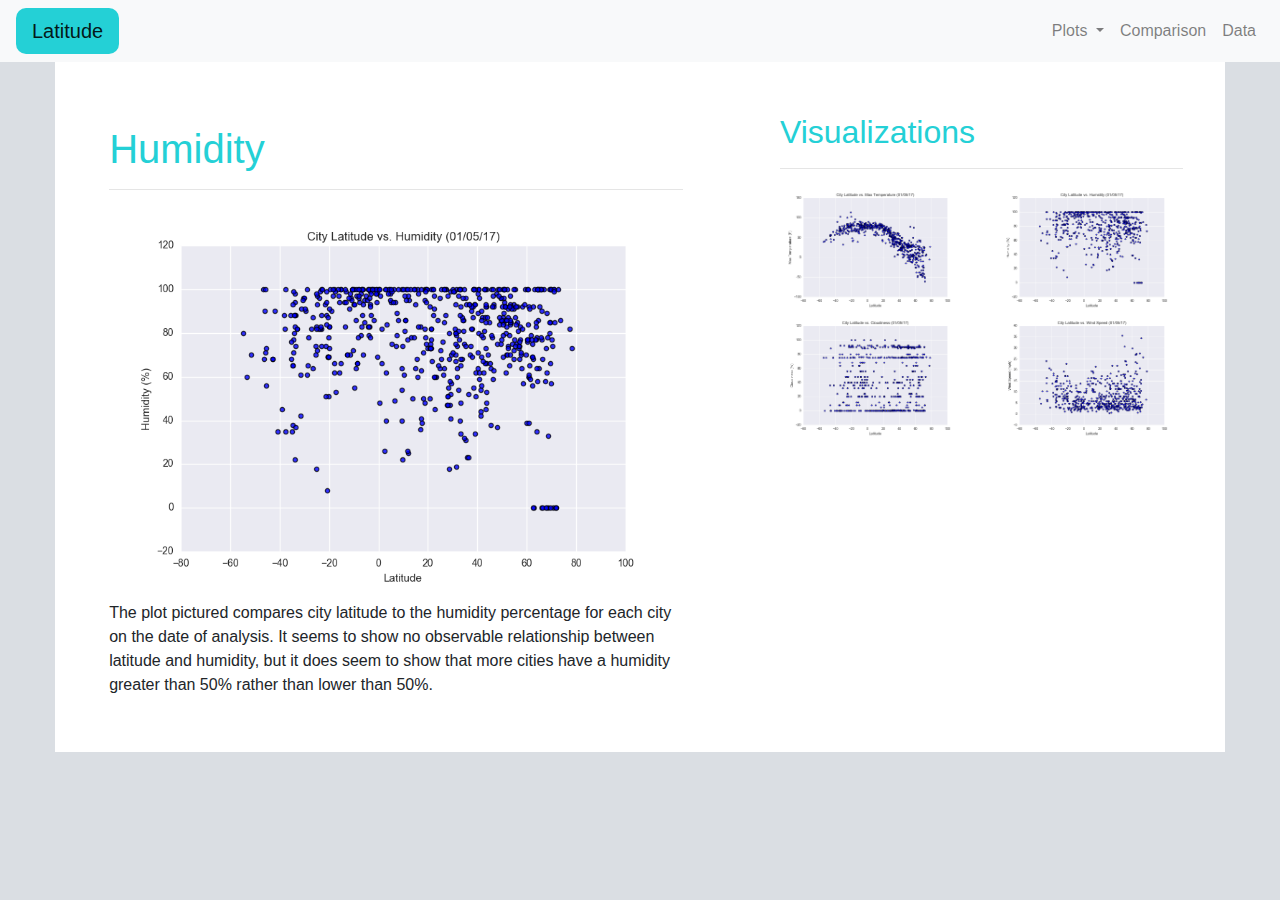
<file: Visualizations/humidity.html>
<!DOCTYPE html>
<html lang="en-us">

<head>
    <meta charset="UTF-8">
    <meta name="viewport" content="width=device-width, initial-scale=1">
    <title>Humidity</title>
    <!-- Bootstrap CSS -->
    <link rel="stylesheet" href="https://maxcdn.bootstrapcdn.com/bootstrap/4.0.0/css/bootstrap.min.css"
        integrity="sha384-Gn5384xqQ1aoWXA+058RXPxPg6fy4IWvTNh0E263XmFcJlSAwiGgFAW/dAiS6JXm" crossorigin="anonymous">
    <script src="https://code.jquery.com/jquery-3.3.1.slim.min.js"
        integrity="sha384-q8i/X+965DzO0rT7abK41JStQIAqVgRVzpbzo5smXKp4YfRvH+8abtTE1Pi6jizo"
        crossorigin="anonymous"></script>
    <script src="https://cdnjs.cloudflare.com/ajax/libs/popper.js/1.14.7/umd/popper.min.js"
        integrity="sha384-UO2eT0CpHqdSJQ6hJty5KVphtPhzWj9WO1clHTMGa3JDZwrnQq4sF86dIHNDz0W1"
        crossorigin="anonymous"></script>
    <script src="https://stackpath.bootstrapcdn.com/bootstrap/4.3.1/js/bootstrap.min.js"
        integrity="sha384-JjSmVgyd0p3pXB1rRibZUAYoIIy6OrQ6VrjIEaFf/nJGzIxFDsf4x0xIM+B07jRM"
        crossorigin="anonymous"></script>
    <!-- Set the style with style.css -->
    <link rel="stylesheet" type="text/css" href="../Assets/css/style.css">
</head>

<body>
    <!-- Add Navigation Bar -->
    <div class="navigation">
        <nav class="navbar navbar-expand-lg navbar-light">
            <a class="navbar-brand" href="../index.html">Latitude</a>
            <button class="navbar-toggler" type="button" data-toggle="collapse" data-target="#navbarNavDropdown"
                aria-controls="navbarNavDropdown" aria-expanded="false" aria-label="Toggle navigation">
                <span class="navbar-toggler-icon"></span>
            </button>
            <div class="collapse navbar-collapse" id="navbarNavDropdown">
                <ul class="navbar-nav ml-auto">
                    <li class="nav-item dropdown">
                        <a class="nav-link dropdown-toggle" href="#" id="navbarDropdownMenuLink" role="button"
                            data-toggle="dropdown" aria-haspopup="true" aria-expanded="false">
                            Plots
                        </a>
                        <div class="dropdown-menu" aria-labelledby="navbarDropdownMenuLink">
                            <a class="dropdown-item" href="temp.html">Max Temperature</a>
                            <a class="dropdown-item" href="humidity.html">Humidity</a>
                            <a class="dropdown-item" href="cloudiness.html">Cloudiness</a>
                            <a class="dropdown-item" href="wind.html">Wind Speed</a>
                        </div>
                    </li>
                    <li class="nav-item">
                        <a class="nav-link" href="comparison.html">Comparison</a>
                    </li>
                    <li class="nav-item">
                        <a class="nav-link" href="data.html">Data</a>
                    </li>
                </ul>
            </div>
        </nav>
    </div>
    <!-- Add the explanation of each visualization -->
    <div class="container">
        <div class="row">
            <div class="col-lg-7 col-md-12">
                <div class="box">
                    <br>
                    <h1>Humidity</h1>
                    <hr>
                    <img src="../Assets/images/Fig2.png" alt="Latitude vs. Humidity">
                    <p>The plot pictured compares city latitude to the humidity percentage for each city on the date of
                        analysis. It seems to show no observable relationship between latitude and humidity, but it does
                        seem to show that more cities have a humidity greater than 50% rather than lower than 50%.</p>
                </div>
            </div>
            <!-- Visualizations box on the right/bottom-->
            <div class="col-lg-5 col-md-12">
                <div class="box">
                    <br>
                    <h2>Visualizations</h2>
                    <hr>
                    <div class="row">
                        <div class="col-6">
                            <a href="temp.html"><img src="../Assets/images/Fig1.png" alt="Latitude vs. Max Temperature"
                                    title="vs. Max Temperature" class="frame"></a>
                        </div>
                        <div class="col-6">
                            <a href="humidity.html"><img src="../Assets/images/Fig2.png" alt="Latitude vs. Humidity"
                                    title="vs. Humidity" class="frame"></a>
                        </div>
                    </div>
                    <div class="row">
                        <div class="col-6">
                            <a href="cloudiness.html"><img src="../Assets/images/Fig3.png" alt="Latitude vs. Cloudiness"
                                    title="vs. Cloudiness" class="frame"></a>
                        </div>
                        <div class="col-6">
                            <a href="wind.html"><img src="../Assets/images/Fig4.png" alt="Latitude vs. Wind Speed"
                                    title="vs. Wind Speed" class="frame"></a>
                        </div>
                    </div>
                </div>
            </div>
        </div>
    </div>
</body>
</html>
</file>
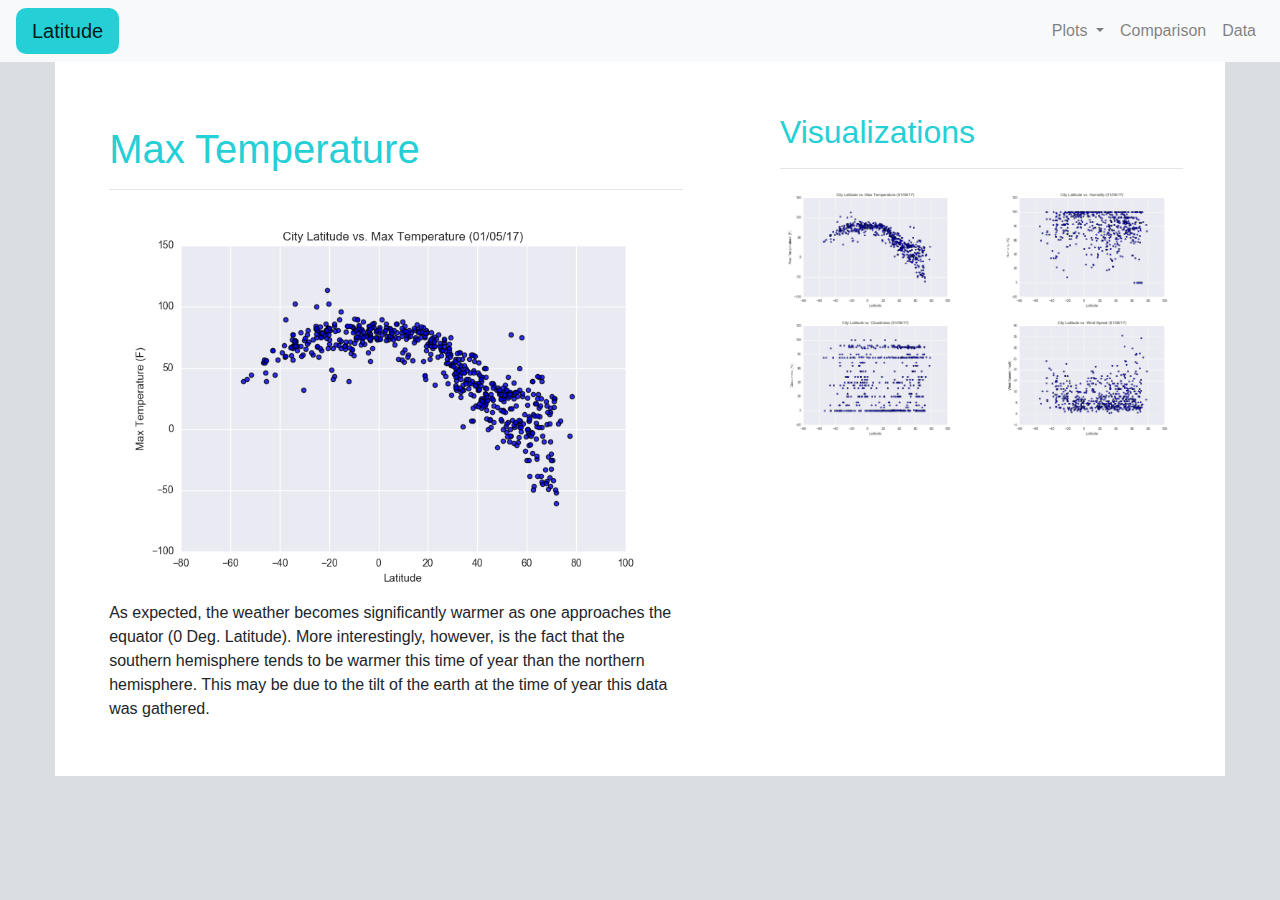
<file: Visualizations/temp.html>
<!DOCTYPE html>
<html lang="en-us">

<head>
    <meta charset="UTF-8">
    <meta name="viewport" content="width=device-width, initial-scale=1">
    <title>Max Temperature</title>
    <!-- Bootstrap CSS -->
    <link rel="stylesheet" href="https://maxcdn.bootstrapcdn.com/bootstrap/4.0.0/css/bootstrap.min.css"
        integrity="sha384-Gn5384xqQ1aoWXA+058RXPxPg6fy4IWvTNh0E263XmFcJlSAwiGgFAW/dAiS6JXm" crossorigin="anonymous">
    <script src="https://code.jquery.com/jquery-3.3.1.slim.min.js"
        integrity="sha384-q8i/X+965DzO0rT7abK41JStQIAqVgRVzpbzo5smXKp4YfRvH+8abtTE1Pi6jizo"
        crossorigin="anonymous"></script>
    <script src="https://cdnjs.cloudflare.com/ajax/libs/popper.js/1.14.7/umd/popper.min.js"
        integrity="sha384-UO2eT0CpHqdSJQ6hJty5KVphtPhzWj9WO1clHTMGa3JDZwrnQq4sF86dIHNDz0W1"
        crossorigin="anonymous"></script>
    <script src="https://stackpath.bootstrapcdn.com/bootstrap/4.3.1/js/bootstrap.min.js"
        integrity="sha384-JjSmVgyd0p3pXB1rRibZUAYoIIy6OrQ6VrjIEaFf/nJGzIxFDsf4x0xIM+B07jRM"
        crossorigin="anonymous"></script>
    <!-- Set the style with style.css -->
    <link rel="stylesheet" type="text/css" href="../Assets/css/style.css">
</head>

<body>
    <!-- Add Navigation Bar -->
    <div class="navigation">
        <nav class="navbar navbar-expand-lg navbar-light">
            <a class="navbar-brand" href="../index.html">Latitude</a>
            <button class="navbar-toggler" type="button" data-toggle="collapse" data-target="#navbarNavDropdown"
                aria-controls="navbarNavDropdown" aria-expanded="false" aria-label="Toggle navigation">
                <span class="navbar-toggler-icon"></span>
            </button>
            <div class="collapse navbar-collapse" id="navbarNavDropdown">
                <ul class="navbar-nav ml-auto">
                    <li class="nav-item dropdown">
                        <a class="nav-link dropdown-toggle" href="#" id="navbarDropdownMenuLink" role="button"
                            data-toggle="dropdown" aria-haspopup="true" aria-expanded="false">
                            Plots
                        </a>
                        <div class="dropdown-menu" aria-labelledby="navbarDropdownMenuLink">
                            <a class="dropdown-item" href="temp.html">Max Temperature</a>
                            <a class="dropdown-item" href="humidity.html">Humidity</a>
                            <a class="dropdown-item" href="cloudiness.html">Cloudiness</a>
                            <a class="dropdown-item" href="wind.html">Wind Speed</a>
                        </div>
                    </li>
                    <li class="nav-item">
                        <a class="nav-link" href="comparison.html">Comparison</a>
                    </li>
                    <li class="nav-item">
                        <a class="nav-link" href="data.html">Data</a>
                    </li>
                </ul>
            </div>
        </nav>
    </div>
    <!-- Add the explanation of each visualization -->
    <div class="container">
        <div class="row">
            <div class="col-lg-7 col-md-12">
                <div class="box">
                    <br>
                    <h1>Max Temperature</h1>
                    <hr>
                    <img src="../Assets/images/Fig1.png" alt="Latitude vs. Max Temperature">
                    <p>As expected, the weather becomes significantly warmer as one approaches the equator (0 Deg.
                        Latitude). More interestingly, however, is the fact that the southern hemisphere tends to be
                        warmer this time of year than the northern hemisphere. This may be due to the tilt of the earth
                        at the time of year this data was gathered.</p>
                </div>
            </div>
            <!-- Visualizations box on the right/bottom-->
            <div class="col-lg-5 col-md-12">
                <div class="box">
                    <br>
                    <h2>Visualizations</h2>
                    <hr>
                    <div class="row">
                        <div class="col-6">
                            <a href="temp.html"><img src="../Assets/images/Fig1.png" alt="Latitude vs. Max Temperature"
                                    title="vs. Max Temperature" class="frame"></a>
                        </div>
                        <div class="col-6">
                            <a href="humidity.html"><img src="../Assets/images/Fig2.png" alt="Latitude vs. Humidity"
                                    title="vs. Humidity" class="frame"></a>
                        </div>
                    </div>
                    <div class="row">
                        <div class="col-6">
                            <a href="cloudiness.html"><img src="../Assets/images/Fig3.png" alt="Latitude vs. Cloudiness"
                                    title="vs. Cloudiness" class="frame"></a>
                        </div>
                        <div class="col-6">
                            <a href="wind.html"><img src="../Assets/images/Fig4.png" alt="Latitude vs. Wind Speed"
                                    title="vs. Wind Speed" class="frame"></a>
                        </div>
                    </div>
                </div>
            </div>
        </div>
    </div>
</body>
</html>
</file>
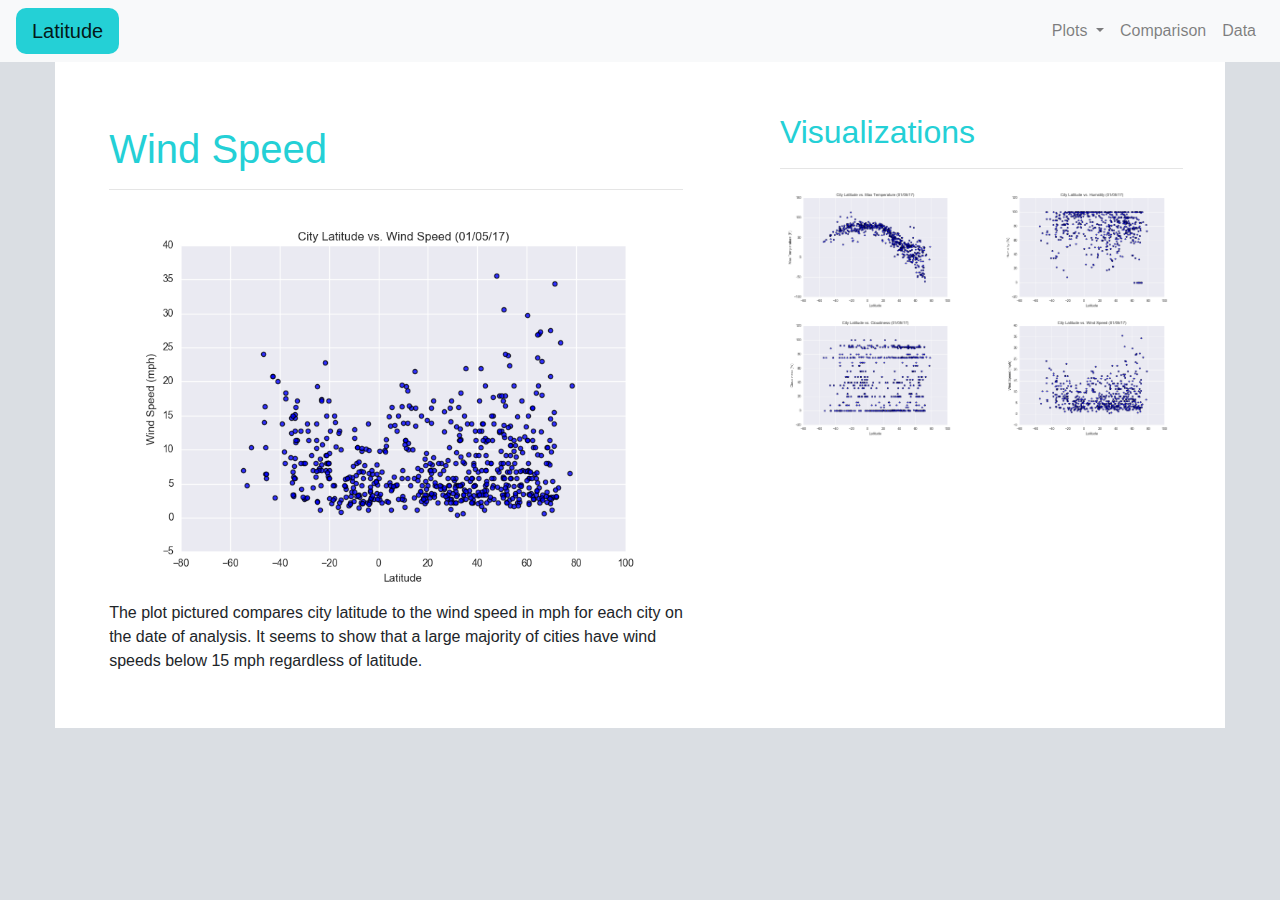
<file: Visualizations/wind.html>
<!DOCTYPE html>
<html lang="en-us">

<head>
    <meta charset="UTF-8">
    <meta name="viewport" content="width=device-width, initial-scale=1">
    <title>Wind Speed</title>
    <!-- Bootstrap CSS -->
    <link rel="stylesheet" href="https://maxcdn.bootstrapcdn.com/bootstrap/4.0.0/css/bootstrap.min.css"
        integrity="sha384-Gn5384xqQ1aoWXA+058RXPxPg6fy4IWvTNh0E263XmFcJlSAwiGgFAW/dAiS6JXm" crossorigin="anonymous">
    <script src="https://code.jquery.com/jquery-3.3.1.slim.min.js"
        integrity="sha384-q8i/X+965DzO0rT7abK41JStQIAqVgRVzpbzo5smXKp4YfRvH+8abtTE1Pi6jizo"
        crossorigin="anonymous"></script>
    <script src="https://cdnjs.cloudflare.com/ajax/libs/popper.js/1.14.7/umd/popper.min.js"
        integrity="sha384-UO2eT0CpHqdSJQ6hJty5KVphtPhzWj9WO1clHTMGa3JDZwrnQq4sF86dIHNDz0W1"
        crossorigin="anonymous"></script>
    <script src="https://stackpath.bootstrapcdn.com/bootstrap/4.3.1/js/bootstrap.min.js"
        integrity="sha384-JjSmVgyd0p3pXB1rRibZUAYoIIy6OrQ6VrjIEaFf/nJGzIxFDsf4x0xIM+B07jRM"
        crossorigin="anonymous"></script>
    <!-- Set the style with style.css -->
    <link rel="stylesheet" type="text/css" href="../Assets/css/style.css">
</head>

<body>
    <!-- Add Navigation Bar -->
    <div class="navigation">
        <nav class="navbar navbar-expand-lg navbar-light">
            <a class="navbar-brand" href="../index.html">Latitude</a>
            <button class="navbar-toggler" type="button" data-toggle="collapse" data-target="#navbarNavDropdown"
                aria-controls="navbarNavDropdown" aria-expanded="false" aria-label="Toggle navigation">
                <span class="navbar-toggler-icon"></span>
            </button>
            <div class="collapse navbar-collapse" id="navbarNavDropdown">
                <ul class="navbar-nav ml-auto">
                    <li class="nav-item dropdown">
                        <a class="nav-link dropdown-toggle" href="#" id="navbarDropdownMenuLink" role="button"
                            data-toggle="dropdown" aria-haspopup="true" aria-expanded="false">
                            Plots
                        </a>
                        <div class="dropdown-menu" aria-labelledby="navbarDropdownMenuLink">
                            <a class="dropdown-item" href="temp.html">Max Temperature</a>
                            <a class="dropdown-item" href="humidity.html">Humidity</a>
                            <a class="dropdown-item" href="cloudiness.html">Cloudiness</a>
                            <a class="dropdown-item" href="wind.html">Wind Speed</a>
                        </div>
                    </li>
                    <li class="nav-item">
                        <a class="nav-link" href="comparison.html">Comparison</a>
                    </li>
                    <li class="nav-item">
                        <a class="nav-link" href="data.html">Data</a>
                    </li>
                </ul>
            </div>
        </nav>
    </div>
    <!-- Add the explanation of each visualization -->
    <div class="container">
        <div class="row">
            <div class="col-lg-7 col-md-12">
                <div class="box">
                    <br>
                    <h1>Wind Speed</h1>
                    <hr>
                    <img src="../Assets/images/Fig4.png" alt="Latitude vs. Wind Speed">
                    <p>The plot pictured compares city latitude to the wind speed in mph for each city on the date of
                        analysis. It seems to show that a large majority of cities have wind speeds below 15 mph
                        regardless of latitude.</p>
                </div>
            </div>
            <!-- Visualizations box on the right/bottom-->
            <div class="col-lg-5 col-md-12">
                <div class="box">
                    <br>
                    <h2>Visualizations</h2>
                    <hr>
                    <div class="row">
                        <div class="col-6">
                            <a href="temp.html"><img src="../Assets/images/Fig1.png" alt="Latitude vs. Max Temperature"
                                    title="vs. Max Temperature" class="frame"></a>
                        </div>
                        <div class="col-6">
                            <a href="humidity.html"><img src="../Assets/images/Fig2.png" alt="Latitude vs. Humidity"
                                    title="vs. Humidity" class="frame"></a>
                        </div>
                    </div>
                    <div class="row">
                        <div class="col-6">
                            <a href="cloudiness.html"><img src="../Assets/images/Fig3.png" alt="Latitude vs. Cloudiness"
                                    title="vs. Cloudiness" class="frame"></a>
                        </div>
                        <div class="col-6">
                            <a href="wind.html"><img src="../Assets/images/Fig4.png" alt="Latitude vs. Wind Speed"
                                    title="vs. Wind Speed" class="frame"></a>
                        </div>
                    </div>
                </div>
            </div>
        </div>
    </div>
</body>
</html>
</file>
<file: Assets/css/style.css>
body {
    background-color: #dadee3;
}

h1, h2 {
    color: rgb(36, 208, 214);
}

.container {
    background-color: white;
    box-sizing: content-box;
}

.navbar {
    background-color: #f8f9fa;
}

.navbar-brand {
    border-radius: 10px;
    padding: inherit;
    background-color: rgb(36, 208, 214);
}

.frame:hover {
    border-style: solid;
    border-color: rgb(36, 208, 214);
}

.box {
    padding: 6%;
    box-sizing: content-box;
}

img {
    max-width: 100%;
    height: auto;
}

table {
    border-collapse: collapse;
    border-spacing: 0px;
    border: rgb(36, 208, 214);
    width: inherit;
    margin-bottom: 1rem;
    margin-top: 1rem;
    margin-left: auto;
    margin-right: auto;
}

a {
    color: rgb(36, 208, 214);
}

.col-lg-6 {
    text-align: center;
    font-size: larger;
}


@media(max-width:999px) {
    .navbar {
        background-color: rgb(36, 208, 214);
    }
    
    .navbar-brand {
        padding: inherit;
        background-color: #f8f9fa;
    }
}
</file>
